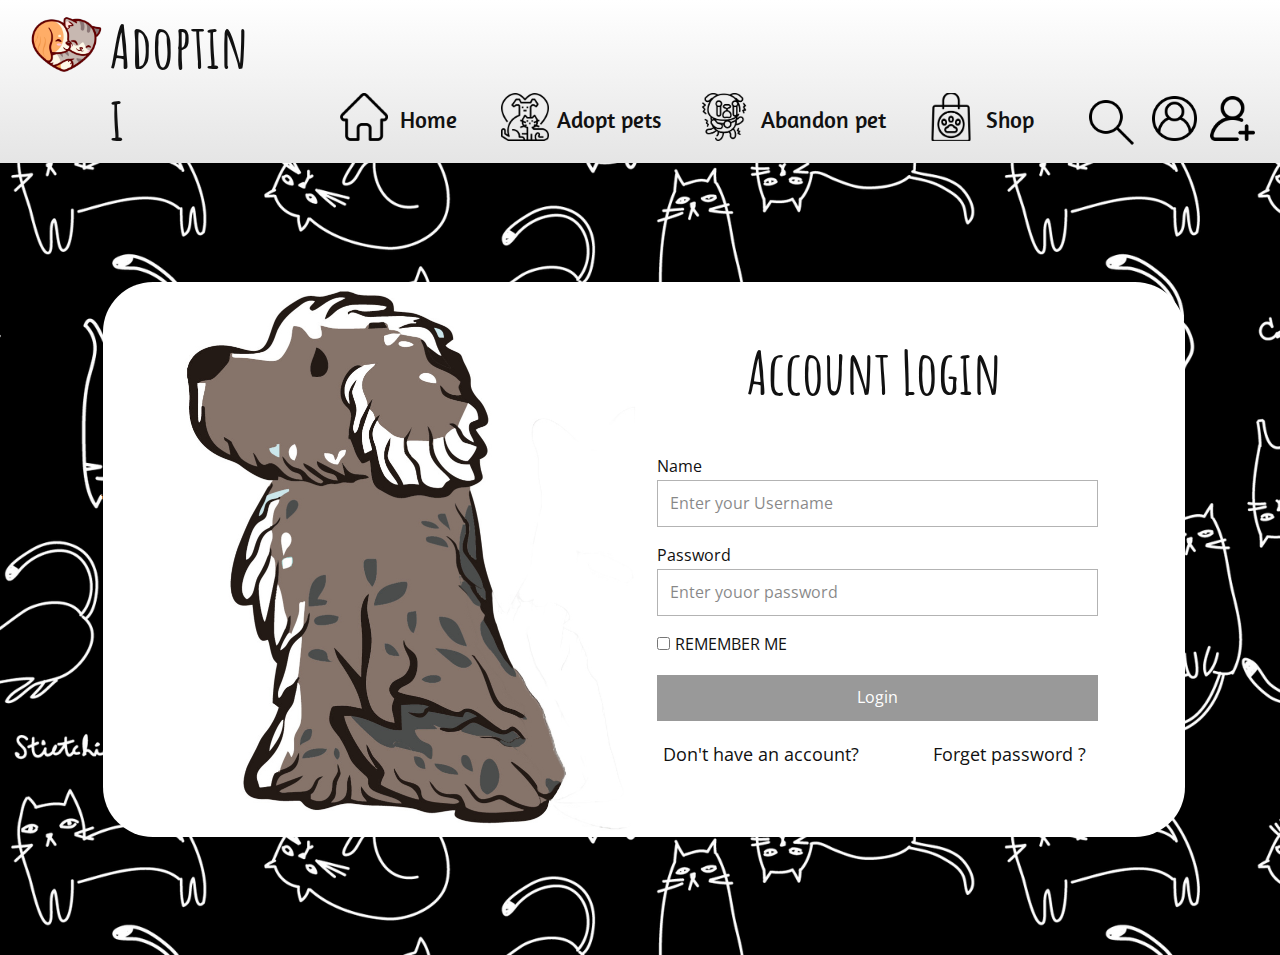
<file: index.html>
<!DOCTYPE html>
<html style="font-size: 16px;">
  <head>
    <meta name="viewport" content="width=device-width, initial-scale=1.0">
    <meta charset="utf-8">
    <meta name="keywords" content="Account Login">
    <meta name="description" content="">
    <meta name="page_type" content="np-template-header-footer-from-plugin">
    <title>Login</title>
    <link rel="stylesheet" href="projet.css" media="screen">
<link rel="stylesheet" href="Login.css" media="screen">
    <script class="u-script" type="text/javascript" src="jquery.js" defer=""></script>
    <script class="u-script" type="text/javascript" src="projet.js" defer=""></script>
    <link id="u-theme-google-font" rel="stylesheet" href="https://fonts.googleapis.com/css?family=Roboto:100,100i,300,300i,400,400i,500,500i,700,700i,900,900i|Open+Sans:300,300i,400,400i,500,500i,600,600i,700,700i,800,800i">
    <link id="u-page-google-font" rel="stylesheet" href="https://fonts.googleapis.com/css?family=Amatic+SC:400,700|Amaranth:400,400i,700,700i">
    
    
    <script type="application/ld+json">{
		"@context": "http://schema.org",
		"@type": "Organization",
		"name": "",
		"logo": "images/Capture-removebg-preview.png"
}</script>
    <meta name="theme-color" content="#478ac9">
    <meta property="og:title" content="Login">
    <meta property="og:type" content="website">
  </head>
  <body data-home-page="Login.html" data-home-page-title="Login" class="u-body u-xl-mode"><header class="u-clearfix u-gradient u-header u-header" id="sec-6427"><div class="u-clearfix u-sheet u-valign-middle u-sheet-1">
        <a href="" class="u-image u-logo u-image-1" data-image-width="652" data-image-height="383">
          <img src="images/Capture-removebg-preview.png" class="u-logo-image u-logo-image-1">
        </a>
        <h6 class="u-custom-font u-text u-text-1">Adoptini</h6>
        <nav class="u-menu u-menu-dropdown u-offcanvas u-menu-1" data-position="">
          <div class="menu-collapse u-custom-font" style="font-size: 1.4375rem; letter-spacing: 0px; font-family: Amaranth;">
            <a class="u-button-style u-custom-left-right-menu-spacing u-custom-padding-bottom u-custom-top-bottom-menu-spacing u-nav-link u-text-active-palette-1-base u-text-hover-palette-2-base" href="#">
              <svg class="u-svg-link" viewBox="0 0 24 24"><use xmlns:xlink="http://www.w3.org/1999/xlink" xlink:href="#svg-8d49"></use></svg>
              <svg class="u-svg-content" version="1.1" id="svg-8d49" viewBox="0 0 16 16" x="0px" y="0px" xmlns:xlink="http://www.w3.org/1999/xlink" xmlns="http://www.w3.org/2000/svg"><g><rect y="1" width="16" height="2"></rect><rect y="7" width="16" height="2"></rect><rect y="13" width="16" height="2"></rect>
</g></svg>
            </a>
          </div>
          <div class="u-custom-menu u-nav-container">
            <ul class="u-custom-font u-nav u-unstyled u-nav-1"><li class="u-nav-item"><a class="u-button-style u-nav-link u-text-active-palette-1-base u-text-hover-palette-2-base" href="#" style="padding: 10px 50px;">Home</a>
</li><li class="u-nav-item"><a class="u-button-style u-nav-link u-text-active-palette-1-base u-text-hover-palette-2-base" href="#" target="_blank" style="padding: 10px 50px;">Adopt pets</a>
</li><li class="u-nav-item"><a class="u-button-style u-nav-link u-text-active-palette-1-base u-text-hover-palette-2-base" href="#" target="_blank" style="padding: 10px 50px;">Abandon pet</a>
</li><li class="u-nav-item"><a class="u-button-style u-nav-link u-text-active-palette-1-base u-text-hover-palette-2-base" style="padding: 10px 50px;">Shop</a>
</li></ul>
          </div>
          <div class="u-custom-menu u-nav-container-collapse">
            <div class="u-black u-container-style u-inner-container-layout u-opacity u-opacity-95 u-sidenav">
              <div class="u-inner-container-layout u-sidenav-overflow">
                <div class="u-menu-close"></div>
                <ul class="u-align-center u-nav u-popupmenu-items u-unstyled u-nav-2"><li class="u-nav-item"><a class="u-button-style u-nav-link" href="#">Home</a>
</li><li class="u-nav-item"><a class="u-button-style u-nav-link" href="#" target="_blank">Adopt pets</a>
</li><li class="u-nav-item"><a class="u-button-style u-nav-link" href="#" target="_blank">Abandon pet</a>
</li><li class="u-nav-item"><a class="u-button-style u-nav-link">Shop</a>
</li></ul>
              </div>
            </div>
            <div class="u-black u-menu-overlay u-opacity u-opacity-70"></div>
          </div>
        </nav>
        <img class="u-image u-image-default u-image-2" alt="" data-image-width="512" data-image-height="513" data-href="Abondon.html" data-page-id="586320817" src="images/dog.png">
        <img class="u-image u-image-default u-preserve-proportions u-image-3" src="images/pet-shop.png" alt="" data-image-width="512" data-image-height="512">
        <img class="u-image u-image-default u-preserve-proportions u-image-4" src="images/home.png" alt="" data-image-width="512" data-image-height="512" data-href="Home.html" data-page-id="186728273">
        <img class="u-image u-image-default u-preserve-proportions u-image-5" src="images/pet.png" alt="" data-image-width="512" data-image-height="512" data-href="adopt.html" data-page-id="218165559">
        <img class="u-image u-image-default u-preserve-proportions u-image-6" src="images/add-user.png" alt="Sign up" data-image-width="512" data-image-height="512" data-href="Sign-up.html" data-page-id="11521604" data-target="_blank">
        <img class="u-image u-image-default u-preserve-proportions u-image-7" src="images/user-interface.png" alt="Login" data-image-width="512" data-image-height="512" data-href="Login.html" data-page-id="114735667" data-target="_blank">
        <img class="u-image u-image-default u-preserve-proportions u-image-8" src="images/magnifying-glass.png" alt="Search" data-image-width="512" data-image-height="512">
      </div></header>
    <section class="u-clearfix u-image u-section-1" id="sec-14b0" data-image-width="1600" data-image-height="1600">
      <div class="u-clearfix u-sheet u-valign-middle u-sheet-1">
        <div class="u-container-style u-group u-radius-50 u-shape-round u-white u-group-1">
          <div class="u-container-layout u-container-layout-1">
            <h1 class="u-custom-font u-text u-text-default u-text-1">Account Login</h1>
            <div class="u-clearfix u-custom-html u-custom-html-1">
              <style></style>
              <p> t ultrices.</p>
            </div>
            <div class="u-form u-form-1">
              <form action="#" method="POST" class="u-clearfix u-form-spacing-16 u-form-vertical u-inner-form" source="custom" name="form" style="padding: 26px;">
                <div class="u-form-group u-form-name">
                  <label for="name-48a6" class="u-label">Name</label>
                  <input type="text" placeholder="Enter your Username" id="name-48a6" name="name" class="u-border-1 u-border-grey-30 u-input u-input-rectangle u-white" required="">
                </div>
                <div class="u-form-email u-form-group">
                  <label for="email-48a6" class="u-label">Password</label>
                  <input type="email" placeholder="Enter youor password" id="email-48a6" name="password" class="u-border-1 u-border-grey-30 u-input u-input-rectangle u-white" required="">
                </div>
                <div class="u-form-agree u-form-group u-form-group-3">
                  <input type="checkbox" id="agree-a9cd" name="agree" class="u-agree-checkbox" required="">
                  <label for="agree-a9cd" class="u-label">REMEMBER ME</label>
                </div>
                <div class="u-align-center u-form-group u-form-submit">
                  <a href="#" class="u-border-none u-btn u-btn-submit u-button-style u-grey-40 u-hover-grey-90 u-text-body-alt-color u-text-hover-grey-15 u-btn-1">Login</a>
                  <input type="submit" value="submit" class="u-form-control-hidden">
                </div>
                <div class="u-form-send-message u-form-send-success"> Thank you! Your message has been sent. </div>
                <div class="u-form-send-error u-form-send-message"> Unable to send your message. Please fix errors then try again. </div>
                <input type="hidden" value="" name="recaptchaResponse">
              </form>
            </div>
            <img class="u-expanded-height u-image u-image-round u-preserve-proportions u-radius-50 u-image-1" src="images/dog11.jpg" alt="" data-image-width="1087" data-image-height="1250">
            <p class="u-text u-text-2">Forget password ?</p>
            <p class="u-text u-text-3">Don't have an account?</p>
          </div>
        </div>
      </div>
    </section>
    
    
  </body>
</html>
</file>
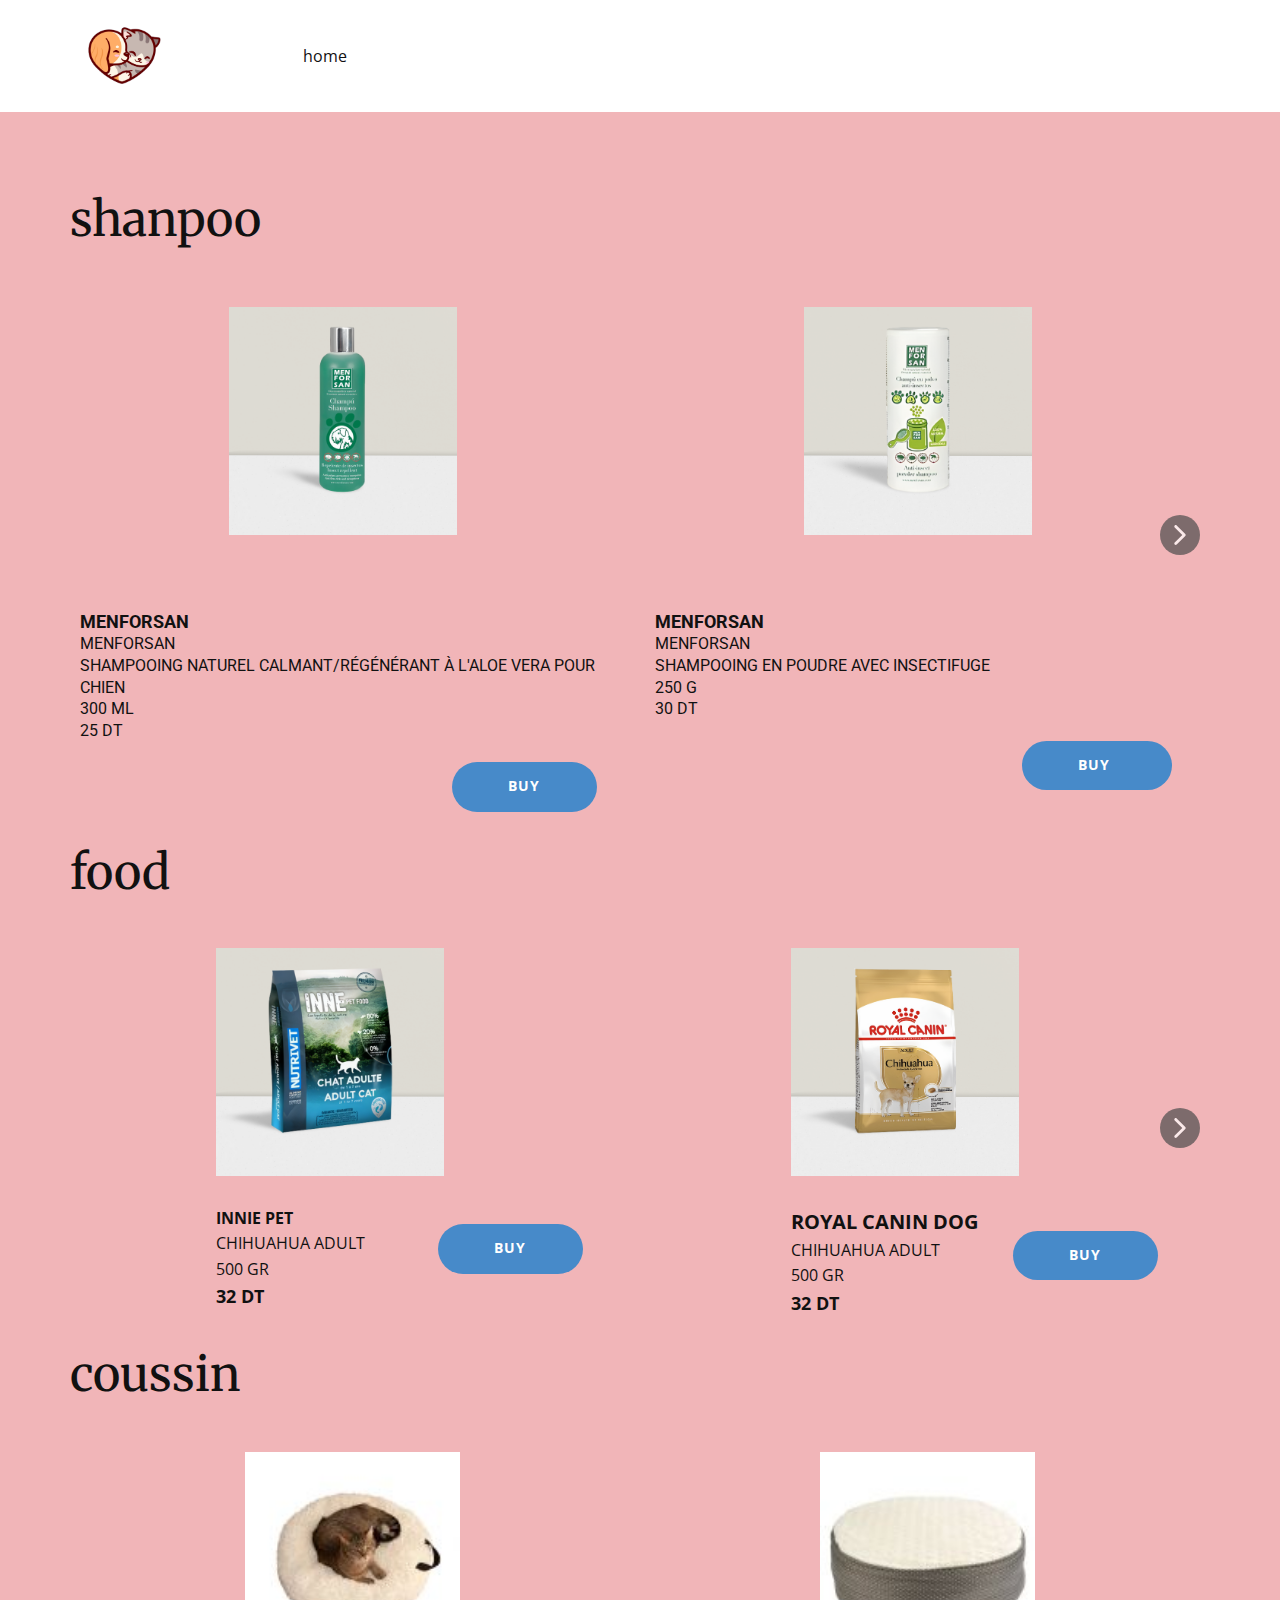
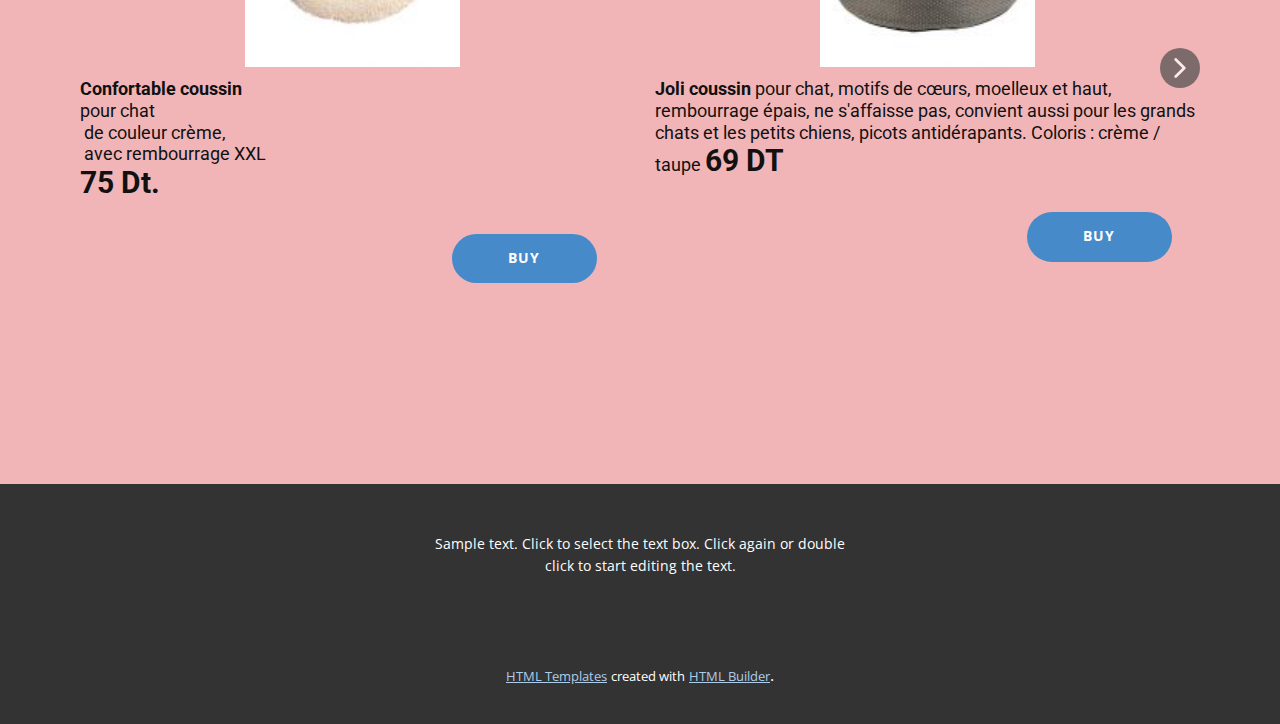
<file: shop/index.html>
<!DOCTYPE html>
<html style="font-size: 16px;">
  <head>
    <meta name="viewport" content="width=device-width, initial-scale=1.0">
    <meta charset="utf-8">
    <meta name="keywords" content="">
    <meta name="description" content="">
    <meta name="page_type" content="np-template-header-footer-from-plugin">
    <title>shop</title>
    <link rel="stylesheet" href="nicepage.css" media="screen">
<link rel="stylesheet" href="shop.css" media="screen">
    <script class="u-script" type="text/javascript" src="jquery.js" defer=""></script>
    <script class="u-script" type="text/javascript" src="nicepage.js" defer=""></script>
    <meta name="generator" content="Nicepage 4.8.2, nicepage.com">
    <link id="u-theme-google-font" rel="stylesheet" href="https://fonts.googleapis.com/css?family=Roboto:100,100i,300,300i,400,400i,500,500i,700,700i,900,900i|Open+Sans:300,300i,400,400i,500,500i,600,600i,700,700i,800,800i">
    <link id="u-page-google-font" rel="stylesheet" href="https://fonts.googleapis.com/css?family=Merriweather:300,300i,400,400i,700,700i,900,900i">
    
    
    <script type="application/ld+json">{
		"@context": "http://schema.org",
		"@type": "Organization",
		"name": "",
		"logo": "images/Capture-removebg-preview.png"
}</script>
    <meta name="theme-color" content="#478ac9">
    <meta property="og:title" content="shop">
    <meta property="og:type" content="website">
  </head>
  <body data-home-page="shop.html" data-home-page-title="shop" class="u-body u-xl-mode"><header class="u-clearfix u-header u-header" id="sec-999c"><div class="u-clearfix u-sheet u-sheet-1">
        <nav class="u-menu u-menu-dropdown u-offcanvas u-menu-1">
          <div class="menu-collapse" style="font-size: 1rem; letter-spacing: 0px;">
            <a class="u-button-style u-custom-left-right-menu-spacing u-custom-padding-bottom u-custom-top-bottom-menu-spacing u-nav-link u-text-active-palette-1-base u-text-hover-palette-2-base" href="#">
              <svg class="u-svg-link" viewBox="0 0 24 24"><use xmlns:xlink="http://www.w3.org/1999/xlink" xlink:href="#menu-hamburger"></use></svg>
              <svg class="u-svg-content" version="1.1" id="menu-hamburger" viewBox="0 0 16 16" x="0px" y="0px" xmlns:xlink="http://www.w3.org/1999/xlink" xmlns="http://www.w3.org/2000/svg"><g><rect y="1" width="16" height="2"></rect><rect y="7" width="16" height="2"></rect><rect y="13" width="16" height="2"></rect>
</g></svg>
            </a>
          </div>
          <div class="u-custom-menu u-nav-container">
            <ul class="u-nav u-unstyled u-nav-1"><li class="u-nav-item"><a class="u-button-style u-nav-link u-text-active-palette-1-base u-text-hover-palette-2-base" style="padding: 10px 171px 10px 174px;">home</a>
</li></ul>
          </div>
          <div class="u-custom-menu u-nav-container-collapse">
            <div class="u-black u-container-style u-inner-container-layout u-opacity u-opacity-95 u-sidenav">
              <div class="u-inner-container-layout u-sidenav-overflow">
                <div class="u-menu-close"></div>
                <ul class="u-align-center u-nav u-popupmenu-items u-unstyled u-nav-2"><li class="u-nav-item"><a class="u-button-style u-nav-link">home</a>
</li></ul>
              </div>
            </div>
            <div class="u-black u-menu-overlay u-opacity u-opacity-70"></div>
          </div>
        </nav>
        <a href="https://nicepage.com" class="u-image u-logo u-image-1" data-image-width="652" data-image-height="383">
          <img src="images/Capture-removebg-preview.png" class="u-logo-image u-logo-image-1">
        </a>
      </div></header>
    <section class="u-clearfix u-palette-2-light-2 u-section-1" id="sec-36bd">
      <div class="u-clearfix u-sheet u-sheet-1">
        <p class="u-custom-font u-font-merriweather u-text u-text-default u-text-1">shanpoo</p>
        <div class="u-expanded-width u-layout-horizontal u-list u-list-1">
          <div class="u-repeater u-repeater-1">
            <div class="u-container-style u-list-item u-repeater-item">
              <div class="u-container-layout u-similar-container u-container-layout-1">
                <img class="u-image u-image-default u-preserve-proportions u-image-1" src="images/platinum-designify3.png" alt="" data-image-width="600" data-image-height="600">
                <h6 class="u-text u-text-2">
                  <span style="font-weight: 700;">MENFORSAN<br>
                  </span>
                  <span style="font-size: 1rem;">MENFORSAN&nbsp;<br>SHAMPOOING NATUREL CALMANT/RÉGÉNÉRANT À L'ALOE VERA POUR CHIEN&nbsp;<br>300 ML<br>25 DT
                  </span>
                </h6>
                <a href="https://nicepage.com/templates" class="u-btn u-btn-round u-button-style u-hover-palette-1-light-1 u-palette-1-base u-radius-50 u-btn-1">buy</a>
              </div>
            </div>
            <div class="u-container-style u-list-item u-repeater-item">
              <div class="u-container-layout u-similar-container u-container-layout-2">
                <img class="u-image u-image-default u-preserve-proportions u-image-2" src="images/platinum-designify4.png" alt="" data-image-width="599" data-image-height="599">
                <h6 class="u-text u-text-3">
                  <span style="font-weight: 700;">MENFORSAN<br>
                  </span>
                  <span style="font-size: 1rem;">MENFORSAN&nbsp;<br>SHAMPOOING EN POUDRE AVEC INSECTIFUGE<br>250 G<br>30 DT
                  </span>
                </h6>
                <a href="https://nicepage.com/templates" class="u-btn u-btn-round u-button-style u-hover-palette-1-light-1 u-palette-1-base u-radius-50 u-btn-2">buy&nbsp;</a>
              </div>
            </div>
            <div class="u-container-style u-list-item u-repeater-item">
              <div class="u-container-layout u-similar-container u-container-layout-3">
                <img class="u-image u-image-default u-preserve-proportions u-image-3" src="images/platinum-designify3.png" alt="" data-image-width="600" data-image-height="600">
                <h6 class="u-text u-text-4">MENFORSAN<br>MENFORSAN&nbsp;<br>SHAMPOOING NATUREL CALMANT/RÉGÉNÉRANT À L'ALOE VERA POUR CHIEN&nbsp;<br>300 ML<br>25 DT
                </h6>
                <a href="https://nicepage.com/templates" class="u-btn u-btn-round u-button-style u-hover-palette-1-light-1 u-palette-1-base u-radius-50 u-btn-3">buy</a>
              </div>
            </div>
          </div>
          <a class="u-absolute-vcenter u-gallery-nav u-gallery-nav-prev u-grey-70 u-icon-circle u-opacity u-opacity-70 u-spacing-10 u-text-white u-gallery-nav-1" href="#" role="button">
            <span aria-hidden="true">
              <svg viewBox="0 0 451.847 451.847"><path d="M97.141,225.92c0-8.095,3.091-16.192,9.259-22.366L300.689,9.27c12.359-12.359,32.397-12.359,44.751,0
c12.354,12.354,12.354,32.388,0,44.748L173.525,225.92l171.903,171.909c12.354,12.354,12.354,32.391,0,44.744
c-12.354,12.365-32.386,12.365-44.745,0l-194.29-194.281C100.226,242.115,97.141,234.018,97.141,225.92z"></path></svg>
            </span>
            <span class="sr-only">
              <svg viewBox="0 0 451.847 451.847"><path d="M97.141,225.92c0-8.095,3.091-16.192,9.259-22.366L300.689,9.27c12.359-12.359,32.397-12.359,44.751,0
c12.354,12.354,12.354,32.388,0,44.748L173.525,225.92l171.903,171.909c12.354,12.354,12.354,32.391,0,44.744
c-12.354,12.365-32.386,12.365-44.745,0l-194.29-194.281C100.226,242.115,97.141,234.018,97.141,225.92z"></path></svg>
            </span>
          </a>
          <a class="u-absolute-vcenter u-gallery-nav u-gallery-nav-next u-grey-70 u-icon-circle u-opacity u-opacity-70 u-spacing-10 u-text-white u-gallery-nav-2" href="#" role="button">
            <span aria-hidden="true">
              <svg viewBox="0 0 451.846 451.847"><path d="M345.441,248.292L151.154,442.573c-12.359,12.365-32.397,12.365-44.75,0c-12.354-12.354-12.354-32.391,0-44.744
L278.318,225.92L106.409,54.017c-12.354-12.359-12.354-32.394,0-44.748c12.354-12.359,32.391-12.359,44.75,0l194.287,194.284
c6.177,6.18,9.262,14.271,9.262,22.366C354.708,234.018,351.617,242.115,345.441,248.292z"></path></svg>
            </span>
            <span class="sr-only">
              <svg viewBox="0 0 451.846 451.847"><path d="M345.441,248.292L151.154,442.573c-12.359,12.365-32.397,12.365-44.75,0c-12.354-12.354-12.354-32.391,0-44.744
L278.318,225.92L106.409,54.017c-12.354-12.359-12.354-32.394,0-44.748c12.354-12.359,32.391-12.359,44.75,0l194.287,194.284
c6.177,6.18,9.262,14.271,9.262,22.366C354.708,234.018,351.617,242.115,345.441,248.292z"></path></svg>
            </span>
          </a>
        </div>
        <p class="u-custom-font u-font-merriweather u-text u-text-default u-text-5">food</p>
        <div class="u-expanded-width u-layout-horizontal u-list u-list-2">
          <div class="u-repeater u-repeater-2">
            <div class="u-container-style u-list-item u-repeater-item">
              <div class="u-container-layout u-similar-container u-container-layout-4">
                <img class="u-image u-image-default u-preserve-proportions u-image-4" src="images/platinum-designify.png" alt="" data-image-width="600" data-image-height="600">
                <p class="u-text u-text-default u-text-6">
                  <span style="font-weight: 700;">INNIE PET<br>
                  </span>CHIHUAHUA ADULT&nbsp;<br>500 GR<br>
                  <span style="font-weight: 700; font-size: 1.125rem;">32 DT</span>
                </p>
                <a href="https://nicepage.com/templates" class="u-btn u-btn-round u-button-style u-hover-palette-1-light-1 u-palette-1-base u-radius-50 u-btn-4">buy</a>
              </div>
            </div>
            <div class="u-container-style u-list-item u-repeater-item">
              <div class="u-container-layout u-similar-container u-container-layout-5">
                <img class="u-image u-image-default u-preserve-proportions u-image-5" src="images/platinum-designify2.png" alt="" data-image-width="599" data-image-height="599">
                <p class="u-text u-text-default u-text-7">
                  <span style="font-weight: 700; font-size: 1.25rem;">ROYAL CANIN DOG&nbsp;<br>
                  </span>CHIHUAHUA ADULT&nbsp;<br>500 GR<br>
                  <span style="font-weight: 700; font-size: 1.125rem;">32 DT</span>
                </p>
                <a href="https://nicepage.com/templates" class="u-btn u-btn-round u-button-style u-hover-palette-1-light-1 u-palette-1-base u-radius-50 u-btn-5">buy</a>
              </div>
            </div>
            <div class="u-container-style u-list-item u-repeater-item">
              <div class="u-container-layout u-similar-container u-container-layout-6">
                <img class="u-image u-image-default u-preserve-proportions u-image-6" src="images/hd-vet-new-product-slider-packshots-sensible-11kg-300g.webp" alt="" data-image-width="440" data-image-height="440">
                <p class="u-text u-text-default u-text-8">
                  <span style="font-weight: 700; font-size: 1.25rem;">ROYAL CANIN DOG&nbsp;<br>
                  </span>CHIHUAHUA ADULT&nbsp;<br>500 GR<br>
                  <span style="font-weight: 700; font-size: 1.125rem;">32 DT</span>
                </p>
                <a href="https://nicepage.com/templates" class="u-btn u-btn-round u-button-style u-hover-palette-1-light-1 u-palette-1-base u-radius-50 u-btn-6">buy</a>
              </div>
            </div>
          </div>
          <a class="u-absolute-vcenter u-gallery-nav u-gallery-nav-prev u-grey-70 u-icon-circle u-opacity u-opacity-70 u-spacing-10 u-text-white u-gallery-nav-3" href="#" role="button">
            <span aria-hidden="true">
              <svg viewBox="0 0 451.847 451.847"><path d="M97.141,225.92c0-8.095,3.091-16.192,9.259-22.366L300.689,9.27c12.359-12.359,32.397-12.359,44.751,0
c12.354,12.354,12.354,32.388,0,44.748L173.525,225.92l171.903,171.909c12.354,12.354,12.354,32.391,0,44.744
c-12.354,12.365-32.386,12.365-44.745,0l-194.29-194.281C100.226,242.115,97.141,234.018,97.141,225.92z"></path></svg>
            </span>
            <span class="sr-only">
              <svg viewBox="0 0 451.847 451.847"><path d="M97.141,225.92c0-8.095,3.091-16.192,9.259-22.366L300.689,9.27c12.359-12.359,32.397-12.359,44.751,0
c12.354,12.354,12.354,32.388,0,44.748L173.525,225.92l171.903,171.909c12.354,12.354,12.354,32.391,0,44.744
c-12.354,12.365-32.386,12.365-44.745,0l-194.29-194.281C100.226,242.115,97.141,234.018,97.141,225.92z"></path></svg>
            </span>
          </a>
          <a class="u-absolute-vcenter u-gallery-nav u-gallery-nav-next u-grey-70 u-icon-circle u-opacity u-opacity-70 u-spacing-10 u-text-white u-gallery-nav-4" href="#" role="button">
            <span aria-hidden="true">
              <svg viewBox="0 0 451.846 451.847"><path d="M345.441,248.292L151.154,442.573c-12.359,12.365-32.397,12.365-44.75,0c-12.354-12.354-12.354-32.391,0-44.744
L278.318,225.92L106.409,54.017c-12.354-12.359-12.354-32.394,0-44.748c12.354-12.359,32.391-12.359,44.75,0l194.287,194.284
c6.177,6.18,9.262,14.271,9.262,22.366C354.708,234.018,351.617,242.115,345.441,248.292z"></path></svg>
            </span>
            <span class="sr-only">
              <svg viewBox="0 0 451.846 451.847"><path d="M345.441,248.292L151.154,442.573c-12.359,12.365-32.397,12.365-44.75,0c-12.354-12.354-12.354-32.391,0-44.744
L278.318,225.92L106.409,54.017c-12.354-12.359-12.354-32.394,0-44.748c12.354-12.359,32.391-12.359,44.75,0l194.287,194.284
c6.177,6.18,9.262,14.271,9.262,22.366C354.708,234.018,351.617,242.115,345.441,248.292z"></path></svg>
            </span>
          </a>
        </div>
        <p class="u-custom-font u-font-merriweather u-text u-text-default u-text-9">coussin&nbsp;</p>
        <div class="u-expanded-width u-layout-horizontal u-list u-list-3">
          <div class="u-repeater u-repeater-3">
            <div class="u-container-style u-list-item u-repeater-item">
              <div class="u-container-layout u-similar-container u-valign-top u-container-layout-7">
                <img class="u-image u-image-default u-preserve-proportions u-image-7" src="images/51120_liegekissen_cream_fg_dsc1473_bearbeitet_2.jpeg" alt="" data-image-width="140" data-image-height="140">
                <h6 class="u-text u-text-default u-text-10">
                  <span style="font-weight: 700;">Confortable coussin</span>&nbsp;<br>pour chat<br>&nbsp;de couleur crème,<br>&nbsp;avec rembourrage XXL<br>
                  <span style="font-weight: 700; font-size: 1.875rem;">75 Dt.</span>
                </h6>
                <a href="https://nicepage.com/templates" class="u-btn u-btn-round u-button-style u-hover-palette-1-light-1 u-palette-1-base u-radius-50 u-btn-7">buy</a>
              </div>
            </div>
            <div class="u-container-style u-list-item u-repeater-item">
              <div class="u-container-layout u-similar-container u-valign-top u-container-layout-8">
                <img class="u-image u-image-default u-preserve-proportions u-image-8" src="images/116105_pla_katzenkissen_tao_fg_2806_7.jpg" alt="" data-image-width="140" data-image-height="140">
                <h6 class="u-text u-text-default u-text-11">
                  <span style="font-weight: 700;">Joli coussin</span> pour chat,&nbsp;motifs de cœurs,&nbsp;moelleux et haut, rembourrage épais,&nbsp;ne s'affaisse pas, convient aussi pour les grands chats et les petits chiens, picots antidérapants. Coloris : crème / taupe <span style="font-weight: 700; font-size: 1.875rem;">69 DT</span>
                </h6>
                <a href="https://nicepage.com/templates" class="u-btn u-btn-round u-button-style u-hover-palette-1-light-1 u-palette-1-base u-radius-50 u-btn-8">buy</a>
              </div>
            </div>
            <div class="u-container-style u-list-item u-repeater-item">
              <div class="u-container-layout u-similar-container u-valign-top u-container-layout-9">
                <img class="u-image u-image-default u-preserve-proportions u-image-9" src="images/1_203335_geop_zooplusexclusive_katzenbett_batumi_hs_04_3.jpg" alt="" data-image-width="140" data-image-height="140">
                <h6 class="u-text u-text-default u-text-12">
                  <span style="font-weight: 700;">Panier au design</span> intemporel, idéal pour les grands chats, plusieurs chats ou les petits chiens,&nbsp;haut rebord&nbsp;pour se lover dedans,&nbsp;coussin réversible et bicolore, fond antidérapant,&nbsp;<b>entrée abaissée.</b>
                  <br>
                  <span style="font-weight: 700; font-size: 1.875rem;">80 DT</span>
                </h6>
                <a href="https://nicepage.com/templates" class="u-btn u-btn-round u-button-style u-hover-palette-1-light-1 u-palette-1-base u-radius-50 u-btn-9">buy</a>
              </div>
            </div>
          </div>
          <a class="u-gallery-nav u-gallery-nav-prev u-grey-70 u-icon-circle u-opacity u-opacity-70 u-spacing-10 u-text-white u-gallery-nav-5" href="#" role="button">
            <span aria-hidden="true">
              <svg viewBox="0 0 451.847 451.847"><path d="M97.141,225.92c0-8.095,3.091-16.192,9.259-22.366L300.689,9.27c12.359-12.359,32.397-12.359,44.751,0
c12.354,12.354,12.354,32.388,0,44.748L173.525,225.92l171.903,171.909c12.354,12.354,12.354,32.391,0,44.744
c-12.354,12.365-32.386,12.365-44.745,0l-194.29-194.281C100.226,242.115,97.141,234.018,97.141,225.92z"></path></svg>
            </span>
            <span class="sr-only">
              <svg viewBox="0 0 451.847 451.847"><path d="M97.141,225.92c0-8.095,3.091-16.192,9.259-22.366L300.689,9.27c12.359-12.359,32.397-12.359,44.751,0
c12.354,12.354,12.354,32.388,0,44.748L173.525,225.92l171.903,171.909c12.354,12.354,12.354,32.391,0,44.744
c-12.354,12.365-32.386,12.365-44.745,0l-194.29-194.281C100.226,242.115,97.141,234.018,97.141,225.92z"></path></svg>
            </span>
          </a>
          <a class="u-absolute-vcenter u-gallery-nav u-gallery-nav-next u-grey-70 u-icon-circle u-opacity u-opacity-70 u-spacing-10 u-text-white u-gallery-nav-6" href="#" role="button">
            <span aria-hidden="true">
              <svg viewBox="0 0 451.846 451.847"><path d="M345.441,248.292L151.154,442.573c-12.359,12.365-32.397,12.365-44.75,0c-12.354-12.354-12.354-32.391,0-44.744
L278.318,225.92L106.409,54.017c-12.354-12.359-12.354-32.394,0-44.748c12.354-12.359,32.391-12.359,44.75,0l194.287,194.284
c6.177,6.18,9.262,14.271,9.262,22.366C354.708,234.018,351.617,242.115,345.441,248.292z"></path></svg>
            </span>
            <span class="sr-only">
              <svg viewBox="0 0 451.846 451.847"><path d="M345.441,248.292L151.154,442.573c-12.359,12.365-32.397,12.365-44.75,0c-12.354-12.354-12.354-32.391,0-44.744
L278.318,225.92L106.409,54.017c-12.354-12.359-12.354-32.394,0-44.748c12.354-12.359,32.391-12.359,44.75,0l194.287,194.284
c6.177,6.18,9.262,14.271,9.262,22.366C354.708,234.018,351.617,242.115,345.441,248.292z"></path></svg>
            </span>
          </a>
        </div>
      </div>
    </section>
    
    
    <footer class="u-align-center u-clearfix u-footer u-grey-80 u-footer" id="sec-12a4"><div class="u-clearfix u-sheet u-sheet-1">
        <p class="u-small-text u-text u-text-variant u-text-1">Sample text. Click to select the text box. Click again or double click to start editing the text.</p>
      </div></footer>
    <section class="u-backlink u-clearfix u-grey-80">
      <a class="u-link" href="https://nicepage.com/html-templates" target="_blank">
        <span>HTML Templates</span>
      </a>
      <p class="u-text">
        <span>created with</span>
      </p>
      <a class="u-link" href="https://nicepage.com/html-website-builder" target="_blank">
        <span>HTML Builder</span>
      </a>. 
    </section>
  </body>
</html>
</file>
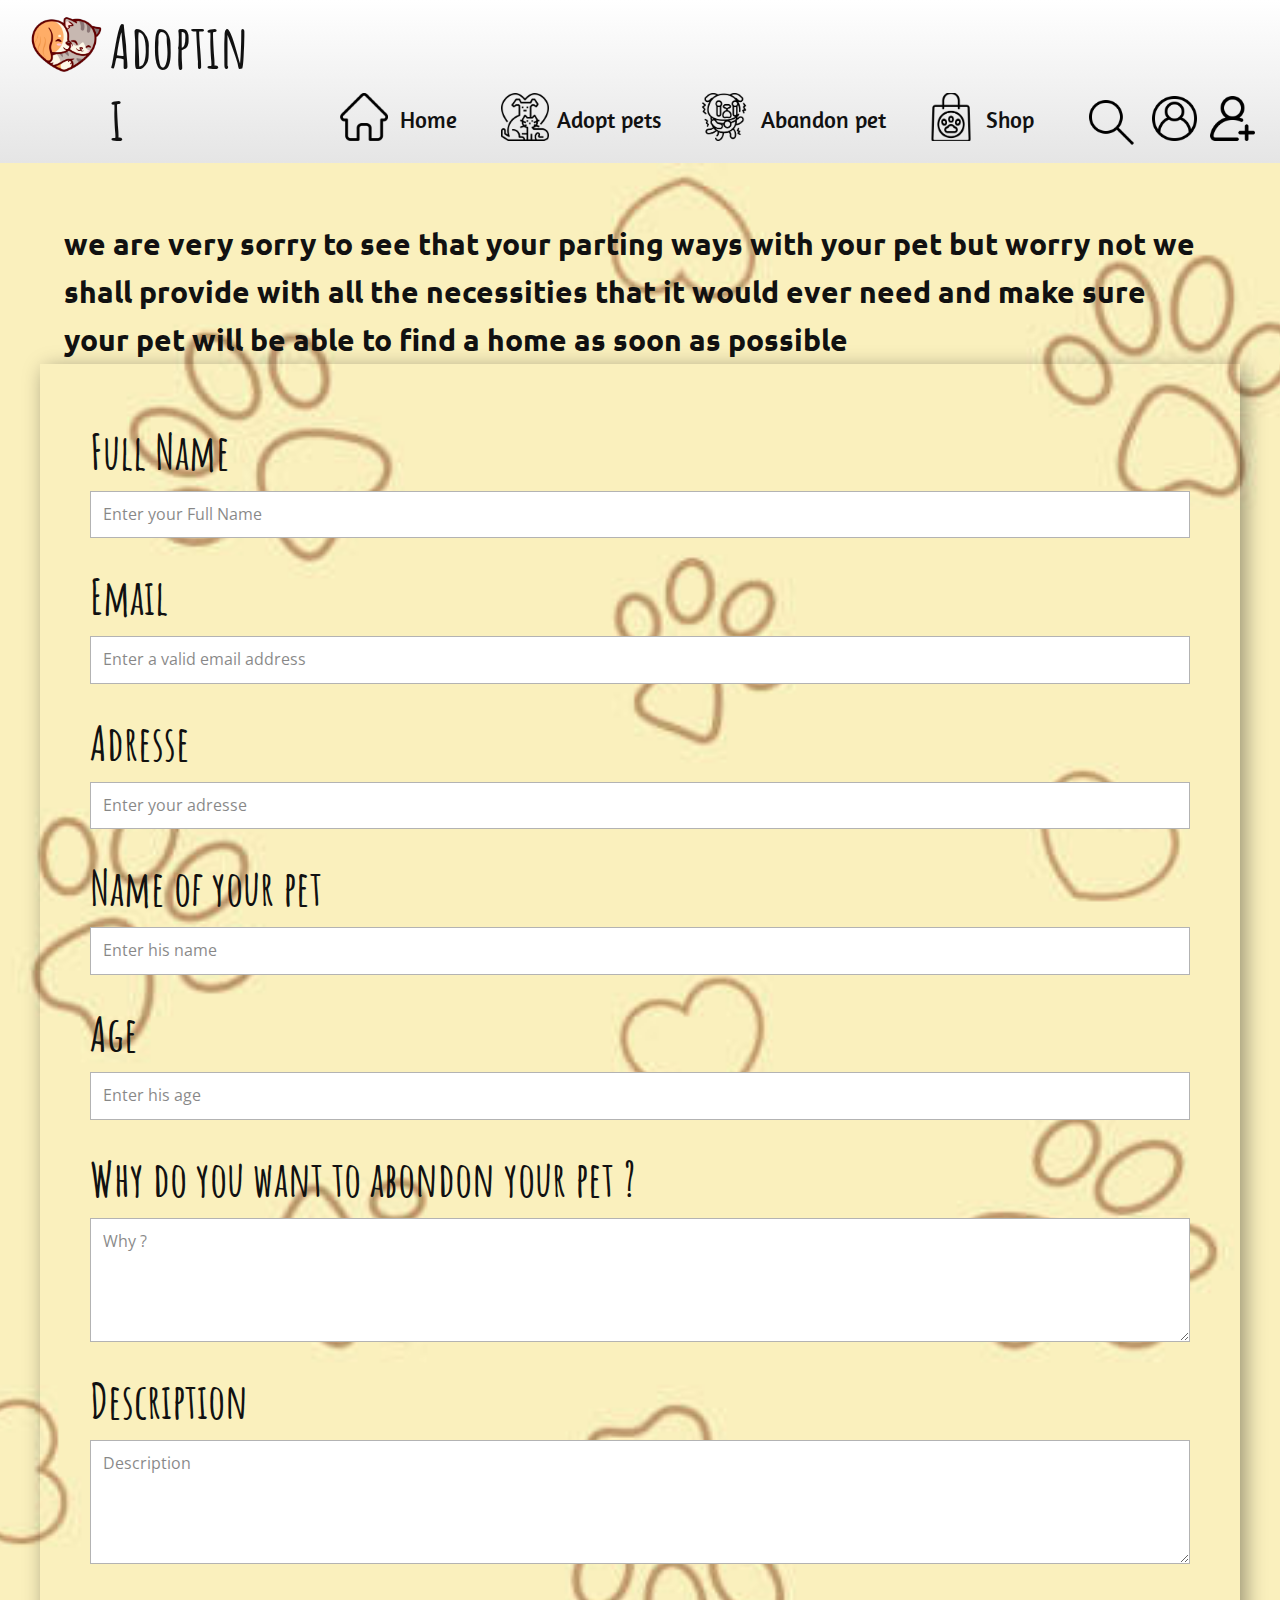
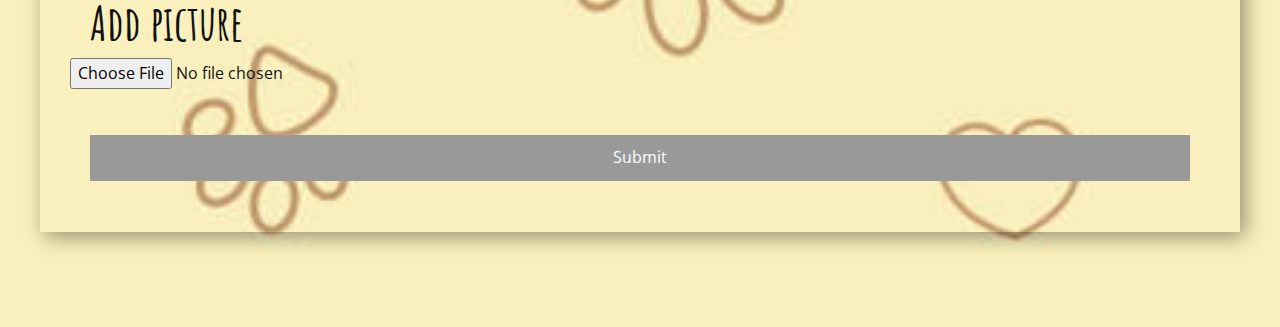
<file: Abondon.html>
<!DOCTYPE html>
<html style="font-size: 16px;">
  <head>
    <meta name="viewport" content="width=device-width, initial-scale=1.0">
    <meta charset="utf-8">
    <meta name="keywords" content="">
    <meta name="description" content="">
    <meta name="page_type" content="np-template-header-footer-from-plugin">
    <title>Abondon</title>
    <link rel="stylesheet" href="projet.css" media="screen">
<link rel="stylesheet" href="Abondon.css" media="screen">
    <script class="u-script" type="text/javascript" src="jquery.js" defer=""></script>
    <script class="u-script" type="text/javascript" src="projet.js" defer=""></script>
    <link id="u-theme-google-font" rel="stylesheet" href="https://fonts.googleapis.com/css?family=Roboto:100,100i,300,300i,400,400i,500,500i,700,700i,900,900i|Open+Sans:300,300i,400,400i,500,500i,600,600i,700,700i,800,800i">
    <link id="u-page-google-font" rel="stylesheet" href="https://fonts.googleapis.com/css?family=Ubuntu:300,300i,400,400i,500,500i,700,700i|Amatic+SC:400,700|Amaranth:400,400i,700,700i">
    
    
    <script type="application/ld+json">{
		"@context": "http://schema.org",
		"@type": "Organization",
		"name": "",
		"logo": "images/Capture-removebg-preview.png"
}</script>
    <meta name="theme-color" content="#478ac9">
    <meta property="og:title" content="Abondon">
    <meta property="og:type" content="website">
  </head>
  <body class="u-body u-xl-mode"><header class="u-clearfix u-gradient u-header u-header" id="sec-6427"><div class="u-clearfix u-sheet u-valign-middle u-sheet-1">
        <a href="" class="u-image u-logo u-image-1" data-image-width="652" data-image-height="383">
          <img src="images/Capture-removebg-preview.png" class="u-logo-image u-logo-image-1">
        </a>
        <h6 class="u-custom-font u-text u-text-1"><a href="home.html">Adoptini</h6>
        <nav class="u-menu u-menu-dropdown u-offcanvas u-menu-1" data-position="">
          <div class="menu-collapse u-custom-font" style="font-size: 1.4375rem; letter-spacing: 0px; font-family: Amaranth;">
            <a class="u-button-style u-custom-left-right-menu-spacing u-custom-padding-bottom u-custom-top-bottom-menu-spacing u-nav-link u-text-active-palette-1-base u-text-hover-palette-2-base" href="#">
              <svg class="u-svg-link" viewBox="0 0 24 24"><use xmlns:xlink="http://www.w3.org/1999/xlink" xlink:href="#svg-8d49"></use></svg>
              <svg class="u-svg-content" version="1.1" id="svg-8d49" viewBox="0 0 16 16" x="0px" y="0px" xmlns:xlink="http://www.w3.org/1999/xlink" xmlns="http://www.w3.org/2000/svg"><g><rect y="1" width="16" height="2"></rect><rect y="7" width="16" height="2"></rect><rect y="13" width="16" height="2"></rect>
</g></svg>
            </a>
          </div>
          <div class="u-custom-menu u-nav-container">
            <ul class="u-custom-font u-nav u-unstyled u-nav-1"><li class="u-nav-item"><a class="u-button-style u-nav-link u-text-active-palette-1-base u-text-hover-palette-2-base" href="home.html" style="padding: 10px 50px;">Home</a>
</li><li class="u-nav-item"><a class="u-button-style u-nav-link u-text-active-palette-1-base u-text-hover-palette-2-base" href="#" target="_blank" style="padding: 10px 50px;">Adopt pets</a>
</li><li class="u-nav-item"><a class="u-button-style u-nav-link u-text-active-palette-1-base u-text-hover-palette-2-base" href="#" target="_blank" style="padding: 10px 50px;">Abandon pet</a>
</li><li class="u-nav-item"><a class="u-button-style u-nav-link u-text-active-palette-1-base u-text-hover-palette-2-base" style="padding: 10px 50px;">Shop</a>
</li></ul>
          </div>
          <div class="u-custom-menu u-nav-container-collapse">
            <div class="u-black u-container-style u-inner-container-layout u-opacity u-opacity-95 u-sidenav">
              <div class="u-inner-container-layout u-sidenav-overflow">
                <div class="u-menu-close"></div>
                <ul class="u-align-center u-nav u-popupmenu-items u-unstyled u-nav-2"><li class="u-nav-item"><a class="u-button-style u-nav-link" href="#">Home</a>
</li><li class="u-nav-item"><a class="u-button-style u-nav-link" href="#" target="_blank">Adopt pets</a>
</li><li class="u-nav-item"><a class="u-button-style u-nav-link" href="#" target="_blank">Abandon pet</a>
</li><li class="u-nav-item"><a class="u-button-style u-nav-link">Shop</a>
</li></ul>
              </div>
            </div>
            <div class="u-black u-menu-overlay u-opacity u-opacity-70"></div>
          </div>
        </nav>
        <img class="u-image u-image-default u-image-2" alt="" data-image-width="512" data-image-height="513" data-href="Abondon.html" data-page-id="586320817" src="images/dog.png">
        <img class="u-image u-image-default u-preserve-proportions u-image-3" src="images/pet-shop.png" alt="" data-image-width="512" data-image-height="512">
        <img class="u-image u-image-default u-preserve-proportions u-image-4" src="images/home.png" alt="" data-image-width="512" data-image-height="512" data-href="Home.html" data-page-id="186728273">
        <img class="u-image u-image-default u-preserve-proportions u-image-5" src="images/pet.png" alt="" data-image-width="512" data-image-height="512" data-href="adopt.html" data-page-id="218165559">
        <img class="u-image u-image-default u-preserve-proportions u-image-6" src="images/add-user.png" alt="Sign up" data-image-width="512" data-image-height="512" data-href="Sign-up.html" data-page-id="11521604" data-target="_blank">
        <img class="u-image u-image-default u-preserve-proportions u-image-7" src="images/user-interface.png" alt="Login" data-image-width="512" data-image-height="512" data-href="Login.html" data-page-id="114735667" data-target="_blank">
        <img class="u-image u-image-default u-preserve-proportions u-image-8" src="images/magnifying-glass.png" alt="Search" data-image-width="512" data-image-height="512">
      </div></header>
    <section class="u-clearfix u-image u-section-1" id="sec-47b7" data-image-width="612" data-image-height="612">
      <div class="u-clearfix u-sheet u-sheet-1">
        <p class="u-custom-font u-font-ubuntu u-text u-text-1"> we are very sorry to see that your parting ways with your pet but worry not we shall provide with all the necessities that it would ever need and make sure your pet will be able to find a home as soon as possible</p>
        <div class="u-form u-form-1">
          <form action="#" method="POST" class="u-clearfix u-form-spacing-21 u-form-vertical u-inner-form" source="custom" name="form" style="padding: 50px;">
            <div class="u-form-group u-form-name">
              <label for="name-6a8a" class="u-custom-font u-label u-label-1">Full Name</label>
              <input type="text" placeholder="Enter your Full Name" id="name-6a8a" name="name" class="u-border-1 u-border-grey-30 u-input u-input-rectangle u-white" required="">
            </div>
            <div class="u-form-email u-form-group">
              <label for="email-6a8a" class="u-custom-font u-label u-label-2">Email</label>
              <input type="email" placeholder="Enter a valid email address" id="email-6a8a" name="email" class="u-border-1 u-border-grey-30 u-input u-input-rectangle u-white" required="">
            </div>
            <div class="u-form-group u-form-group-3">
              <label for="text-a1bf" class="u-custom-font u-label u-label-3">Adresse</label>
              <input type="text" placeholder="Enter your adresse" id="text-a1bf" name="text-2" class="u-border-1 u-border-grey-30 u-input u-input-rectangle u-white">
            </div>
            <div class="u-form-group u-form-group-4">
              <label for="text-a6a9" class="u-custom-font u-label u-label-4">Name of your pet</label>
              <input type="text" placeholder="Enter his name" id="text-a6a9" name="text" class="u-border-1 u-border-grey-30 u-input u-input-rectangle u-white">
            </div>
            <div class="u-form-group u-form-group-5">
              <label for="text-6994" class="u-custom-font u-label u-label-5">Age</label>
              <input type="text" placeholder="Enter his age" id="text-6994" name="text-1" class="u-border-1 u-border-grey-30 u-input u-input-rectangle u-white">
            </div>
            <div class="u-form-group u-form-message">
              <label for="message-6a8a" class="u-custom-font u-label u-label-6">Why do you want to abondon your pet ?</label>
              <textarea placeholder="Why ?" rows="4" cols="50" id="message-6a8a" name="message" class="u-border-1 u-border-grey-30 u-input u-input-rectangle u-white" required=""></textarea>
            </div>
            <div class="u-form-group u-form-textarea u-form-group-7">
              <label for="textarea-5d06" class="u-custom-font u-label u-label-7">Description</label>
              <textarea rows="4" cols="50" id="textarea-5d06" name="textarea" class="u-border-1 u-border-grey-30 u-input u-input-rectangle u-white" required="" placeholder="Description"></textarea>
            </div>
            <div class="u-form-group u-form-group-8">
              <label for="text-61d1" class="u-custom-font u-label u-label-8">Add picture</label><br><br><br>
              
            </div>
            <div class="u-align-center u-form-group u-form-submit">
              <a href="#" class="u-border-none u-btn u-btn-submit u-button-style u-grey-40 u-hover-grey-70 u-btn-1">Submit</a>
              <input type="submit" value="submit" class="u-form-control-hidden">
            </div>
            <div class="u-form-send-message u-form-send-success"> Thank you! Your message has been sent. </div>
            <div class="u-form-send-error u-form-send-message"> Unable to send your message. Please fix errors then try again. </div>
            <input type="hidden" value="" name="recaptchaResponse">
          </form>
        </div>
        <div class="u-clearfix u-custom-html u-custom-html-1">
          <input type="file" id="myfile" name="myfile">
        </div>
      </div>
    </section>
    
    
   
  </body>
</html>
</file>
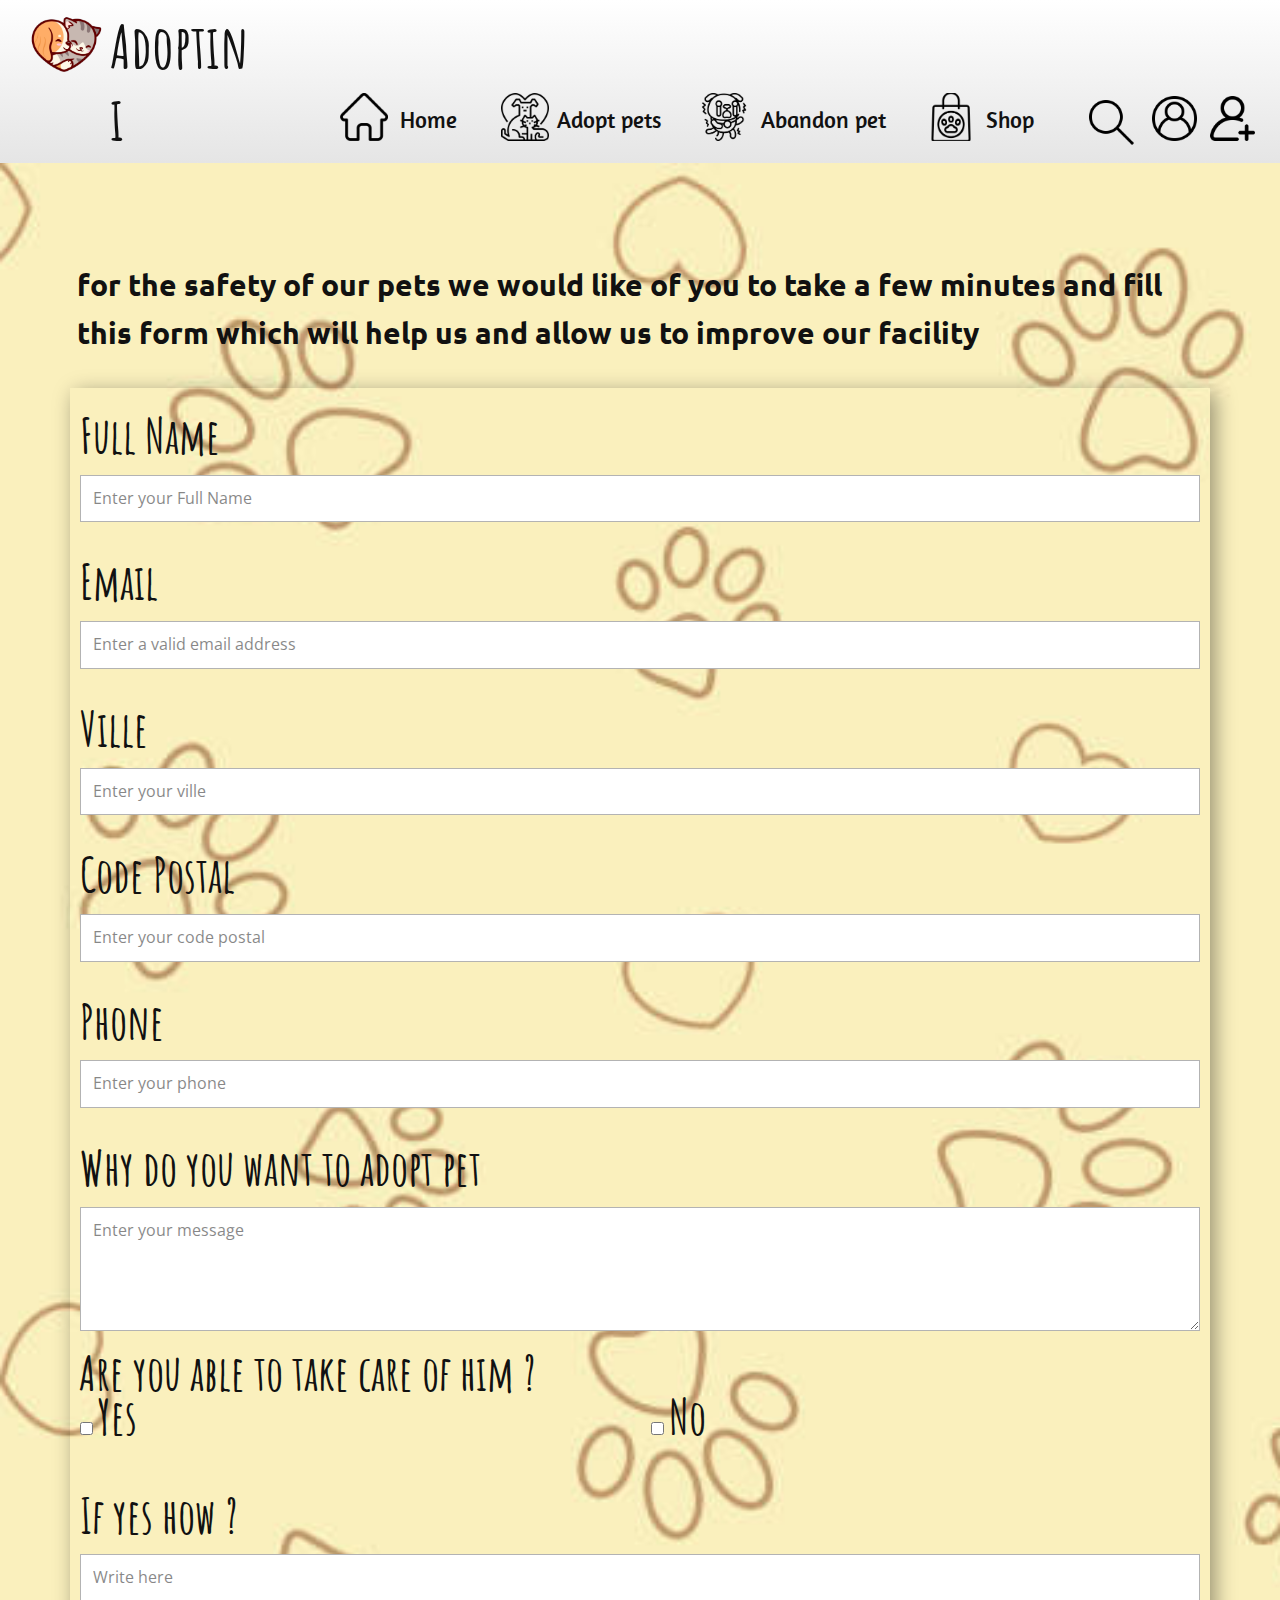
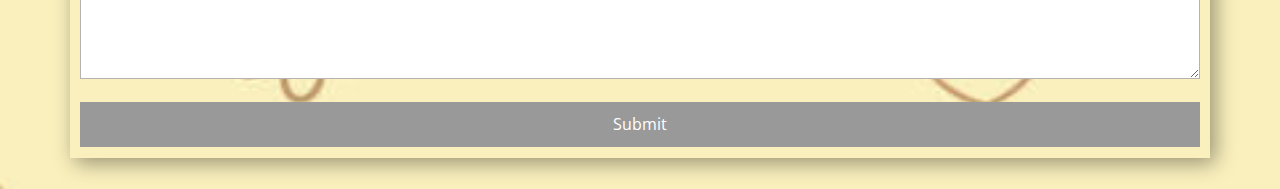
<file: adopt.html>
<!DOCTYPE html>
<html style="font-size: 16px;">
  <head>
    <meta name="viewport" content="width=device-width, initial-scale=1.0">
    <meta charset="utf-8">
    <meta name="keywords" content="">
    <meta name="description" content="">
    <meta name="page_type" content="np-template-header-footer-from-plugin">
    <title>adopt</title>
    <link rel="stylesheet" href="projet.css" media="screen">
<link rel="stylesheet" href="adopt.css" media="screen">
    <script class="u-script" type="text/javascript" src="jquery.js" defer=""></script>
    <script class="u-script" type="text/javascript" src="projet.js" defer=""></script>
    <link id="u-theme-google-font" rel="stylesheet" href="https://fonts.googleapis.com/css?family=Roboto:100,100i,300,300i,400,400i,500,500i,700,700i,900,900i|Open+Sans:300,300i,400,400i,500,500i,600,600i,700,700i,800,800i">
    <link id="u-page-google-font" rel="stylesheet" href="https://fonts.googleapis.com/css?family=Ubuntu:300,300i,400,400i,500,500i,700,700i|Amatic+SC:400,700|Amaranth:400,400i,700,700i">
    
    
    <script type="application/ld+json">{
		"@context": "http://schema.org",
		"@type": "Organization",
		"name": "",
		"logo": "images/Capture-removebg-preview.png"
}</script>
    <meta name="theme-color" content="#478ac9">
    <meta property="og:title" content="adopt">
    <meta property="og:type" content="website">
  </head>
  <body class="u-body u-xl-mode"><header class="u-clearfix u-gradient u-header u-header" id="sec-6427"><div class="u-clearfix u-sheet u-valign-middle u-sheet-1">
        <a href="home.html" class="u-image u-logo u-image-1" data-image-width="652" data-image-height="383">
          <img src="images/Capture-removebg-preview.png" class="u-logo-image u-logo-image-1" >
        </a>
        <h6 class="u-custom-font u-text u-text-1"><a href="home.html">Adoptini</h6>
        <nav class="u-menu u-menu-dropdown u-offcanvas u-menu-1" data-position="">
          <div class="menu-collapse u-custom-font" style="font-size: 1.4375rem; letter-spacing: 0px; font-family: Amaranth;">
            <a class="u-button-style u-custom-left-right-menu-spacing u-custom-padding-bottom u-custom-top-bottom-menu-spacing u-nav-link u-text-active-palette-1-base u-text-hover-palette-2-base" href="#">
              <svg class="u-svg-link" viewBox="0 0 24 24"><use xmlns:xlink="http://www.w3.org/1999/xlink" xlink:href="#svg-8d49"></use></svg>
              <svg class="u-svg-content" version="1.1" id="svg-8d49" viewBox="0 0 16 16" x="0px" y="0px" xmlns:xlink="http://www.w3.org/1999/xlink" xmlns="http://www.w3.org/2000/svg"><g><rect y="1" width="16" height="2"></rect><rect y="7" width="16" height="2"></rect><rect y="13" width="16" height="2"></rect>
</g></svg>
            </a>
          </div>
          <div class="u-custom-menu u-nav-container">
            <ul class="u-custom-font u-nav u-unstyled u-nav-1"><li class="u-nav-item"><a class="u-button-style u-nav-link u-text-active-palette-1-base u-text-hover-palette-2-base" href="home.html" style="padding: 10px 50px;">Home</a>
</li><li class="u-nav-item"><a class="u-button-style u-nav-link u-text-active-palette-1-base u-text-hover-palette-2-base" href="#" target="_blank" style="padding: 10px 50px;">Adopt pets</a>
</li><li class="u-nav-item"><a class="u-button-style u-nav-link u-text-active-palette-1-base u-text-hover-palette-2-base" href="#" target="_blank" style="padding: 10px 50px;">Abandon pet</a>
</li><li class="u-nav-item"><a class="u-button-style u-nav-link u-text-active-palette-1-base u-text-hover-palette-2-base" style="padding: 10px 50px;">Shop</a>
</li></ul>
          </div>
          <div class="u-custom-menu u-nav-container-collapse">
            <div class="u-black u-container-style u-inner-container-layout u-opacity u-opacity-95 u-sidenav">
              <div class="u-inner-container-layout u-sidenav-overflow">
                <div class="u-menu-close"></div>
                <ul class="u-align-center u-nav u-popupmenu-items u-unstyled u-nav-2"><li class="u-nav-item"><a class="u-button-style u-nav-link" href="home.html">Home</a>
</li><li class="u-nav-item"><a class="u-button-style u-nav-link" href="#" target="_blank">Adopt pets</a>
</li><li class="u-nav-item"><a class="u-button-style u-nav-link" href="#" target="_blank">Abandon pet</a>
</li><li class="u-nav-item"><a class="u-button-style u-nav-link">Shop</a>
</li></ul>
              </div>
            </div>
            <div class="u-black u-menu-overlay u-opacity u-opacity-70"></div>
          </div>
        </nav>
        <img class="u-image u-image-default u-image-2" alt="" data-image-width="512" data-image-height="513" data-href="Abondon.html" data-page-id="586320817" src="images/dog.png">
        <img class="u-image u-image-default u-preserve-proportions u-image-3" src="images/pet-shop.png" alt="" data-image-width="512" data-image-height="512">
        <img class="u-image u-image-default u-preserve-proportions u-image-4" src="images/home.png" alt="" data-image-width="512" data-image-height="512" data-href="Home.html" data-page-id="186728273">
        <img class="u-image u-image-default u-preserve-proportions u-image-5" src="images/pet.png" alt="" data-image-width="512" data-image-height="512" data-href="adopt.html" data-page-id="218165559">
        <img class="u-image u-image-default u-preserve-proportions u-image-6" src="images/add-user.png" alt="Sign up" data-image-width="512" data-image-height="512" data-href="Sign-up.html" data-page-id="11521604" data-target="_blank">
        <img class="u-image u-image-default u-preserve-proportions u-image-7" src="images/user-interface.png" alt="Login" data-image-width="512" data-image-height="512" data-href="Login.html" data-page-id="114735667" data-target="_blank">
        <img class="u-image u-image-default u-preserve-proportions u-image-8" src="images/magnifying-glass.png" alt="Search" data-image-width="512" data-image-height="512">
      </div></header>
    <section class="u-clearfix u-image u-section-1" id="sec-1fd8" data-image-width="612" data-image-height="612">
      <div class="u-align-left u-clearfix u-sheet u-sheet-1">
        <p class="u-custom-font u-font-ubuntu u-text u-text-default u-text-1"> for the safety of our pets we would like of you to take a few minutes and fill this form which will help us and allow us to improve our facility</p>
        <div class="u-expanded-width u-form u-form-1">
          <form action="#" method="POST" class="u-clearfix u-form-spacing-22 u-form-vertical u-inner-form" source="custom" name="form" style="padding: 10px;">
            <div class="u-form-group u-form-name">
              <label for="name-a41a" class="u-custom-font u-label u-label-1">Full Name</label>
              <input type="text" placeholder="Enter your Full Name" id="name-a41a" name="name" class="u-border-1 u-border-grey-30 u-input u-input-rectangle u-white" required="">
            </div>
            <div class="u-form-email u-form-group">
              <label for="email-a41a" class="u-custom-font u-label u-label-2">Email</label>
              <input type="email" placeholder="Enter a valid email address" id="email-a41a" name="email" class="u-border-1 u-border-grey-30 u-input u-input-rectangle u-white" required="">
            </div>
            <div class="u-form-group u-form-group-3">
              <label for="text-03df" class="u-custom-font u-label u-label-3">Ville</label>
              <input type="text" placeholder="Enter your ville" id="text-03df" name="ville" class="u-border-1 u-border-grey-30 u-input u-input-rectangle u-white">
            </div>
            <div class="u-form-group u-form-group-4">
              <label for="text-034f" class="u-custom-font u-label u-label-4">Code Postal</label>
              <input type="text" placeholder="Enter your code postal" id="text-034f" name="codep" class="u-border-1 u-border-grey-30 u-input u-input-rectangle u-white">
            </div>
            <div class="u-form-group u-form-phone u-form-group-5">
              <label for="phone-ad9e" class="u-custom-font u-label u-label-5">Phone</label>
              <input type="tel" pattern="\+?\d{0,3}[\s\(\-]?([0-9]{2,3})[\s\)\-]?([\s\-]?)([0-9]{3})[\s\-]?([0-9]{2})[\s\-]?([0-9]{2})" placeholder="Enter your phone " id="phone-ad9e" name="phone" class="u-border-1 u-border-grey-30 u-input u-input-rectangle u-white" required="">
            </div>
            <div class="u-form-group u-form-message">
              <label for="message-a41a" class="u-custom-font u-label u-label-6">Why do you want to adopt pet</label>
              <textarea placeholder="Enter your message" rows="4" cols="50" id="message-a41a" name="message" class="u-border-1 u-border-grey-30 u-input u-input-rectangle u-white" required=""></textarea><br>
            </div>
            <div class="u-form-checkbox u-form-group u-form-partition-factor-2 u-form-group-7">
              <input type="checkbox" id="checkbox-0672" name="checkbox-1" value="On">
              <label for="checkbox-0672" class="u-custom-font u-label u-label-7">Yes</label>
            </div>
            <div class="u-form-checkbox u-form-group u-form-partition-factor-2 u-form-group-8">
              <input type="checkbox" id="checkbox-2302" name="checkbox" value="On">
              <label for="checkbox-2302" class="u-custom-font u-label u-label-8">No</label>
            </div>
            <div class="u-form-group u-form-textarea u-form-group-9">
              <label for="textarea-46b4" class="u-custom-font u-label u-label-9">If yes how ?</label>
              <textarea rows="4" cols="50" id="textarea-46b4" name="textarea" class="u-border-1 u-border-grey-30 u-input u-input-rectangle u-white" required="" placeholder="Write here"></textarea>
            </div>
            <div class="u-align-left u-form-group u-form-submit">
              <a href="#" class="u-border-none u-btn u-btn-submit u-button-style u-grey-40 u-hover-grey-90 u-btn-1">Submit</a>
              <input type="submit" value="submit" class="u-form-control-hidden">
            </div>
            <div class="u-form-send-message u-form-send-success"> Thank you! Your message has been sent. </div>
            <div class="u-form-send-error u-form-send-message"> Unable to send your message. Please fix errors then try again. </div>
            <input type="hidden" value="" name="recaptchaResponse">
          </form>
        </div>
        <h4 class="u-custom-font u-text u-text-default u-text-2"> Are you able to take care of him ?</h4><br>
      </div>
    </section>
    
    
    
    
  </body>
</html>
</file>
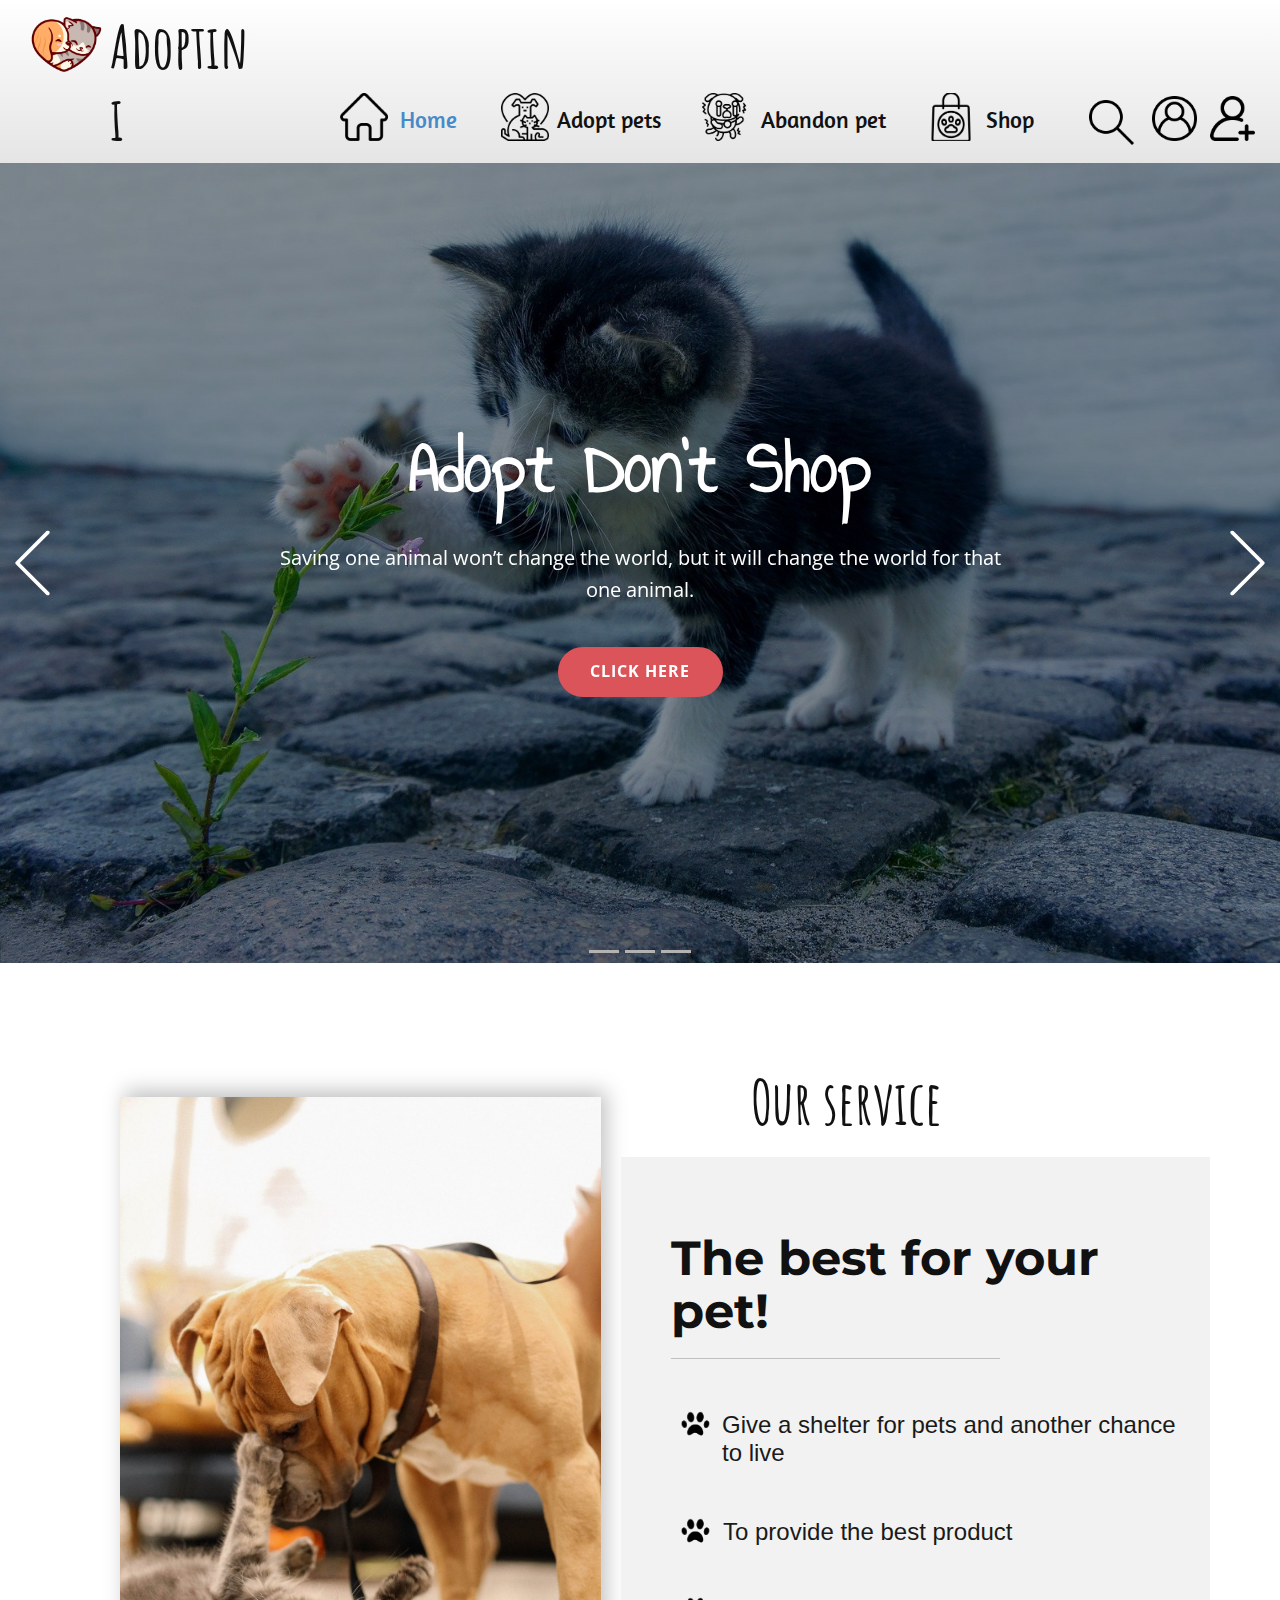
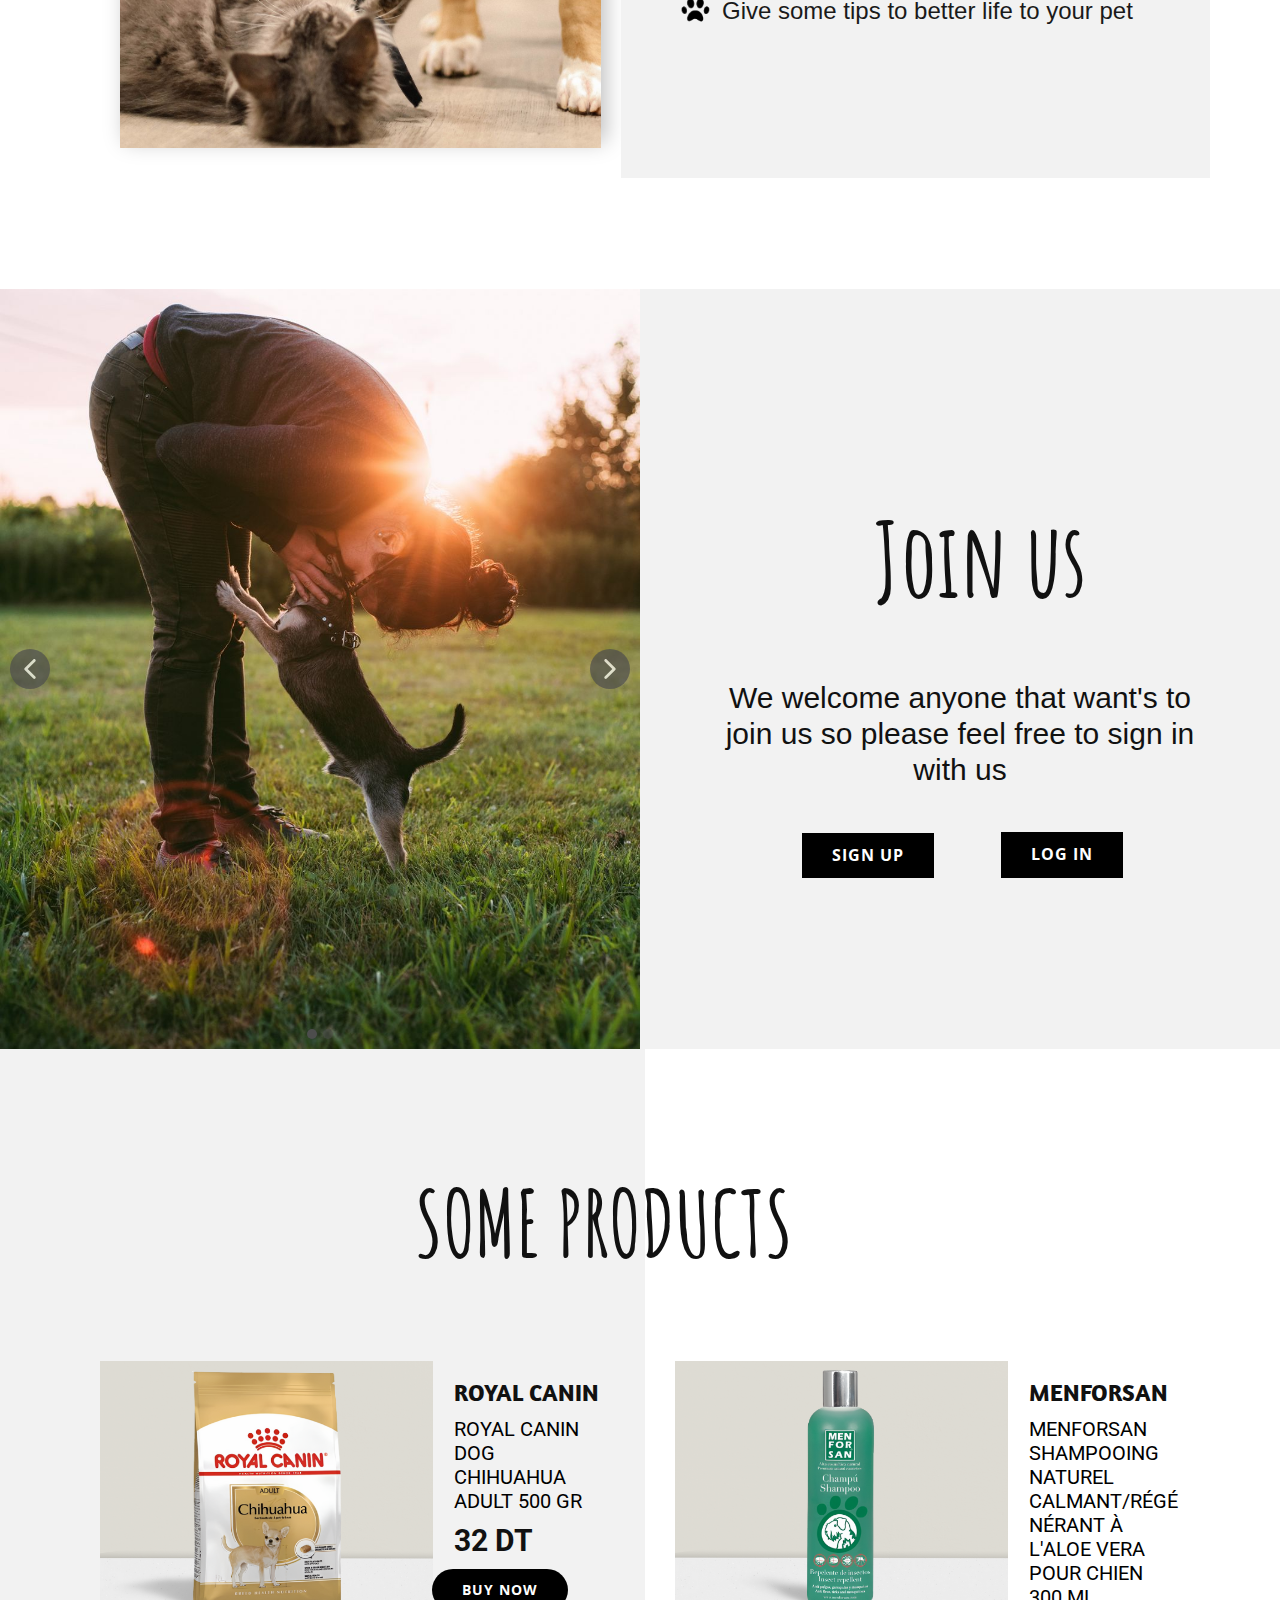
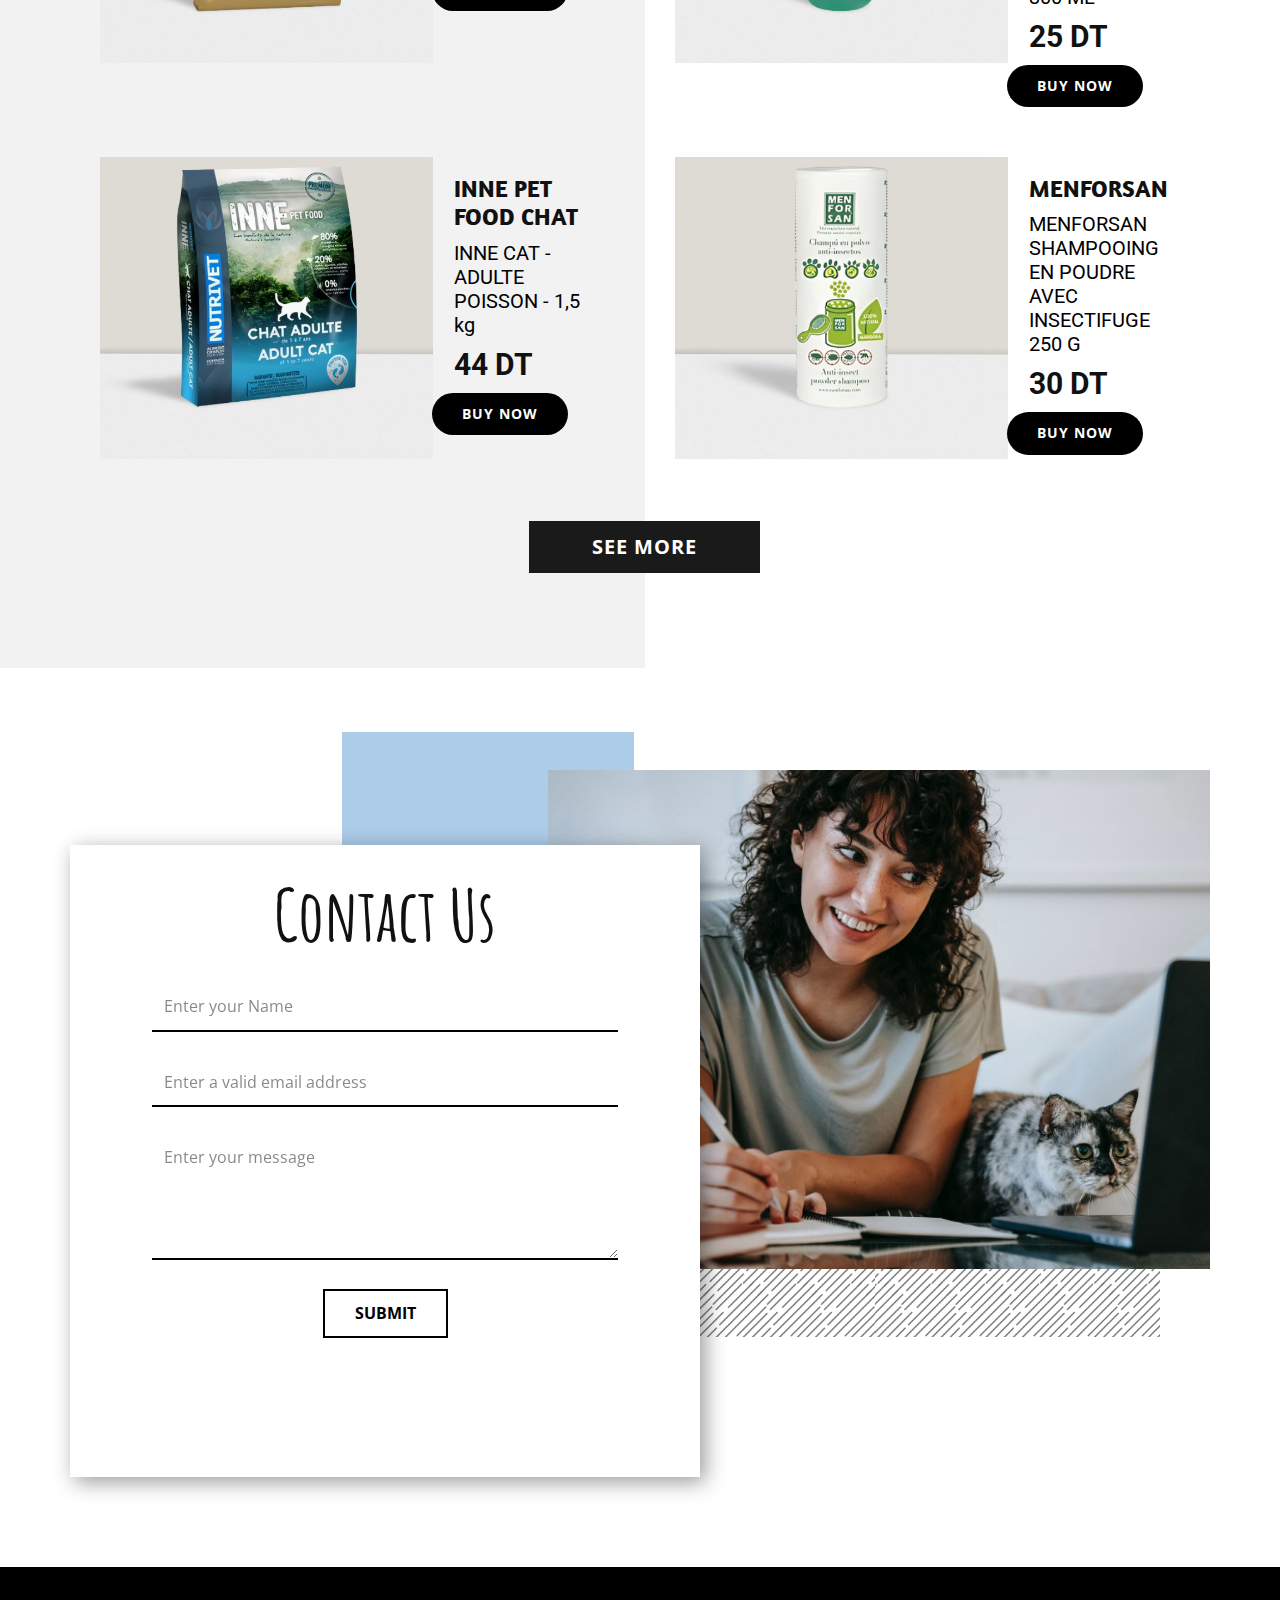
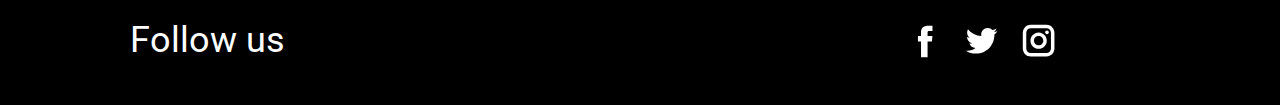
<file: Home.html>
<!DOCTYPE html>
<html style="font-size: 16px;">
  <head>
    <meta name="viewport" content="width=device-width, initial-scale=1.0">
    <meta charset="utf-8">
    <meta name="keywords" content="​Adopt Don&amp;apos;t Shop, ​pet supplies, ​Pet Care Tips">
    <meta name="description" content="">
    <meta name="page_type" content="np-template-header-footer-from-plugin">
    <title>Home</title>
    <link rel="stylesheet" href="projet.css" media="screen">
<link rel="stylesheet" href="Home.css" media="screen">
    <script class="u-script" type="text/javascript" src="jquery.js" defer=""></script>
    <script class="u-script" type="text/javascript" src="projet.js" defer=""></script>
    <link id="u-theme-google-font" rel="stylesheet" href="https://fonts.googleapis.com/css?family=Roboto:100,100i,300,300i,400,400i,500,500i,700,700i,900,900i|Open+Sans:300,300i,400,400i,500,500i,600,600i,700,700i,800,800i">
    <link id="u-page-google-font" rel="stylesheet" href="https://fonts.googleapis.com/css?family=Montserrat:100,100i,200,200i,300,300i,400,400i,500,500i,600,600i,700,700i,800,800i,900,900i|Annie+Use+Your+Telescope:400|Amatic+SC:400,700|Amaranth:400,400i,700,700i">
    
    
    
    
    <script type="application/ld+json">{
		"@context": "http://schema.org",
		"@type": "Organization",
		"name": "",
		"logo": "images/Capture-removebg-preview.png"
}</script>
    <meta name="theme-color" content="#478ac9">
    <meta property="og:title" content="Home">
    <meta property="og:type" content="website">
  </head>
  <body class="u-body u-xl-mode"><header class="u-clearfix u-gradient u-header u-header" id="sec-6427"><div class="u-clearfix u-sheet u-valign-middle u-sheet-1">
        <a href="Home.html" class="u-image u-logo u-image-1" data-image-width="652" data-image-height="383">
          <img src="images/Capture-removebg-preview.png" class="u-logo-image u-logo-image-1" >
        </a>
        <h6 class="u-custom-font u-text u-text-1"><a href="home.html">Adoptini</h6>
        <nav class="u-menu u-menu-dropdown u-offcanvas u-menu-1" data-position="">
          <div class="menu-collapse u-custom-font" style="font-size: 1.4375rem; letter-spacing: 0px; font-family: Amaranth;">
            <a class="u-button-style u-custom-left-right-menu-spacing u-custom-padding-bottom u-custom-top-bottom-menu-spacing u-nav-link u-text-active-palette-1-base u-text-hover-palette-2-base" href="#">
              <svg class="u-svg-link" viewBox="0 0 24 24"><use xmlns:xlink="http://www.w3.org/1999/xlink" xlink:href="#svg-8d49"></use></svg>
              <svg class="u-svg-content" version="1.1" id="svg-8d49" viewBox="0 0 16 16" x="0px" y="0px" xmlns:xlink="http://www.w3.org/1999/xlink" xmlns="http://www.w3.org/2000/svg"><g><rect y="1" width="16" height="2"></rect><rect y="7" width="16" height="2"></rect><rect y="13" width="16" height="2"></rect>
</g></svg>
            </a>
          </div>
          <div class="u-custom-menu u-nav-container">
            <ul class="u-custom-font u-nav u-unstyled u-nav-1"><li class="u-nav-item"><a class="u-button-style u-nav-link u-text-active-palette-1-base u-text-hover-palette-2-base" href="#" style="padding: 10px 50px;">Home</a>
</li><li class="u-nav-item"><a class="u-button-style u-nav-link u-text-active-palette-1-base u-text-hover-palette-2-base" href="adopt.html" target="_blank" style="padding: 10px 50px;">Adopt pets</a>
</li><li class="u-nav-item"><a class="u-button-style u-nav-link u-text-active-palette-1-base u-text-hover-palette-2-base" href="Abondon.html" target="_blank" style="padding: 10px 50px;">Abandon pet</a>
</li><li class="u-nav-item"><a class="u-button-style u-nav-link u-text-active-palette-1-base u-text-hover-palette-2-base" href="shop\shop.html" style="padding: 10px 50px;">Shop</a>
</li></ul>
          </div>
          <div class="u-custom-menu u-nav-container-collapse">
            <div class="u-black u-container-style u-inner-container-layout u-opacity u-opacity-95 u-sidenav">
              <div class="u-inner-container-layout u-sidenav-overflow">
                <div class="u-menu-close"></div>
                <ul class="u-align-center u-nav u-popupmenu-items u-unstyled u-nav-2"><li class="u-nav-item"><a class="u-button-style u-nav-link" href="home.html">Home</a>
</li><li class="u-nav-item"><a class="u-button-style u-nav-link" href="#" target="_blank">Adopt pets</a>
</li><li class="u-nav-item"><a class="u-button-style u-nav-link" href="#" target="_blank">Abandon pet</a>
</li><li class="u-nav-item"><a class="u-button-style u-nav-link">Shop</a>
</li></ul>
              </div>
            </div>
            <div class="u-black u-menu-overlay u-opacity u-opacity-70"></div>
          </div>
        </nav>
        <img class="u-image u-image-default u-image-2" alt="" data-image-width="512" data-image-height="513" data-href="Abondon.html" data-page-id="586320817" src="images/dog.png">
        <img class="u-image u-image-default u-preserve-proportions u-image-3" src="images/pet-shop.png" alt="" data-image-width="512" data-image-height="512">
        <img class="u-image u-image-default u-preserve-proportions u-image-4" src="images/home.png" alt="" data-image-width="512" data-image-height="512" data-href="Home.html" data-page-id="186728273">
        <img class="u-image u-image-default u-preserve-proportions u-image-5" src="images/pet.png" alt="" data-image-width="512" data-image-height="512" data-href="adopt.html" data-page-id="218165559">
        <img class="u-image u-image-default u-preserve-proportions u-image-6" src="images/add-user.png" alt="Sign up" data-image-width="512" data-image-height="512" data-href="Sign-up.html" data-page-id="11521604" data-target="_blank">
        <img class="u-image u-image-default u-preserve-proportions u-image-7" src="images/user-interface.png" alt="Login" data-image-width="512" data-image-height="512" data-href="Login.html" data-page-id="114735667" data-target="_blank">
        <img class="u-image u-image-default u-preserve-proportions u-image-8" src="images/magnifying-glass.png" alt="Search" data-image-width="512" data-image-height="512">
      </div></header>
    <section id="carousel_acba" class="u-carousel u-slide u-block-3eb2-1" data-u-ride="carousel" data-interval="5000">
      <ol class="u-absolute-hcenter u-carousel-indicators u-block-3eb2-2">
        <li data-u-target="#carousel_acba" data-u-slide-to="0" class="u-active u-grey-30"></li>
        <li data-u-target="#carousel_acba" class="u-grey-30" data-u-slide-to="1"></li>
        <li data-u-target="#carousel_acba" class="u-grey-30" data-u-slide-to="2"></li>
      </ol>
      <div class="u-carousel-inner" role="listbox">
        <div class="skrollable skrollable-between u-active u-align-center u-carousel-item u-clearfix u-image u-shading u-section-1-1" src="" data-image-width="1920" data-image-height="1277">
          <div class="u-clearfix u-sheet u-sheet-1">
            <h1 class="u-custom-font u-text u-text-1" data-animation-name="customAnimationIn" data-animation-duration="1000" data-animation-direction=""> Adopt Don't Shop</h1>
            <p class="u-large-text u-text u-text-variant u-text-2" data-animation-name="customAnimationIn" data-animation-duration="1000"> Saving one animal won’t change the world, but it will change the world for that one animal.</p>
            <div class="u-clearfix u-layout-wrap u-layout-wrap-1">
              <div class="u-layout">
                <div class="u-layout-row">
                  <div class="u-align-center-sm u-align-center-xs u-align-right-lg u-align-right-md u-align-right-xl u-container-style u-layout-cell u-left-cell u-size-60 u-layout-cell-1">
                    <div class="u-container-layout u-valign-top u-container-layout-1">
                      <a href="adopt.html" class="u-border-2 u-border-palette-2-base u-btn u-btn-round u-button-style u-palette-2-base u-radius-50 u-btn-1" data-animation-name="customAnimationIn" data-animation-duration="1000">Click here</a>
                    </div>
                  </div>
                </div>
              </div>
            </div>
          </div>
        </div>
        <div class="skrollable skrollable-between u-align-center u-carousel-item u-clearfix u-image u-shading u-section-1-2" src="" data-image-width="1600" data-image-height="1068">
          <div class="u-clearfix u-sheet u-sheet-1">
            <h1 class="u-custom-font u-text u-text-1" data-animation-name="customAnimationIn" data-animation-duration="1000"> pet supplies</h1>
            <p class="u-large-text u-text u-text-variant u-text-2" data-animation-name="customAnimationIn" data-animation-duration="1000"> We have all the best products for your pet, visit our store today!</p>
            <div class="u-clearfix u-layout-wrap u-layout-wrap-1">
              <div class="u-layout">
                <div class="u-layout-row">
                  <div class="u-align-center-sm u-align-center-xs u-align-right-lg u-align-right-md u-align-right-xl u-container-style u-layout-cell u-left-cell u-size-60 u-layout-cell-1">
                    <div class="u-container-layout u-valign-top u-container-layout-1">
                      <a href="" class="u-border-2 u-border-palette-2-base u-btn u-btn-round u-button-style u-palette-2-base u-radius-50 u-btn-1" data-animation-name="customAnimationIn" data-animation-duration="1000">Shop now</a>
                    </div>
                  </div>
                </div>
              </div>
            </div>
          </div>
        </div>
        <div class="skrollable skrollable-between u-align-center u-carousel-item u-clearfix u-image u-shading u-section-1-3" src="" data-image-width="2896" data-image-height="1704">
          <div class="u-clearfix u-sheet u-sheet-1">
            <h1 class="u-custom-font u-text u-text-1" data-animation-name="customAnimationIn" data-animation-duration="1000"><b>Pet Care Tips</b>
            </h1>
            <p class="u-large-text u-text u-text-variant u-text-2" data-animation-name="customAnimationIn" data-animation-duration="1000"> Want your pet to stay healthy and be in best condition ? heres our top 10 tips<br>
            </p>
            <div class="u-clearfix u-layout-wrap u-layout-wrap-1">
              <div class="u-layout">
                <div class="u-layout-row">
                  <div class="u-align-center-sm u-align-center-xs u-align-right-lg u-align-right-md u-align-right-xl u-container-style u-layout-cell u-left-cell u-size-60 u-layout-cell-1">
                    <div class="u-container-layout u-valign-top u-container-layout-1">
                      <a href="" class="u-border-2 u-border-palette-2-base u-btn u-btn-round u-button-style u-palette-2-base u-radius-50 u-btn-1" data-animation-name="customAnimationIn" data-animation-duration="1000">View more</a>
                    </div>
                  </div>
                </div>
              </div>
            </div>
          </div>
        </div>
      </div>
      <a class="u-absolute-vcenter u-carousel-control u-carousel-control-prev u-text-body-alt-color u-block-3eb2-3" href="#carousel_acba" role="button" data-u-slide="prev">
        <span aria-hidden="true">
          <svg viewBox="0 0 477.175 477.175"><path d="M145.188,238.575l215.5-215.5c5.3-5.3,5.3-13.8,0-19.1s-13.8-5.3-19.1,0l-225.1,225.1c-5.3,5.3-5.3,13.8,0,19.1l225.1,225
                    c2.6,2.6,6.1,4,9.5,4s6.9-1.3,9.5-4c5.3-5.3,5.3-13.8,0-19.1L145.188,238.575z"></path></svg>
        </span>
        <span class="sr-only">Previous</span>
      </a>
      <a class="u-absolute-vcenter u-carousel-control u-carousel-control-next u-text-body-alt-color u-block-3eb2-4" href="#carousel_acba" role="button" data-u-slide="next">
        <span aria-hidden="true">
          <svg viewBox="0 0 477.175 477.175"><path d="M360.731,229.075l-225.1-225.1c-5.3-5.3-13.8-5.3-19.1,0s-5.3,13.8,0,19.1l215.5,215.5l-215.5,215.5
                    c-5.3,5.3-5.3,13.8,0,19.1c2.6,2.6,6.1,4,9.5,4c3.4,0,6.9-1.3,9.5-4l225.1-225.1C365.931,242.875,365.931,234.275,360.731,229.075z"></path></svg>
        </span>
        <span class="sr-only">Next</span>
      </a>
    </section>
    <section class="u-clearfix u-section-2" id="sec-9e4e">
      <div class="u-clearfix u-sheet u-sheet-1"></div>
    </section>
    <section class="u-align-center u-clearfix u-white u-section-3" id="carousel_8014">
      <div class="u-clearfix u-sheet u-sheet-1">
        <h3 class="u-custom-font u-text u-text-1" data-animation-out="0">Our service</h3>
        <div class="u-clearfix u-expanded-width u-layout-wrap u-layout-wrap-1">
          <div class="u-layout">
            <div class="u-layout-row">
              <div class="u-align-center u-container-style u-layout-cell u-right-cell u-size-29 u-white u-layout-cell-1">
                <div class="u-container-layout u-container-layout-1" src="">
                  <img src="images/kevin-turcios-rls2bfqYh8E-unsplash.jpg" alt="" class="u-expanded-width u-image u-image-default u-image-1" data-image-width="1143" data-image-height="1600">
                </div>
              </div>
              <div class="u-align-left u-container-style u-grey-5 u-layout-cell u-left-cell u-size-31 u-layout-cell-2">
                <div class="u-container-layout u-container-layout-2">
                  <h2 class="u-text u-text-2" data-animation-out="0"> The best for your pet!<br>
                  </h2>
                  <div class="u-border-1 u-border-grey-25 u-line u-line-horizontal u-line-1"></div>
                  <div class="u-container-style u-group u-group-1">
                    <div class="u-container-layout">
                      <img class="u-image u-image-default u-preserve-proportions u-image-2" src="images/Capturee-removebg-preview1.png" alt="" data-image-width="73" data-image-height="52">
                      <h4 class="u-custom-font u-font-arial u-text u-text-grey-90 u-text-3"> Give a shelter for pets and another chance to live</h4>
                      <img class="u-image u-image-default u-preserve-proportions u-image-3" src="images/Capturee-removebg-preview1.png" alt="" data-image-width="73" data-image-height="52">
                      <h4 class="u-custom-font u-font-arial u-text u-text-grey-90 u-text-4"> To provide the best product&nbsp;<br>
                      </h4>
                      <img class="u-image u-image-default u-preserve-proportions u-image-4" src="images/Capturee-removebg-preview1.png" alt="" data-image-width="73" data-image-height="52">
                      <h4 class="u-custom-font u-font-arial u-text u-text-grey-90 u-text-5">Give  some tips to better life to your pet <br>
                      </h4>
                    </div>
                  </div>
                </div>
              </div>
            </div>
          </div>
        </div>
      </div>
    </section>
    <section class="u-clearfix u-section-4" id="sec-47cb">
      <div class="u-clearfix u-expanded-width u-layout-wrap u-layout-wrap-1">
        <div class="u-layout">
          <div class="u-layout-row">
            <div class="u-align-left u-container-style u-layout-cell u-right-cell u-shape-rectangle u-size-30 u-layout-cell-1">
              <div class="u-container-layout u-container-layout-1">
                <div class="u-carousel u-expanded-width u-gallery u-layout-carousel u-lightbox u-no-transition u-show-text-none u-gallery-1" data-interval="5000" data-u-ride="carousel" id="carousel-9387">
                  <ol class="u-absolute-hcenter u-carousel-indicators u-carousel-indicators-1">
                    <li data-u-target="#carousel-9387" data-u-slide-to="0" class="u-active u-grey-70 u-shape-circle" style="width: 10px; height: 10px;"></li>
                    <li data-u-target="#carousel-9387" data-u-slide-to="1" class="u-grey-70 u-shape-circle" style="width: 10px; height: 10px;"></li>
                  </ol>
                  <div class="u-carousel-inner u-gallery-inner" role="listbox">
                    <div class="u-active u-carousel-item u-gallery-item u-carousel-item-1">
                      <div class="u-back-slide" data-image-width="4912" data-image-height="7360">
                        <img class="u-back-image u-expanded" src="images/pexels-laura-stanley-2666154.jpg">
                      </div>
                      <div class="u-over-slide u-over-slide-1">
                        <h3 class="u-gallery-heading"></h3>
                        <p class="u-gallery-text"></p>
                      </div>
                    </div>
                    <div class="u-carousel-item u-gallery-item u-carousel-item-2">
                      <div class="u-back-slide" data-image-width="3648" data-image-height="5472">
                        <img class="u-back-image u-expanded" src="images/pexels-helena-lopes-6957648.jpg">
                      </div>
                      <div class="u-over-slide u-over-slide-2">
                        <h3 class="u-gallery-heading"></h3>
                        <p class="u-gallery-text"></p>
                      </div>
                    </div>
                  </div>
                  <a class="u-absolute-vcenter u-carousel-control u-carousel-control-prev u-grey-70 u-icon-circle u-opacity u-opacity-70 u-spacing-10 u-text-white u-carousel-control-1" href="#carousel-9387" role="button" data-u-slide="prev">
                    <span aria-hidden="true">
                      <svg viewBox="0 0 451.847 451.847"><path d="M97.141,225.92c0-8.095,3.091-16.192,9.259-22.366L300.689,9.27c12.359-12.359,32.397-12.359,44.751,0
c12.354,12.354,12.354,32.388,0,44.748L173.525,225.92l171.903,171.909c12.354,12.354,12.354,32.391,0,44.744
c-12.354,12.365-32.386,12.365-44.745,0l-194.29-194.281C100.226,242.115,97.141,234.018,97.141,225.92z"></path></svg>
                    </span>
                    <span class="sr-only">
                      <svg viewBox="0 0 451.847 451.847"><path d="M97.141,225.92c0-8.095,3.091-16.192,9.259-22.366L300.689,9.27c12.359-12.359,32.397-12.359,44.751,0
c12.354,12.354,12.354,32.388,0,44.748L173.525,225.92l171.903,171.909c12.354,12.354,12.354,32.391,0,44.744
c-12.354,12.365-32.386,12.365-44.745,0l-194.29-194.281C100.226,242.115,97.141,234.018,97.141,225.92z"></path></svg>
                    </span>
                  </a>
                  <a class="u-absolute-vcenter u-carousel-control u-carousel-control-next u-grey-70 u-icon-circle u-opacity u-opacity-70 u-spacing-10 u-text-white u-carousel-control-2" href="#carousel-9387" role="button" data-u-slide="next">
                    <span aria-hidden="true">
                      <svg viewBox="0 0 451.846 451.847"><path d="M345.441,248.292L151.154,442.573c-12.359,12.365-32.397,12.365-44.75,0c-12.354-12.354-12.354-32.391,0-44.744
L278.318,225.92L106.409,54.017c-12.354-12.359-12.354-32.394,0-44.748c12.354-12.359,32.391-12.359,44.75,0l194.287,194.284
c6.177,6.18,9.262,14.271,9.262,22.366C354.708,234.018,351.617,242.115,345.441,248.292z"></path></svg>
                    </span>
                    <span class="sr-only">
                      <svg viewBox="0 0 451.846 451.847"><path d="M345.441,248.292L151.154,442.573c-12.359,12.365-32.397,12.365-44.75,0c-12.354-12.354-12.354-32.391,0-44.744
L278.318,225.92L106.409,54.017c-12.354-12.359-12.354-32.394,0-44.748c12.354-12.359,32.391-12.359,44.75,0l194.287,194.284
c6.177,6.18,9.262,14.271,9.262,22.366C354.708,234.018,351.617,242.115,345.441,248.292z"></path></svg>
                    </span>
                  </a>
                </div>
              </div>
            </div>
            <div class="u-align-center u-container-style u-grey-5 u-layout-cell u-left-cell u-size-30 u-layout-cell-2">
              <div class="u-container-layout u-container-layout-2">
                <h2 class="u-align-center u-custom-font u-text u-text-1">Join us</h2>
                <h3 class="u-align-center u-custom-font u-font-arial u-text u-text-2"> We welcome anyone that want's to join us so please feel free to sign in with us</h3>
                <a href="login.html" class="u-black u-border-none u-btn u-button-style u-hover-grey-30 u-btn-1">Log in</a>
                <a href="Sign-up.html" class="u-black u-border-none u-btn u-button-style u-hover-grey-30 u-btn-2">Sign up<br>
                </a>
              </div>
            </div>
          </div>
        </div>
      </div>
    </section>
    <section class="u-clearfix u-grey-5 u-section-5" id="sec-4edc">
      <div class="u-container-style u-group u-white u-group-1">
        <div class="u-container-layout u-container-layout-1">
          <a href="C:\Users\pcom\Desktop\chrome\shop\shop.html" class="u-border-none u-btn u-button-style u-grey-90 u-hover-grey-30 u-btn-1">see more</a>
        </div>
      </div>
      <div class="u-list u-list-1">
        <div class="u-repeater u-repeater-1">
          <div class="u-align-left u-container-style u-list-item u-repeater-item">
            <div class="u-container-layout u-similar-container u-container-layout-2">
              <img src="images/platinum-designify2.png" alt="" class="u-image u-image-default u-image-1" data-image-width="599" data-image-height="599">
              <h5 class="u-custom-font u-text u-text-1"> ROYAL CANIN</h5>
              <h5 class="u-text u-text-black u-text-2"> ROYAL CANIN DOG CHIHUAHUA ADULT 500 GR</h5>
              <h3 class="u-text u-text-3">32 DT</h3>
              <a href="C:\Users\pcom\Desktop\chrome\shop\shop.html" class="u-black u-border-none u-btn u-btn-round u-button-style u-hover-grey-30 u-radius-50 u-btn-2">Buy now</a>
            </div>
          </div>
          <div class="u-align-left u-container-style u-list-item u-repeater-item">
            <div class="u-container-layout u-similar-container u-container-layout-3">
              <img src="images/platinum-designify3.png" alt="" class="u-image u-image-default u-image-2" data-image-width="600" data-image-height="600">
              <h5 class="u-custom-font u-text u-text-4"> MENFORSAN</h5>
              <h5 class="u-text u-text-black u-text-5"> MENFORSAN SHAMPOOING NATUREL CALMANT/RÉGÉNÉRANT À L'ALOE VERA POUR CHIEN 300 ML</h5>
              <h3 class="u-text u-text-6">25 DT</h3>
              <a href="C:\Users\pcom\Desktop\chrome\shop\shop.html" class="u-black u-border-none u-btn u-btn-round u-button-style u-hover-grey-30 u-radius-50 u-btn-3">Buy now</a>
            </div>
          </div>
          <div class="u-align-left u-container-style u-list-item u-repeater-item">
            <div class="u-container-layout u-similar-container u-container-layout-4">
              <img src="images/platinum-designify.png" alt="" class="u-image u-image-default u-image-3" data-image-width="600" data-image-height="600">
              <h5 class="u-custom-font u-text u-text-7"> INNE PET FOOD CHAT</h5>
              <h5 class="u-text u-text-black u-text-8">INNE CAT - ADULTE POISSON - 1,5 kg<br>
              </h5>
              <h3 class="u-text u-text-9">44 DT</h3>
              <a href="C:\Users\pcom\Desktop\chrome\shop\shop.html" class="u-black u-border-none u-btn u-btn-round u-button-style u-hover-grey-30 u-radius-50 u-btn-4">Buy now</a>
            </div>
          </div>
          <div class="u-align-left u-container-style u-list-item u-repeater-item">
            <div class="u-container-layout u-similar-container u-container-layout-5">
              <img src="images/platinum-designify4.png" alt="" class="u-image u-image-default u-image-4" data-image-width="599" data-image-height="599">
              <h5 class="u-custom-font u-text u-text-10"> MENFORSAN</h5>
              <h5 class="u-text u-text-black u-text-11"> MENFORSAN SHAMPOOING EN POUDRE AVEC INSECTIFUGE 250 G</h5>
              <h3 class="u-text u-text-12">30 DT</h3>
              <a href="C:\Users\pcom\Desktop\chrome\shop\shop.html" class="u-black u-border-none u-btn u-btn-round u-button-style u-hover-grey-30 u-radius-50 u-btn-5">Buy now</a>
            </div>
          </div>
        </div>
      </div>
      <h2 class="u-custom-font u-text u-text-13"> Some products</h2>
    </section>
    <section class="u-clearfix u-section-6" id="carousel_c15f">
      <div class="u-clearfix u-sheet u-valign-middle-sm u-sheet-1">
        <div class="u-palette-1-light-2 u-shape u-shape-rectangle u-shape-1"></div>
        <img src="images/aa49e5bbcb321c65e1d4ba4d4afa599b.png" alt="" class="u-image u-image-default u-opacity u-opacity-55 u-image-1" data-image-width="817" data-image-height="799">
        <img src="images/pexels-sam-lion-6002000.jpg" alt="" class="u-image u-image-default u-image-2" data-image-width="6000" data-image-height="3875">
        <div class="u-align-center u-container-style u-group u-white u-group-1">
          <div class="u-container-layout u-valign-top u-container-layout-1">
            <h1 class="u-custom-font u-text u-text-1">Contact Us</h1>
            <div class="u-align-left u-form u-form-1">
              <form action="#" method="POST" class="u-clearfix u-form-spacing-28 u-form-vertical u-inner-form" style="padding: 10px" source="email" name="form">
                <div class="u-form-group u-form-name u-form-group-1">
                  <label for="name-5a14" class="u-form-control-hidden u-label" wfd-invisible="true">Name</label>
                  <input type="text" placeholder="Enter your Name" id="name-5a14" name="name" class="u-border-2 u-border-black u-border-no-left u-border-no-right u-border-no-top u-input u-input-rectangle u-white" required="">
                </div>
                <div class="u-form-email u-form-group u-form-group-2">
                  <label for="email-5a14" class="u-form-control-hidden u-label" wfd-invisible="true">Email</label>
                  <input type="email" placeholder="Enter a valid email address" id="email-5a14" name="email" class="u-border-2 u-border-black u-border-no-left u-border-no-right u-border-no-top u-input u-input-rectangle u-white" required="">
                </div>
                <div class="u-form-group u-form-message u-form-group-3">
                  <label for="message-5a14" class="u-form-control-hidden u-label" wfd-invisible="true">Message</label>
                  <textarea placeholder="Enter your message" rows="4" cols="50" id="message-5a14" name="message" class="u-border-2 u-border-black u-border-no-left u-border-no-right u-border-no-top u-input u-input-rectangle u-white" required=""></textarea>
                </div>
                <div class="u-align-center u-form-group u-form-submit u-form-group-4">
                  <a href="#" class="u-border-2 u-border-black u-btn u-btn-submit u-button-style u-hover-black u-none u-text-black u-text-hover-white u-btn-1">Submit</a>
                  <input type="submit" value="submit" class="u-form-control-hidden" wfd-invisible="true">
                </div>
                <div class="u-form-send-message u-form-send-success" wfd-invisible="true"> Thank you! Your message has been sent. </div>
                <div class="u-form-send-error u-form-send-message" wfd-invisible="true"> Unable to send your message. Please fix errors then try again. </div>
                <input type="hidden" value="" name="recaptchaResponse" wfd-invisible="true">
              </form>
            </div>
          </div>
        </div>
      </div>
    </section>
    <section class="u-black u-clearfix u-section-7" id="sec-0051">
      <div class="u-clearfix u-sheet u-valign-middle u-sheet-1">
        <div class="u-clearfix u-expanded-width u-layout-wrap u-layout-wrap-1">
          <div class="u-layout">
            <div class="u-layout-row">
              <div class="u-align-left u-container-style u-layout-cell u-left-cell u-size-32-md u-size-32-sm u-size-32-xs u-size-36-lg u-size-36-xl u-layout-cell-1">
                <div class="u-container-layout u-container-layout-1">
                  <h2 class="u-text u-text-default u-text-1">Follow us</h2>
                </div>
              </div>
              <div class="u-align-left-sm u-align-left-xs u-align-right-lg u-align-right-md u-align-right-xl u-container-style u-layout-cell u-right-cell u-size-24-lg u-size-24-xl u-size-28-md u-size-28-sm u-size-28-xs u-layout-cell-2">
                <div class="u-container-layout u-container-layout-2">
                  <div class="u-social-icons u-spacing-17 u-social-icons-1">
                    <a class="u-social-url" title="facebook" target="_blank" href="https://facebook.com/name"><span class="u-icon u-social-facebook u-social-icon u-text-white"><svg class="u-svg-link" preserveAspectRatio="xMidYMin slice" viewBox="0 0 112 112" style=""><use xmlns:xlink="http://www.w3.org/1999/xlink" xlink:href="#svg-2e4f"></use></svg><svg class="u-svg-content" viewBox="0 0 112 112" x="0" y="0" id="svg-2e4f"><path fill="currentColor" d="M75.5,28.8H65.4c-1.5,0-4,0.9-4,4.3v9.4h13.9l-1.5,15.8H61.4v45.1H42.8V58.3h-8.8V42.4h8.8V32.2
c0-7.4,3.4-18.8,18.8-18.8h13.8v15.4H75.5z"></path></svg></span>
                    </a>
                    <a class="u-social-url" title="twitter" target="_blank" href="https://twitter.com/name"><span class="u-icon u-social-icon u-social-twitter u-text-white"><svg class="u-svg-link" preserveAspectRatio="xMidYMin slice" viewBox="0 0 112 112" style=""><use xmlns:xlink="http://www.w3.org/1999/xlink" xlink:href="#svg-c508"></use></svg><svg class="u-svg-content" viewBox="0 0 112 112" x="0" y="0" id="svg-c508"><path fill="currentColor" d="M92.2,38.2c0,0.8,0,1.6,0,2.3c0,24.3-18.6,52.4-52.6,52.4c-10.6,0.1-20.2-2.9-28.5-8.2
	c1.4,0.2,2.9,0.2,4.4,0.2c8.7,0,16.7-2.9,23-7.9c-8.1-0.2-14.9-5.5-17.3-12.8c1.1,0.2,2.4,0.2,3.4,0.2c1.6,0,3.3-0.2,4.8-0.7
	c-8.4-1.6-14.9-9.2-14.9-18c0-0.2,0-0.2,0-0.2c2.5,1.4,5.4,2.2,8.4,2.3c-5-3.3-8.3-8.9-8.3-15.4c0-3.4,1-6.5,2.5-9.2
	c9.1,11.1,22.7,18.5,38,19.2c-0.2-1.4-0.4-2.8-0.4-4.3c0.1-10,8.3-18.2,18.5-18.2c5.4,0,10.1,2.2,13.5,5.7c4.3-0.8,8.1-2.3,11.7-4.5
	c-1.4,4.3-4.3,7.9-8.1,10.1c3.7-0.4,7.3-1.4,10.6-2.9C98.9,32.3,95.7,35.5,92.2,38.2z"></path></svg></span>
                    </a>
                    <a class="u-social-url" title="instagram" target="_blank" href="https://instagram.com/name"><span class="u-icon u-social-icon u-social-instagram u-text-white"><svg class="u-svg-link" preserveAspectRatio="xMidYMin slice" viewBox="0 0 112 112" style=""><use xmlns:xlink="http://www.w3.org/1999/xlink" xlink:href="#svg-9d85"></use></svg><svg class="u-svg-content" viewBox="0 0 112 112" x="0" y="0" id="svg-9d85"><path fill="currentColor" d="M55.9,32.9c-12.8,0-23.2,10.4-23.2,23.2s10.4,23.2,23.2,23.2s23.2-10.4,23.2-23.2S68.7,32.9,55.9,32.9z
	 M55.9,69.4c-7.4,0-13.3-6-13.3-13.3c-0.1-7.4,6-13.3,13.3-13.3s13.3,6,13.3,13.3C69.3,63.5,63.3,69.4,55.9,69.4z"></path><path fill="#FFFFFF" d="M79.7,26.8c-3,0-5.4,2.5-5.4,5.4s2.5,5.4,5.4,5.4c3,0,5.4-2.5,5.4-5.4S82.7,26.8,79.7,26.8z"></path><path fill="currentColor" d="M78.2,11H33.5C21,11,10.8,21.3,10.8,33.7v44.7c0,12.6,10.2,22.8,22.7,22.8h44.7c12.6,0,22.7-10.2,22.7-22.7
	V33.7C100.8,21.1,90.6,11,78.2,11z M91,78.4c0,7.1-5.8,12.8-12.8,12.8H33.5c-7.1,0-12.8-5.8-12.8-12.8V33.7
	c0-7.1,5.8-12.8,12.8-12.8h44.7c7.1,0,12.8,5.8,12.8,12.8V78.4z"></path></svg></span>
                    </a>
                  </div>
                </div>
              </div>
            </div>
          </div>
        </div>
      </div>
    </section>
    
    
   
  </body>
</html>
</file>
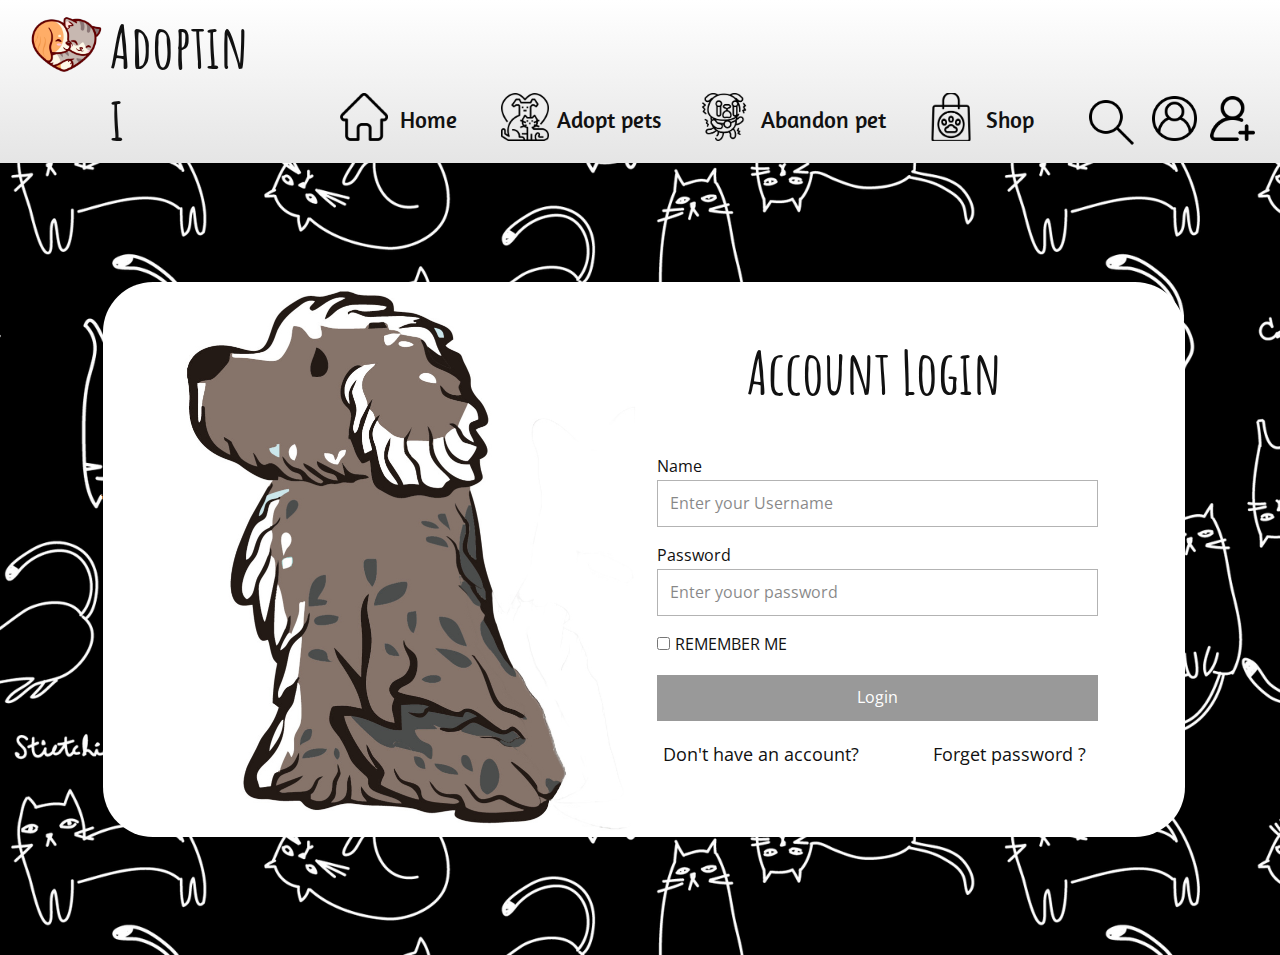
<file: Login.html>
<!DOCTYPE html>
<html style="font-size: 16px;">
  <head>
    <meta name="viewport" content="width=device-width, initial-scale=1.0">
    <meta charset="utf-8">
    <meta name="keywords" content="Account Login">
    <meta name="description" content="">
    <meta name="page_type" content="np-template-header-footer-from-plugin">
    <title>Login</title>
    <link rel="stylesheet" href="projet.css" media="screen">
<link rel="stylesheet" href="Login.css" media="screen">
    <script class="u-script" type="text/javascript" src="jquery.js" defer=""></script>
    <script class="u-script" type="text/javascript" src="projet.js" defer=""></script>
    <link id="u-theme-google-font" rel="stylesheet" href="https://fonts.googleapis.com/css?family=Roboto:100,100i,300,300i,400,400i,500,500i,700,700i,900,900i|Open+Sans:300,300i,400,400i,500,500i,600,600i,700,700i,800,800i">
    <link id="u-page-google-font" rel="stylesheet" href="https://fonts.googleapis.com/css?family=Amatic+SC:400,700|Amaranth:400,400i,700,700i">
    
    
    <script type="application/ld+json">{
		"@context": "http://schema.org",
		"@type": "Organization",
		"name": "",
		"logo": "images/Capture-removebg-preview.png"
}</script>
    <meta name="theme-color" content="#478ac9">
    <meta property="og:title" content="Login">
    <meta property="og:type" content="website">
  </head>
  <body class="u-body u-xl-mode"><header class="u-clearfix u-gradient u-header u-header" id="sec-6427"><div class="u-clearfix u-sheet u-valign-middle u-sheet-1">
        <a href="" class="u-image u-logo u-image-1" data-image-width="652" data-image-height="383">
          <img src="images/Capture-removebg-preview.png" class="u-logo-image u-logo-image-1">
        </a>
        <h6 class="u-custom-font u-text u-text-1"><a href="home.html">Adoptini</h6>
        <nav class="u-menu u-menu-dropdown u-offcanvas u-menu-1" data-position="">
          <div class="menu-collapse u-custom-font" style="font-size: 1.4375rem; letter-spacing: 0px; font-family: Amaranth;">
            <a class="u-button-style u-custom-left-right-menu-spacing u-custom-padding-bottom u-custom-top-bottom-menu-spacing u-nav-link u-text-active-palette-1-base u-text-hover-palette-2-base" href="home.html">
              <svg class="u-svg-link" viewBox="0 0 24 24"><use xmlns:xlink="http://www.w3.org/1999/xlink" xlink:href="#svg-8d49"></use></svg>
              <svg class="u-svg-content" version="1.1" id="svg-8d49" viewBox="0 0 16 16" x="0px" y="0px" xmlns:xlink="http://www.w3.org/1999/xlink" xmlns="http://www.w3.org/2000/svg"><g><rect y="1" width="16" height="2"></rect><rect y="7" width="16" height="2"></rect><rect y="13" width="16" height="2"></rect>
</g></svg>
            </a>
          </div>
          <div class="u-custom-menu u-nav-container">
            <ul class="u-custom-font u-nav u-unstyled u-nav-1"><li class="u-nav-item"><a class="u-button-style u-nav-link u-text-active-palette-1-base u-text-hover-palette-2-base" href="home.html" style="padding: 10px 50px;">Home</a>
</li><li class="u-nav-item"><a class="u-button-style u-nav-link u-text-active-palette-1-base u-text-hover-palette-2-base" href="#" target="_blank" style="padding: 10px 50px;">Adopt pets</a>
</li><li class="u-nav-item"><a class="u-button-style u-nav-link u-text-active-palette-1-base u-text-hover-palette-2-base" href="#" target="_blank" style="padding: 10px 50px;">Abandon pet</a>
</li><li class="u-nav-item"><a class="u-button-style u-nav-link u-text-active-palette-1-base u-text-hover-palette-2-base" style="padding: 10px 50px;">Shop</a>
</li></ul>
          </div>
          <div class="u-custom-menu u-nav-container-collapse">
            <div class="u-black u-container-style u-inner-container-layout u-opacity u-opacity-95 u-sidenav">
              <div class="u-inner-container-layout u-sidenav-overflow">
                <div class="u-menu-close"></div>
                <ul class="u-align-center u-nav u-popupmenu-items u-unstyled u-nav-2"><li class="u-nav-item"><a class="u-button-style u-nav-link" href="#">Home</a>
</li><li class="u-nav-item"><a class="u-button-style u-nav-link" href="#" target="_blank">Adopt pets</a>
</li><li class="u-nav-item"><a class="u-button-style u-nav-link" href="#" target="_blank">Abandon pet</a>
</li><li class="u-nav-item"><a class="u-button-style u-nav-link">Shop</a>
</li></ul>
              </div>
            </div>
            <div class="u-black u-menu-overlay u-opacity u-opacity-70"></div>
          </div>
        </nav>
        <img class="u-image u-image-default u-image-2" alt="" data-image-width="512" data-image-height="513" data-href="Abondon.html" data-page-id="586320817" src="images/dog.png">
        <img class="u-image u-image-default u-preserve-proportions u-image-3" src="images/pet-shop.png" alt="" data-image-width="512" data-image-height="512">
        <img class="u-image u-image-default u-preserve-proportions u-image-4" src="images/home.png" alt="" data-image-width="512" data-image-height="512" data-href="Home.html" data-page-id="186728273">
        <img class="u-image u-image-default u-preserve-proportions u-image-5" src="images/pet.png" alt="" data-image-width="512" data-image-height="512" data-href="adopt.html" data-page-id="218165559">
        <img class="u-image u-image-default u-preserve-proportions u-image-6" src="images/add-user.png" alt="Sign up" data-image-width="512" data-image-height="512" data-href="Sign-up.html" data-page-id="11521604" data-target="_blank">
        <img class="u-image u-image-default u-preserve-proportions u-image-7" src="images/user-interface.png" alt="Login" data-image-width="512" data-image-height="512" data-href="Login.html" data-page-id="114735667" data-target="_blank">
        <img class="u-image u-image-default u-preserve-proportions u-image-8" src="images/magnifying-glass.png" alt="Search" data-image-width="512" data-image-height="512">
      </div></header>
    <section class="u-clearfix u-image u-section-1" id="sec-14b0" data-image-width="1600" data-image-height="1600">
      <div class="u-clearfix u-sheet u-valign-middle u-sheet-1">
        <div class="u-container-style u-group u-radius-50 u-shape-round u-white u-group-1">
          <div class="u-container-layout u-container-layout-1">
            <h1 class="u-custom-font u-text u-text-default u-text-1">Account Login</h1>
            <div class="u-clearfix u-custom-html u-custom-html-1">
              <style></style>
              <p> t ultrices.</p>
            </div>
            <div class="u-form u-form-1">
              <form action="#" method="POST" class="u-clearfix u-form-spacing-16 u-form-vertical u-inner-form" source="custom" name="form" style="padding: 26px;">
                <div class="u-form-group u-form-name">
                  <label for="name-48a6" class="u-label">Name</label>
                  <input type="text" placeholder="Enter your Username" id="name-48a6" name="name" class="u-border-1 u-border-grey-30 u-input u-input-rectangle u-white" required="">
                </div>
                <div class="u-form-email u-form-group">
                  <label for="email-48a6" class="u-label">Password</label>
                  <input type="email" placeholder="Enter youor password" id="email-48a6" name="password" class="u-border-1 u-border-grey-30 u-input u-input-rectangle u-white" required="">
                </div>
                <div class="u-form-agree u-form-group u-form-group-3">
                  <input type="checkbox" id="agree-a9cd" name="agree" class="u-agree-checkbox" required="">
                  <label for="agree-a9cd" class="u-label">REMEMBER ME</label>
                </div>
                <div class="u-align-center u-form-group u-form-submit">
                  <a href="#" class="u-border-none u-btn u-btn-submit u-button-style u-grey-40 u-hover-grey-90 u-text-body-alt-color u-text-hover-grey-15 u-btn-1">Login</a>
                  <input type="submit" value="submit" class="u-form-control-hidden">
                </div>
                <div class="u-form-send-message u-form-send-success"> Thank you! Your message has been sent. </div>
                <div class="u-form-send-error u-form-send-message"> Unable to send your message. Please fix errors then try again. </div>
                <input type="hidden" value="" name="recaptchaResponse">
              </form>
            </div>
            <img class="u-expanded-height u-image u-image-round u-preserve-proportions u-radius-50 u-image-1" src="images/dog11.jpg" alt="" data-image-width="1087" data-image-height="1250">
            <p class="u-text u-text-2">Forget password ?</p>
            <p class="u-text u-text-3">Don't have an account?</p>
          </div>
        </div>
      </div>
    </section>
    
    
   
  </body>
</html>
</file>
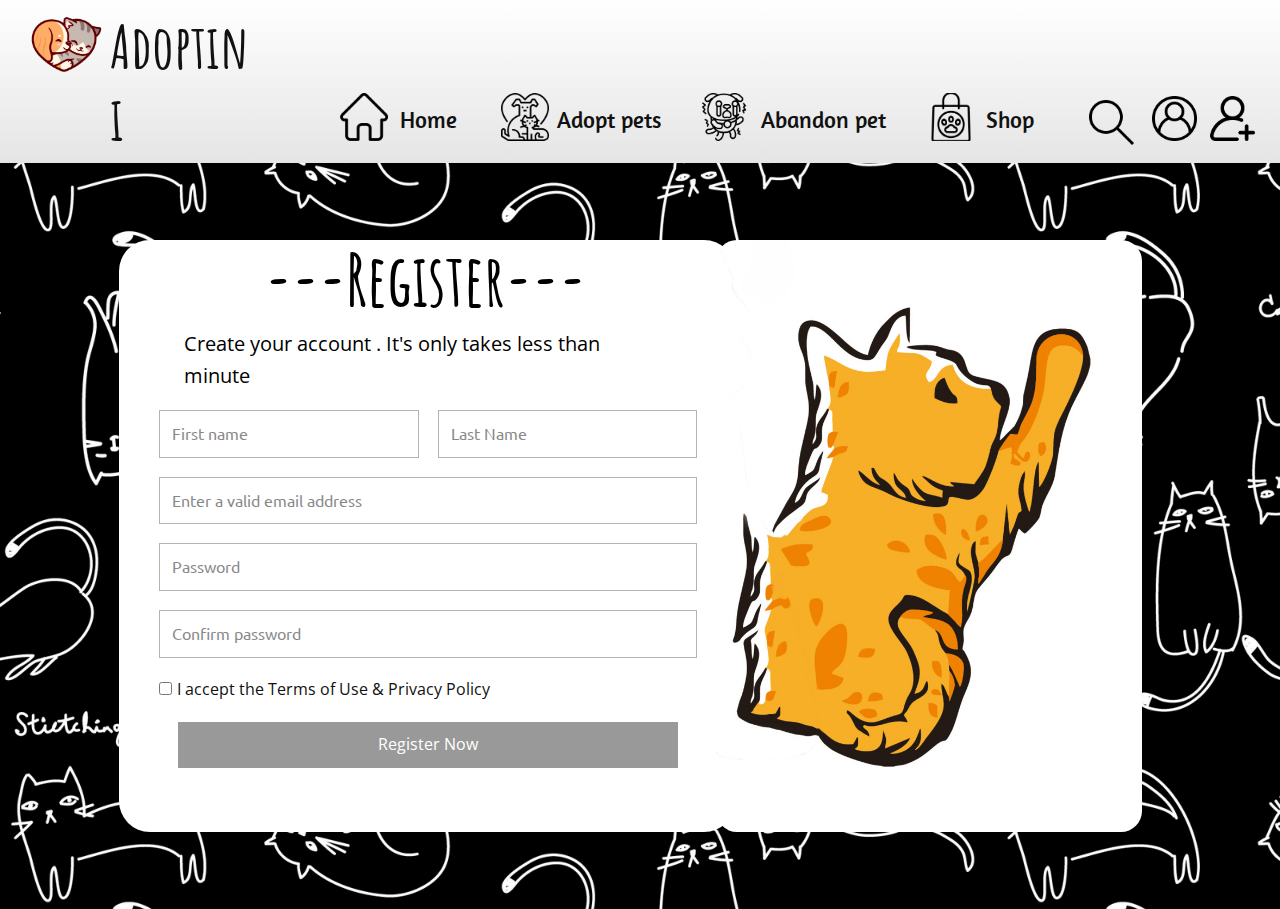
<file: Sign-up.html>
<!DOCTYPE html>
<html style="font-size: 16px;">
  <head>
    <meta name="viewport" content="width=device-width, initial-scale=1.0">
    <meta charset="utf-8">
    <meta name="keywords" content="---Register---">
    <meta name="description" content="">
    <meta name="page_type" content="np-template-header-footer-from-plugin">
    <title>Sign up</title>
    <link rel="stylesheet" href="projet.css" media="screen">
<link rel="stylesheet" href="Sign-up.css" media="screen">
    <script class="u-script" type="text/javascript" src="jquery.js" defer=""></script>
    <script class="u-script" type="text/javascript" src="projet.js" defer=""></script>
    <link id="u-theme-google-font" rel="stylesheet" href="https://fonts.googleapis.com/css?family=Roboto:100,100i,300,300i,400,400i,500,500i,700,700i,900,900i|Open+Sans:300,300i,400,400i,500,500i,600,600i,700,700i,800,800i">
    <link id="u-page-google-font" rel="stylesheet" href="https://fonts.googleapis.com/css?family=Ubuntu:300,300i,400,400i,500,500i,700,700i|Amatic+SC:400,700|Amaranth:400,400i,700,700i">
    
    
    <script type="application/ld+json">{
		"@context": "http://schema.org",
		"@type": "Organization",
		"name": "",
		"logo": "images/Capture-removebg-preview.png"
}</script>
    <meta name="theme-color" content="#478ac9">
    <meta property="og:title" content="Sign up">
    <meta property="og:type" content="website">
  </head>
  <body class="u-body u-xl-mode"><header class="u-clearfix u-gradient u-header u-header" id="sec-6427"><div class="u-clearfix u-sheet u-valign-middle u-sheet-1">
        <a href="" class="u-image u-logo u-image-1" data-image-width="652" data-image-height="383">
          <img src="images/Capture-removebg-preview.png" class="u-logo-image u-logo-image-1">
        </a>
        <h6 class="u-custom-font u-text u-text-1"><a href="home.html">Adoptini</h6>
        <nav class="u-menu u-menu-dropdown u-offcanvas u-menu-1" data-position="">
          <div class="menu-collapse u-custom-font" style="font-size: 1.4375rem; letter-spacing: 0px; font-family: Amaranth;">
            <a class="u-button-style u-custom-left-right-menu-spacing u-custom-padding-bottom u-custom-top-bottom-menu-spacing u-nav-link u-text-active-palette-1-base u-text-hover-palette-2-base" href="home.html">
              <svg class="u-svg-link" viewBox="0 0 24 24"><use xmlns:xlink="http://www.w3.org/1999/xlink" xlink:href="#svg-8d49"></use></svg>
              <svg class="u-svg-content" version="1.1" id="svg-8d49" viewBox="0 0 16 16" x="0px" y="0px" xmlns:xlink="http://www.w3.org/1999/xlink" xmlns="http://www.w3.org/2000/svg"><g><rect y="1" width="16" height="2"></rect><rect y="7" width="16" height="2"></rect><rect y="13" width="16" height="2"></rect>
</g></svg>
            </a>
          </div>
          <div class="u-custom-menu u-nav-container">
            <ul class="u-custom-font u-nav u-unstyled u-nav-1"><li class="u-nav-item"><a class="u-button-style u-nav-link u-text-active-palette-1-base u-text-hover-palette-2-base" href="home.html" style="padding: 10px 50px;">Home</a>
</li><li class="u-nav-item"><a class="u-button-style u-nav-link u-text-active-palette-1-base u-text-hover-palette-2-base" href="adopt.html" target="_blank" style="padding: 10px 50px;">Adopt pets</a>
</li><li class="u-nav-item"><a class="u-button-style u-nav-link u-text-active-palette-1-base u-text-hover-palette-2-base" href="abandon.html" target="_blank" style="padding: 10px 50px;">Abandon pet</a>
</li><li class="u-nav-item"><a class="u-button-style u-nav-link u-text-active-palette-1-base u-text-hover-palette-2-base"href="shop/shop.html" style="padding: 10px 50px;">Shop</a>
</li></ul>
          </div>
          <div class="u-custom-menu u-nav-container-collapse">
            <div class="u-black u-container-style u-inner-container-layout u-opacity u-opacity-95 u-sidenav">
              <div class="u-inner-container-layout u-sidenav-overflow">
                <div class="u-menu-close"></div>
                <ul class="u-align-center u-nav u-popupmenu-items u-unstyled u-nav-2"><li class="u-nav-item"><a class="u-button-style u-nav-link" href="#">Home</a>
</li><li class="u-nav-item"><a class="u-button-style u-nav-link" href="#" target="_blank">Adopt pets</a>
</li><li class="u-nav-item"><a class="u-button-style u-nav-link" href="#" target="_blank">Abandon pet</a>
</li><li class="u-nav-item"><a class="u-button-style u-nav-link">Shop</a>
</li></ul>
              </div>
            </div>
            <div class="u-black u-menu-overlay u-opacity u-opacity-70"></div>
          </div>
        </nav>
        <img class="u-image u-image-default u-image-2" alt="" data-image-width="512" data-image-height="513" data-href="Abondon.html" data-page-id="586320817" src="images/dog.png">
        <img class="u-image u-image-default u-preserve-proportions u-image-3" src="images/pet-shop.png" alt="" data-image-width="512" data-image-height="512">
        <img class="u-image u-image-default u-preserve-proportions u-image-4" src="images/home.png" alt="" data-image-width="512" data-image-height="512" data-href="Home.html" data-page-id="186728273">
        <img class="u-image u-image-default u-preserve-proportions u-image-5" src="images/pet.png" alt="" data-image-width="512" data-image-height="512" data-href="adopt.html" data-page-id="218165559">
        <img class="u-image u-image-default u-preserve-proportions u-image-6" src="images/add-user.png" alt="Sign up" data-image-width="512" data-image-height="512" data-href="Sign-up.html" data-page-id="11521604" data-target="_blank">
        <img class="u-image u-image-default u-preserve-proportions u-image-7" src="images/user-interface.png" alt="Login" data-image-width="512" data-image-height="512" data-href="Login.html" data-page-id="114735667" data-target="_blank">
        <img class="u-image u-image-default u-preserve-proportions u-image-8" src="images/magnifying-glass.png" alt="Search" data-image-width="512" data-image-height="512">
      </div></header> 
    <section class="u-clearfix u-image u-section-1" id="sec-5630" data-image-width="1600" data-image-height="1600">
      <div class="u-clearfix u-sheet u-sheet-1">
        <div class="u-clearfix u-gutter-0 u-layout-wrap u-layout-wrap-1">
          <div class="u-gutter-0 u-layout">
            <div class="u-layout-row">
              <div class="u-align-left u-container-style u-layout-cell u-radius-31 u-shape-round u-size-60 u-white u-layout-cell-1">
                <div class="u-container-layout u-container-layout-1">
                  <h2 class="u-custom-font u-text u-text-black u-text-default u-text-1">---Register---</h2>
                  <p class="u-text u-text-black u-text-2">Create your account . It's only takes less than minute</p>
                  <div class="u-form u-form-1">
                    <form action="#" method="POST" class="u-clearfix u-form-spacing-19 u-form-vertical u-inner-form" source="custom" name="form" style="padding: 18px;">
                      <div class="u-form-group u-form-partition-factor-2 u-form-group-1">
                        <label for="text-ed90" class="u-form-control-hidden u-label u-text-body-color"></label>
                        <input type="text" placeholder="First name" id="text-ed90" name="text" class="u-border-1 u-border-grey-30 u-custom-font u-font-ubuntu u-input u-input-rectangle u-white" maxlength="90">
                      </div>
                      <div class="u-form-group u-form-partition-factor-2 u-form-group-2">
                        <label for="text-e28a" class="u-form-control-hidden u-label u-text-body-color"></label>
                        <input type="text" placeholder="Last Name" id="text-e28a" name="text-1" class="u-border-1 u-border-grey-30 u-custom-font u-font-ubuntu u-input u-input-rectangle u-white">
                      </div>
                      <div class="u-form-email u-form-group u-form-group-3">
                        <label for="email-7c52" class="u-form-control-hidden u-label u-text-body-color"></label>
                        <input type="email" placeholder="Enter a valid email address" id="email-7c52" name="email" class="u-border-1 u-border-grey-30 u-custom-font u-font-ubuntu u-input u-input-rectangle u-white" required="">
                      </div>
                      <div class="u-form-group u-form-group-4">
                        <label for="text-d15b" class="u-form-control-hidden u-label u-text-body-color"></label>
                        <input type="text" placeholder="Password" id="text-d15b" name="password" class="u-border-1 u-border-grey-30 u-custom-font u-font-ubuntu u-input u-input-rectangle u-white">
                      </div>
                      <div class="u-form-group u-form-group-5">
                        <label for="text-7ee0" class="u-form-control-hidden u-label u-text-body-color"></label>
                        <input type="text" placeholder="Confirm password" id="text-7ee0" name="text-2" class="u-border-1 u-border-grey-30 u-custom-font u-font-ubuntu u-input u-input-rectangle u-white">
                      </div>
                      <div class="u-form-checkbox u-form-group u-form-group-6">
                        <input type="checkbox" id="checkbox-c9ca" name="checkbox" value="On">
                        <label for="checkbox-c9ca" class="u-label u-text-body-color">I accept the Terms of Use &amp; Privacy Policy</label>
                      </div>
                      <div class="u-align-center u-form-group u-form-submit">
                        <a href="#" class="u-border-none u-btn u-btn-submit u-button-style u-grey-40 u-hover-grey-90 u-btn-1">Register Now</a>
                        <input type="submit" value="submit" class="u-form-control-hidden">
                      </div>
                      <div class="u-form-send-message u-form-send-success"> Thank you! Your message has been sent. </div>
                      <div class="u-form-send-error u-form-send-message"> Unable to send your message. Please fix errors then try again. </div>
                      <input type="hidden" value="" name="recaptchaResponse">
                    </form>
                  </div>
                </div>
              </div>
            </div>
          </div>
        </div>
        <img class="u-image u-image-round u-radius-21 u-image-1" src="images/cat11.jpg" alt="" data-image-width="905" data-image-height="1087">
      </div>
    </section>
    
    
    
   
  </body>
</html>
</file>
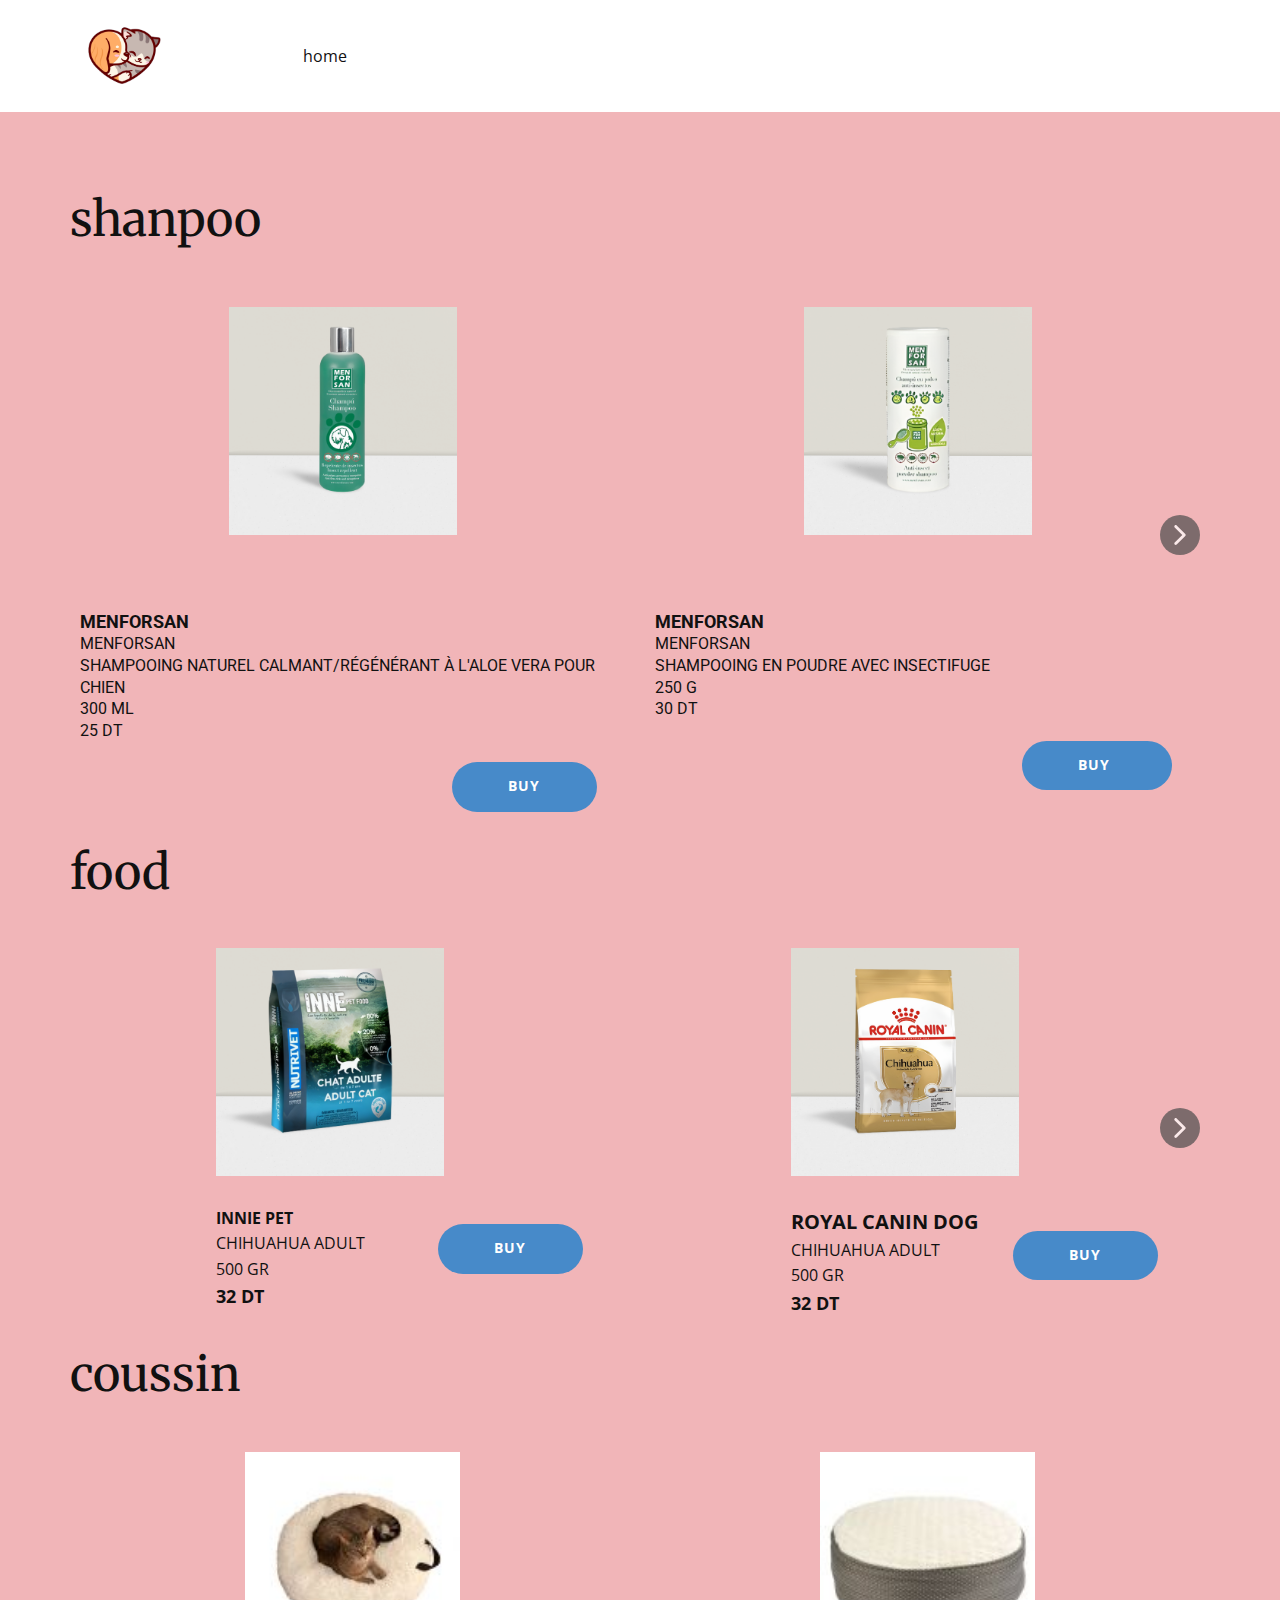
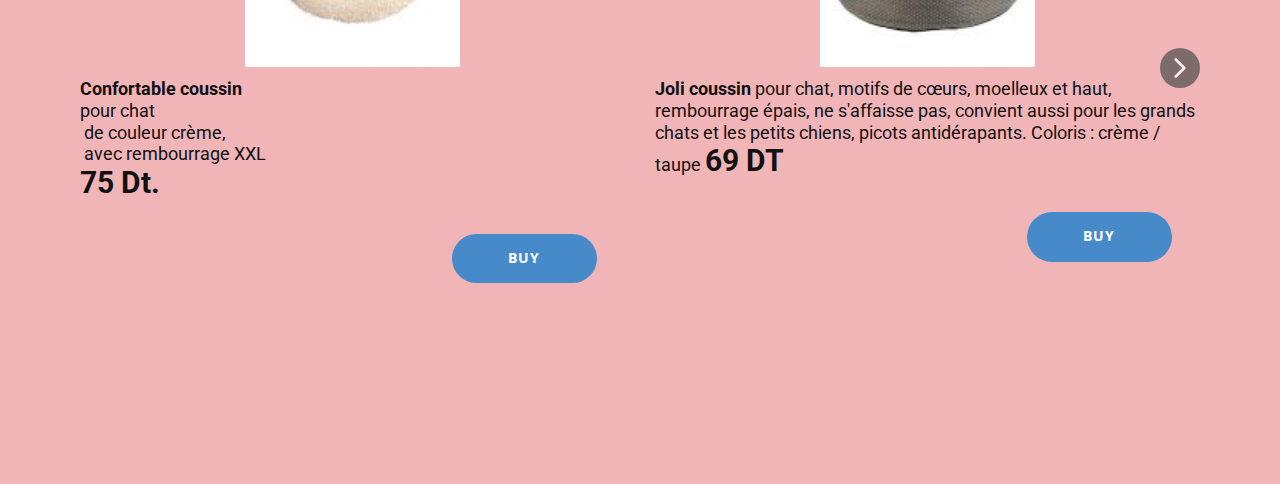
<file: shop/shop.html>
<!DOCTYPE html>
<html style="font-size: 16px;">
  <head>
    <meta name="viewport" content="width=device-width, initial-scale=1.0">
    <meta charset="utf-8">
    <meta name="keywords" content="">
    <meta name="description" content="">
    <meta name="page_type" content="np-template-header-footer-from-plugin">
    <title>shop</title>
    <link rel="stylesheet" href="nicepage.css" media="screen">
<link rel="stylesheet" href="shop.css" media="screen">
    <script class="u-script" type="text/javascript" src="jquery.js" defer=""></script>
    <script class="u-script" type="text/javascript" src="nicepage.js" defer=""></script>
    <meta name="generator" content="Nicepage 4.8.2, nicepage.com">
    <link id="u-theme-google-font" rel="stylesheet" href="https://fonts.googleapis.com/css?family=Roboto:100,100i,300,300i,400,400i,500,500i,700,700i,900,900i|Open+Sans:300,300i,400,400i,500,500i,600,600i,700,700i,800,800i">
    <link id="u-page-google-font" rel="stylesheet" href="https://fonts.googleapis.com/css?family=Merriweather:300,300i,400,400i,700,700i,900,900i">
    
    
    <script type="application/ld+json">{
		"@context": "http://schema.org",
		"@type": "Organization",
		"name": "",
		"logo": "images/Capture-removebg-preview.png"
}</script>
    <meta name="theme-color" content="#478ac9">
    <meta property="og:title" content="shop">
    <meta property="og:type" content="website">
  </head>
  <body class="u-body u-xl-mode"><header class="u-clearfix u-header u-header" id="sec-999c"><div class="u-clearfix u-sheet u-sheet-1">
        <nav class="u-menu u-menu-dropdown u-offcanvas u-menu-1">
          <div class="menu-collapse" style="font-size: 1rem; letter-spacing: 0px;">
            <a class="u-button-style u-custom-left-right-menu-spacing u-custom-padding-bottom u-custom-top-bottom-menu-spacing u-nav-link u-text-active-palette-1-base u-text-hover-palette-2-base" href="#">
              <svg class="u-svg-link" viewBox="0 0 24 24"><use xmlns:xlink="http://www.w3.org/1999/xlink" xlink:href="#menu-hamburger"></use></svg>
              <svg class="u-svg-content" version="1.1" id="menu-hamburger" viewBox="0 0 16 16" x="0px" y="0px" xmlns:xlink="http://www.w3.org/1999/xlink" xmlns="http://www.w3.org/2000/svg"><g><rect y="1" width="16" height="2"></rect><rect y="7" width="16" height="2"></rect><rect y="13" width="16" height="2"></rect>
</g></svg>
            </a>
          </div>
          <div class="u-custom-menu u-nav-container">
            <ul class="u-nav u-unstyled u-nav-1"><li class="u-nav-item"><a class="u-button-style u-nav-link u-text-active-palette-1-base u-text-hover-palette-2-base" style="padding: 10px 171px 10px 174px;">home</a>
</li></ul>
          </div>
          <div class="u-custom-menu u-nav-container-collapse">
            <div class="u-black u-container-style u-inner-container-layout u-opacity u-opacity-95 u-sidenav">
              <div class="u-inner-container-layout u-sidenav-overflow">
                <div class="u-menu-close"></div>
<ul class="u-custom-font u-nav u-unstyled u-nav-1"><li class="u-nav-item"><a class="u-button-style u-nav-link u-text-active-palette-1-base u-text-hover-palette-2-base" href="C:\Users\pcom\Desktop\chrome\home.html" style="padding: 10px 50px;"><a href="C:\Users\pcom\Desktop\chrome\home.html"> Home </a></a>
</li></ul>
              </div>
            </div>
            <div class="u-black u-menu-overlay u-opacity u-opacity-70"></div>
          </div>
        </nav>
        <a href="C:\Users\pcom\Desktop\chrome\home.html" class="u-image u-logo u-image-1" data-image-width="652" data-image-height="383">
          <img src="images/Capture-removebg-preview.png" class="u-logo-image u-logo-image-1">
        </a>
      </div></header>
    <section class="u-clearfix u-palette-2-light-2 u-section-1" id="sec-36bd">
      <div class="u-clearfix u-sheet u-sheet-1">
        <p class="u-custom-font u-font-merriweather u-text u-text-default u-text-1">shanpoo</p>
        <div class="u-expanded-width u-layout-horizontal u-list u-list-1">
          <div class="u-repeater u-repeater-1">
            <div class="u-container-style u-list-item u-repeater-item">
              <div class="u-container-layout u-similar-container u-container-layout-1">
                <img class="u-image u-image-default u-preserve-proportions u-image-1" src="images/platinum-designify3.png" alt="" data-image-width="600" data-image-height="600">
                <h6 class="u-text u-text-2">
                  <span style="font-weight: 700;">MENFORSAN<br>
                  </span>
                  <span style="font-size: 1rem;">MENFORSAN&nbsp;<br>SHAMPOOING NATUREL CALMANT/RÉGÉNÉRANT À L'ALOE VERA POUR CHIEN&nbsp;<br>300 ML<br>25 DT
                  </span>
                </h6>
                <a href="" class="u-btn u-btn-round u-button-style u-hover-palette-1-light-1 u-palette-1-base u-radius-50 u-btn-1">buy</a>
              </div>
            </div>
            <div class="u-container-style u-list-item u-repeater-item">
              <div class="u-container-layout u-similar-container u-container-layout-2">
                <img class="u-image u-image-default u-preserve-proportions u-image-2" src="images/platinum-designify4.png" alt="" data-image-width="599" data-image-height="599">
                <h6 class="u-text u-text-3">
                  <span style="font-weight: 700;">MENFORSAN<br>
                  </span>
                  <span style="font-size: 1rem;">MENFORSAN&nbsp;<br>SHAMPOOING EN POUDRE AVEC INSECTIFUGE<br>250 G<br>30 DT
                  </span>
                </h6>
                <a href="" class="u-btn u-btn-round u-button-style u-hover-palette-1-light-1 u-palette-1-base u-radius-50 u-btn-2">buy&nbsp;</a>
              </div>
            </div>
            <div class="u-container-style u-list-item u-repeater-item">
              <div class="u-container-layout u-similar-container u-container-layout-3">
                <img class="u-image u-image-default u-preserve-proportions u-image-3" src="images/platinum-designify3.png" alt="" data-image-width="600" data-image-height="600">
                <h6 class="u-text u-text-4">MENFORSAN<br>MENFORSAN&nbsp;<br>SHAMPOOING NATUREL CALMANT/RÉGÉNÉRANT À L'ALOE VERA POUR CHIEN&nbsp;<br>300 ML<br>25 DT
                </h6>
                <a href="" class="u-btn u-btn-round u-button-style u-hover-palette-1-light-1 u-palette-1-base u-radius-50 u-btn-3">buy</a>
              </div>
            </div>
          </div>
          <a class="u-absolute-vcenter u-gallery-nav u-gallery-nav-prev u-grey-70 u-icon-circle u-opacity u-opacity-70 u-spacing-10 u-text-white u-gallery-nav-1" href="#" role="button">
            <span aria-hidden="true">
              <svg viewBox="0 0 451.847 451.847"><path d="M97.141,225.92c0-8.095,3.091-16.192,9.259-22.366L300.689,9.27c12.359-12.359,32.397-12.359,44.751,0
c12.354,12.354,12.354,32.388,0,44.748L173.525,225.92l171.903,171.909c12.354,12.354,12.354,32.391,0,44.744
c-12.354,12.365-32.386,12.365-44.745,0l-194.29-194.281C100.226,242.115,97.141,234.018,97.141,225.92z"></path></svg>
            </span>
            <span class="sr-only">
              <svg viewBox="0 0 451.847 451.847"><path d="M97.141,225.92c0-8.095,3.091-16.192,9.259-22.366L300.689,9.27c12.359-12.359,32.397-12.359,44.751,0
c12.354,12.354,12.354,32.388,0,44.748L173.525,225.92l171.903,171.909c12.354,12.354,12.354,32.391,0,44.744
c-12.354,12.365-32.386,12.365-44.745,0l-194.29-194.281C100.226,242.115,97.141,234.018,97.141,225.92z"></path></svg>
            </span>
          </a>
          <a class="u-absolute-vcenter u-gallery-nav u-gallery-nav-next u-grey-70 u-icon-circle u-opacity u-opacity-70 u-spacing-10 u-text-white u-gallery-nav-2" href="#" role="button">
            <span aria-hidden="true">
              <svg viewBox="0 0 451.846 451.847"><path d="M345.441,248.292L151.154,442.573c-12.359,12.365-32.397,12.365-44.75,0c-12.354-12.354-12.354-32.391,0-44.744
L278.318,225.92L106.409,54.017c-12.354-12.359-12.354-32.394,0-44.748c12.354-12.359,32.391-12.359,44.75,0l194.287,194.284
c6.177,6.18,9.262,14.271,9.262,22.366C354.708,234.018,351.617,242.115,345.441,248.292z"></path></svg>
            </span>
            <span class="sr-only">
              <svg viewBox="0 0 451.846 451.847"><path d="M345.441,248.292L151.154,442.573c-12.359,12.365-32.397,12.365-44.75,0c-12.354-12.354-12.354-32.391,0-44.744
L278.318,225.92L106.409,54.017c-12.354-12.359-12.354-32.394,0-44.748c12.354-12.359,32.391-12.359,44.75,0l194.287,194.284
c6.177,6.18,9.262,14.271,9.262,22.366C354.708,234.018,351.617,242.115,345.441,248.292z"></path></svg>
            </span>
          </a>
        </div>
        <p class="u-custom-font u-font-merriweather u-text u-text-default u-text-5">food</p>
        <div class="u-expanded-width u-layout-horizontal u-list u-list-2">
          <div class="u-repeater u-repeater-2">
            <div class="u-container-style u-list-item u-repeater-item">
              <div class="u-container-layout u-similar-container u-container-layout-4">
                <img class="u-image u-image-default u-preserve-proportions u-image-4" src="images/platinum-designify.png" alt="" data-image-width="600" data-image-height="600">
                <p class="u-text u-text-default u-text-6">
                  <span style="font-weight: 700;">INNIE PET<br>
                  </span>CHIHUAHUA ADULT&nbsp;<br>500 GR<br>
                  <span style="font-weight: 700; font-size: 1.125rem;">32 DT</span>
                </p>
                <a href="" class="u-btn u-btn-round u-button-style u-hover-palette-1-light-1 u-palette-1-base u-radius-50 u-btn-4">buy</a>
              </div>
            </div>
            <div class="u-container-style u-list-item u-repeater-item">
              <div class="u-container-layout u-similar-container u-container-layout-5">
                <img class="u-image u-image-default u-preserve-proportions u-image-5" src="images/platinum-designify2.png" alt="" data-image-width="599" data-image-height="599">
                <p class="u-text u-text-default u-text-7">
                  <span style="font-weight: 700; font-size: 1.25rem;">ROYAL CANIN DOG&nbsp;<br>
                  </span>CHIHUAHUA ADULT&nbsp;<br>500 GR<br>
                  <span style="font-weight: 700; font-size: 1.125rem;">32 DT</span>
                </p>
                <a href="" class="u-btn u-btn-round u-button-style u-hover-palette-1-light-1 u-palette-1-base u-radius-50 u-btn-5">buy</a>
              </div>
            </div>
            <div class="u-container-style u-list-item u-repeater-item">
              <div class="u-container-layout u-similar-container u-container-layout-6">
                <img class="u-image u-image-default u-preserve-proportions u-image-6" src="images/hd-vet-new-product-slider-packshots-sensible-11kg-300g.webp" alt="" data-image-width="440" data-image-height="440">
                <p class="u-text u-text-default u-text-8">
                  <span style="font-weight: 700; font-size: 1.25rem;">ROYAL CANIN DOG&nbsp;<br>
                  </span>CHIHUAHUA ADULT&nbsp;<br>500 GR<br>
                  <span style="font-weight: 700; font-size: 1.125rem;">32 DT</span>
                </p>
                <a href="" class="u-btn u-btn-round u-button-style u-hover-palette-1-light-1 u-palette-1-base u-radius-50 u-btn-6">buy</a>
              </div>
            </div>
          </div>
          <a class="u-absolute-vcenter u-gallery-nav u-gallery-nav-prev u-grey-70 u-icon-circle u-opacity u-opacity-70 u-spacing-10 u-text-white u-gallery-nav-3" href="#" role="button">
            <span aria-hidden="true">
              <svg viewBox="0 0 451.847 451.847"><path d="M97.141,225.92c0-8.095,3.091-16.192,9.259-22.366L300.689,9.27c12.359-12.359,32.397-12.359,44.751,0
c12.354,12.354,12.354,32.388,0,44.748L173.525,225.92l171.903,171.909c12.354,12.354,12.354,32.391,0,44.744
c-12.354,12.365-32.386,12.365-44.745,0l-194.29-194.281C100.226,242.115,97.141,234.018,97.141,225.92z"></path></svg>
            </span>
            <span class="sr-only">
              <svg viewBox="0 0 451.847 451.847"><path d="M97.141,225.92c0-8.095,3.091-16.192,9.259-22.366L300.689,9.27c12.359-12.359,32.397-12.359,44.751,0
c12.354,12.354,12.354,32.388,0,44.748L173.525,225.92l171.903,171.909c12.354,12.354,12.354,32.391,0,44.744
c-12.354,12.365-32.386,12.365-44.745,0l-194.29-194.281C100.226,242.115,97.141,234.018,97.141,225.92z"></path></svg>
            </span>
          </a>
          <a class="u-absolute-vcenter u-gallery-nav u-gallery-nav-next u-grey-70 u-icon-circle u-opacity u-opacity-70 u-spacing-10 u-text-white u-gallery-nav-4" href="#" role="button">
            <span aria-hidden="true">
              <svg viewBox="0 0 451.846 451.847"><path d="M345.441,248.292L151.154,442.573c-12.359,12.365-32.397,12.365-44.75,0c-12.354-12.354-12.354-32.391,0-44.744
L278.318,225.92L106.409,54.017c-12.354-12.359-12.354-32.394,0-44.748c12.354-12.359,32.391-12.359,44.75,0l194.287,194.284
c6.177,6.18,9.262,14.271,9.262,22.366C354.708,234.018,351.617,242.115,345.441,248.292z"></path></svg>
            </span>
            <span class="sr-only">
              <svg viewBox="0 0 451.846 451.847"><path d="M345.441,248.292L151.154,442.573c-12.359,12.365-32.397,12.365-44.75,0c-12.354-12.354-12.354-32.391,0-44.744
L278.318,225.92L106.409,54.017c-12.354-12.359-12.354-32.394,0-44.748c12.354-12.359,32.391-12.359,44.75,0l194.287,194.284
c6.177,6.18,9.262,14.271,9.262,22.366C354.708,234.018,351.617,242.115,345.441,248.292z"></path></svg>
            </span>
          </a>
        </div>
        <p class="u-custom-font u-font-merriweather u-text u-text-default u-text-9">coussin&nbsp;</p>
        <div class="u-expanded-width u-layout-horizontal u-list u-list-3">
          <div class="u-repeater u-repeater-3">
            <div class="u-container-style u-list-item u-repeater-item">
              <div class="u-container-layout u-similar-container u-valign-top u-container-layout-7">
                <img class="u-image u-image-default u-preserve-proportions u-image-7" src="images/51120_liegekissen_cream_fg_dsc1473_bearbeitet_2.jpeg" alt="" data-image-width="140" data-image-height="140">
                <h6 class="u-text u-text-default u-text-10">
                  <span style="font-weight: 700;">Confortable coussin</span>&nbsp;<br>pour chat<br>&nbsp;de couleur crème,<br>&nbsp;avec rembourrage XXL<br>
                  <span style="font-weight: 700; font-size: 1.875rem;">75 Dt.</span>
                </h6>
                <a href="" class="u-btn u-btn-round u-button-style u-hover-palette-1-light-1 u-palette-1-base u-radius-50 u-btn-7">buy</a>
              </div>
            </div>
            <div class="u-container-style u-list-item u-repeater-item">
              <div class="u-container-layout u-similar-container u-valign-top u-container-layout-8">
                <img class="u-image u-image-default u-preserve-proportions u-image-8" src="images/116105_pla_katzenkissen_tao_fg_2806_7.jpg" alt="" data-image-width="140" data-image-height="140">
                <h6 class="u-text u-text-default u-text-11">
                  <span style="font-weight: 700;">Joli coussin</span> pour chat,&nbsp;motifs de cœurs,&nbsp;moelleux et haut, rembourrage épais,&nbsp;ne s'affaisse pas, convient aussi pour les grands chats et les petits chiens, picots antidérapants. Coloris : crème / taupe <span style="font-weight: 700; font-size: 1.875rem;">69 DT</span>
                </h6>
                <a href="" class="u-btn u-btn-round u-button-style u-hover-palette-1-light-1 u-palette-1-base u-radius-50 u-btn-8">buy</a>
              </div>
            </div>
            <div class="u-container-style u-list-item u-repeater-item">
              <div class="u-container-layout u-similar-container u-valign-top u-container-layout-9">
                <img class="u-image u-image-default u-preserve-proportions u-image-9" src="images/1_203335_geop_zooplusexclusive_katzenbett_batumi_hs_04_3.jpg" alt="" data-image-width="140" data-image-height="140">
                <h6 class="u-text u-text-default u-text-12">
                  <span style="font-weight: 700;">Panier au design</span> intemporel, idéal pour les grands chats, plusieurs chats ou les petits chiens,&nbsp;haut rebord&nbsp;pour se lover dedans,&nbsp;coussin réversible et bicolore, fond antidérapant,&nbsp;<b>entrée abaissée.</b>
                  <br>
                  <span style="font-weight: 700; font-size: 1.875rem;">80 DT</span>
                </h6>
                <a href="" class="u-btn u-btn-round u-button-style u-hover-palette-1-light-1 u-palette-1-base u-radius-50 u-btn-9">buy</a>
              </div>
            </div>
          </div>
          <a class="u-gallery-nav u-gallery-nav-prev u-grey-70 u-icon-circle u-opacity u-opacity-70 u-spacing-10 u-text-white u-gallery-nav-5" href="#" role="button">
            <span aria-hidden="true">
              <svg viewBox="0 0 451.847 451.847"><path d="M97.141,225.92c0-8.095,3.091-16.192,9.259-22.366L300.689,9.27c12.359-12.359,32.397-12.359,44.751,0
c12.354,12.354,12.354,32.388,0,44.748L173.525,225.92l171.903,171.909c12.354,12.354,12.354,32.391,0,44.744
c-12.354,12.365-32.386,12.365-44.745,0l-194.29-194.281C100.226,242.115,97.141,234.018,97.141,225.92z"></path></svg>
            </span>
            <span class="sr-only">
              <svg viewBox="0 0 451.847 451.847"><path d="M97.141,225.92c0-8.095,3.091-16.192,9.259-22.366L300.689,9.27c12.359-12.359,32.397-12.359,44.751,0
c12.354,12.354,12.354,32.388,0,44.748L173.525,225.92l171.903,171.909c12.354,12.354,12.354,32.391,0,44.744
c-12.354,12.365-32.386,12.365-44.745,0l-194.29-194.281C100.226,242.115,97.141,234.018,97.141,225.92z"></path></svg>
            </span>
          </a>
          <a class="u-absolute-vcenter u-gallery-nav u-gallery-nav-next u-grey-70 u-icon-circle u-opacity u-opacity-70 u-spacing-10 u-text-white u-gallery-nav-6" href="#" role="button">
            <span aria-hidden="true">
              <svg viewBox="0 0 451.846 451.847"><path d="M345.441,248.292L151.154,442.573c-12.359,12.365-32.397,12.365-44.75,0c-12.354-12.354-12.354-32.391,0-44.744
L278.318,225.92L106.409,54.017c-12.354-12.359-12.354-32.394,0-44.748c12.354-12.359,32.391-12.359,44.75,0l194.287,194.284
c6.177,6.18,9.262,14.271,9.262,22.366C354.708,234.018,351.617,242.115,345.441,248.292z"></path></svg>
            </span>
            <span class="sr-only">
              <svg viewBox="0 0 451.846 451.847"><path d="M345.441,248.292L151.154,442.573c-12.359,12.365-32.397,12.365-44.75,0c-12.354-12.354-12.354-32.391,0-44.744
L278.318,225.92L106.409,54.017c-12.354-12.359-12.354-32.394,0-44.748c12.354-12.359,32.391-12.359,44.75,0l194.287,194.284
c6.177,6.18,9.262,14.271,9.262,22.366C354.708,234.018,351.617,242.115,345.441,248.292z"></path></svg>
            </span>
          </a>
        </div>
      </div>
    </section>
</file>
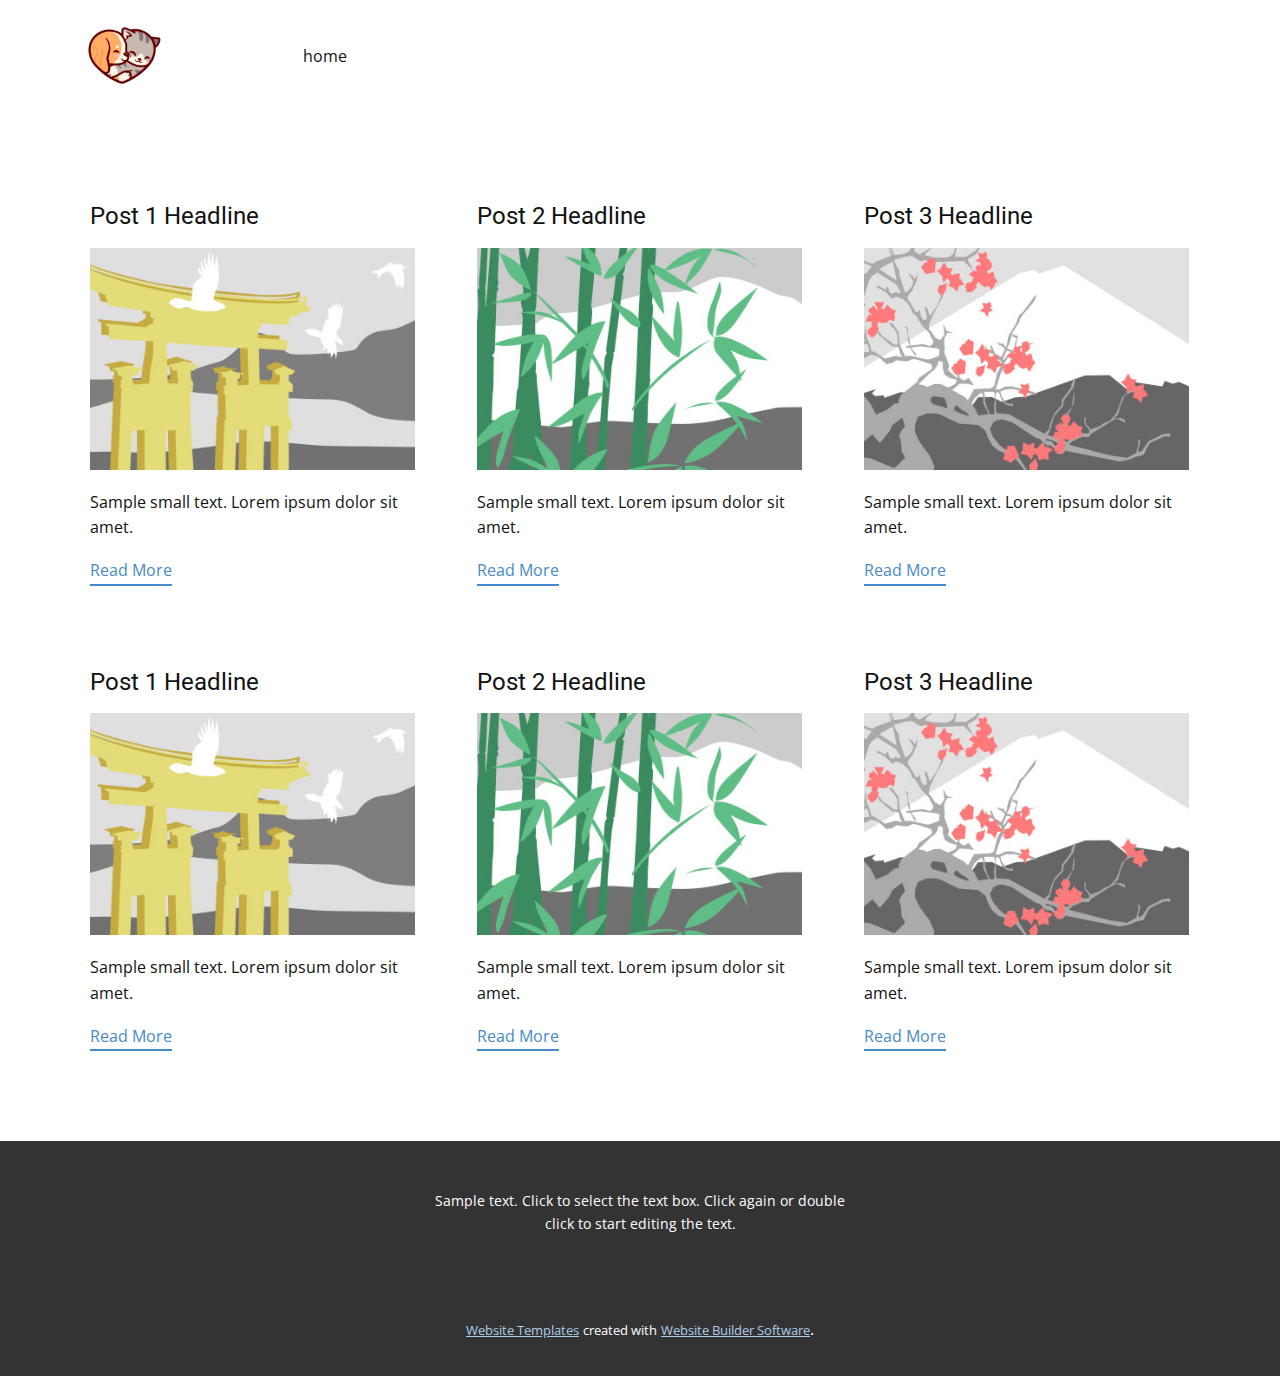
<file: shop/blog/blog.html>
<html style="font-size: 16px;"><head>
    <meta name="viewport" content="width=device-width, initial-scale=1.0">
    <meta charset="utf-8">
    <meta name="keywords" content="">
    <meta name="description" content="">
    <meta name="page_type" content="np-template-header-footer-from-plugin">
    <title>Blog Template</title>
    <link rel="stylesheet" href="../nicepage.css" media="screen">
<link rel="stylesheet" href="../Blog-Template.css" media="screen">
    <script class="u-script" type="text/javascript" src="../jquery.js" defer=""></script>
    <script class="u-script" type="text/javascript" src="../nicepage.js" defer=""></script>
    <meta name="generator" content="Nicepage 4.8.2, nicepage.com">
    <link id="u-theme-google-font" rel="stylesheet" href="https://fonts.googleapis.com/css?family=Roboto:100,100i,300,300i,400,400i,500,500i,700,700i,900,900i|Open+Sans:300,300i,400,400i,500,500i,600,600i,700,700i,800,800i">
    
    
    <script type="application/ld+json">{
		"@context": "http://schema.org",
		"@type": "Organization",
		"name": "",
		"logo": "images/Capture-removebg-preview.png"
}</script>
    <meta name="theme-color" content="#478ac9">
  </head>
  <body class="u-body u-xl-mode"><header class="u-clearfix u-header u-header" id="sec-999c"><div class="u-clearfix u-sheet u-sheet-1">
        <nav class="u-menu u-menu-dropdown u-offcanvas u-menu-1">
          <div class="menu-collapse" style="font-size: 1rem; letter-spacing: 0px;">
            <a class="u-button-style u-custom-left-right-menu-spacing u-custom-padding-bottom u-custom-top-bottom-menu-spacing u-nav-link u-text-active-palette-1-base u-text-hover-palette-2-base" href="#">
              <svg class="u-svg-link" viewBox="0 0 24 24"><use xmlns:xlink="http://www.w3.org/1999/xlink" xlink:href="#menu-hamburger"></use></svg>
              <svg class="u-svg-content" version="1.1" id="menu-hamburger" viewBox="0 0 16 16" x="0px" y="0px" xmlns:xlink="http://www.w3.org/1999/xlink" xmlns="http://www.w3.org/2000/svg"><g><rect y="1" width="16" height="2"></rect><rect y="7" width="16" height="2"></rect><rect y="13" width="16" height="2"></rect>
</g></svg>
            </a>
          </div>
          <div class="u-custom-menu u-nav-container">
            <ul class="u-nav u-unstyled u-nav-1"><li class="u-nav-item"><a class="u-button-style u-nav-link u-text-active-palette-1-base u-text-hover-palette-2-base" style="padding: 10px 171px 10px 174px;">home</a>
</li></ul>
          </div>
          <div class="u-custom-menu u-nav-container-collapse">
            <div class="u-black u-container-style u-inner-container-layout u-opacity u-opacity-95 u-sidenav">
              <div class="u-inner-container-layout u-sidenav-overflow">
                <div class="u-menu-close"></div>
                <ul class="u-align-center u-nav u-popupmenu-items u-unstyled u-nav-2"><li class="u-nav-item"><a class="u-button-style u-nav-link">home</a>
</li></ul>
              </div>
            </div>
            <div class="u-black u-menu-overlay u-opacity u-opacity-70"></div>
          </div>
        </nav>
        <a href="https://nicepage.com" class="u-image u-logo u-image-1" data-image-width="652" data-image-height="383">
          <img src="../images/Capture-removebg-preview.png" class="u-logo-image u-logo-image-1">
        </a>
      </div></header>
    <section class="u-clearfix u-section-1" id="sec-45dd">
      <div class="u-clearfix u-sheet u-valign-middle u-sheet-1"><!--blog--><!--blog_options_json--><!--{"type":"Recent","source":"","tags":"","count":""}--><!--/blog_options_json-->
        <div class="u-blog u-expanded-width u-repeater u-repeater-1"><!--blog_post-->
          <div class="u-blog-post u-container-style u-repeater-item u-white u-repeater-item-1">
            <div class="u-container-layout u-similar-container u-valign-top u-container-layout-1"><!--blog_post_header-->
              <h4 class="u-blog-control u-text u-text-1">
                <a class="u-post-header-link" href="../blog/post-5.html"><!--blog_post_header_content-->Post 1 Headline<!--/blog_post_header_content--></a>
              </h4><!--/blog_post_header--><!--blog_post_image-->
              <a class="u-post-header-link" href="../blog/post-5.html"><img alt="" class="u-blog-control u-expanded-width u-image u-image-default u-image-1" src="[data-uri]"></a><!--/blog_post_image--><!--blog_post_content-->
              <div class="u-blog-control u-post-content u-text u-text-2 fr-view">Sample small text. Lorem ipsum dolor sit amet.</div><!--/blog_post_content--><!--blog_post_readmore-->
              <a href="../blog/post-5.html" class="u-blog-control u-border-2 u-border-palette-1-base u-btn u-btn-rectangle u-button-style u-none u-btn-1"><!--blog_post_readmore_content--><!--options_json--><!--{"content":"","defaultValue":"Read More"}--><!--/options_json-->Read More<!--/blog_post_readmore_content--></a><!--/blog_post_readmore-->
            </div>
          </div><div class="u-blog-post u-container-style u-repeater-item u-video-cover u-white">
            <div class="u-container-layout u-similar-container u-valign-top u-container-layout-2"><!--blog_post_header-->
              <h4 class="u-blog-control u-text u-text-3">
                <a class="u-post-header-link" href="../blog/post-4.html"><!--blog_post_header_content-->Post 2 Headline<!--/blog_post_header_content--></a>
              </h4><!--/blog_post_header--><!--blog_post_image-->
              <a class="u-post-header-link" href="../blog/post-4.html"><img alt="" class="u-blog-control u-expanded-width u-image u-image-default u-image-2" src="[data-uri]"></a><!--/blog_post_image--><!--blog_post_content-->
              <div class="u-blog-control u-post-content u-text u-text-4 fr-view">Sample small text. Lorem ipsum dolor sit amet.</div><!--/blog_post_content--><!--blog_post_readmore-->
              <a href="../blog/post-4.html" class="u-blog-control u-border-2 u-border-palette-1-base u-btn u-btn-rectangle u-button-style u-none u-btn-2"><!--blog_post_readmore_content--><!--options_json--><!--{"content":"","defaultValue":"Read More"}--><!--/options_json-->Read More<!--/blog_post_readmore_content--></a><!--/blog_post_readmore-->
            </div>
          </div><div class="u-blog-post u-container-style u-repeater-item u-video-cover u-white">
            <div class="u-container-layout u-similar-container u-valign-top u-container-layout-3"><!--blog_post_header-->
              <h4 class="u-blog-control u-text u-text-5">
                <a class="u-post-header-link" href="../blog/post-3.html"><!--blog_post_header_content-->Post 3 Headline<!--/blog_post_header_content--></a>
              </h4><!--/blog_post_header--><!--blog_post_image-->
              <a class="u-post-header-link" href="../blog/post-3.html"><img alt="" class="u-blog-control u-expanded-width u-image u-image-default u-image-3" src="[data-uri]"></a><!--/blog_post_image--><!--blog_post_content-->
              <div class="u-blog-control u-post-content u-text u-text-6 fr-view">Sample small text. Lorem ipsum dolor sit amet.</div><!--/blog_post_content--><!--blog_post_readmore-->
              <a href="../blog/post-3.html" class="u-blog-control u-border-2 u-border-palette-1-base u-btn u-btn-rectangle u-button-style u-none u-btn-3"><!--blog_post_readmore_content--><!--options_json--><!--{"content":"","defaultValue":"Read More"}--><!--/options_json-->Read More<!--/blog_post_readmore_content--></a><!--/blog_post_readmore-->
            </div>
          </div><div class="u-blog-post u-container-style u-repeater-item u-white u-repeater-item-1">
            <div class="u-container-layout u-similar-container u-valign-top u-container-layout-1"><!--blog_post_header-->
              <h4 class="u-blog-control u-text u-text-1">
                <a class="u-post-header-link" href="../blog/post-2.html"><!--blog_post_header_content-->Post 1 Headline<!--/blog_post_header_content--></a>
              </h4><!--/blog_post_header--><!--blog_post_image-->
              <a class="u-post-header-link" href="../blog/post-2.html"><img alt="" class="u-blog-control u-expanded-width u-image u-image-default u-image-1" src="[data-uri]"></a><!--/blog_post_image--><!--blog_post_content-->
              <div class="u-blog-control u-post-content u-text u-text-2 fr-view">Sample small text. Lorem ipsum dolor sit amet.</div><!--/blog_post_content--><!--blog_post_readmore-->
              <a href="../blog/post-2.html" class="u-blog-control u-border-2 u-border-palette-1-base u-btn u-btn-rectangle u-button-style u-none u-btn-1"><!--blog_post_readmore_content--><!--options_json--><!--{"content":"","defaultValue":"Read More"}--><!--/options_json-->Read More<!--/blog_post_readmore_content--></a><!--/blog_post_readmore-->
            </div>
          </div><div class="u-blog-post u-container-style u-repeater-item u-video-cover u-white">
            <div class="u-container-layout u-similar-container u-valign-top u-container-layout-2"><!--blog_post_header-->
              <h4 class="u-blog-control u-text u-text-3">
                <a class="u-post-header-link" href="../blog/post-1.html"><!--blog_post_header_content-->Post 2 Headline<!--/blog_post_header_content--></a>
              </h4><!--/blog_post_header--><!--blog_post_image-->
              <a class="u-post-header-link" href="../blog/post-1.html"><img alt="" class="u-blog-control u-expanded-width u-image u-image-default u-image-2" src="[data-uri]"></a><!--/blog_post_image--><!--blog_post_content-->
              <div class="u-blog-control u-post-content u-text u-text-4 fr-view">Sample small text. Lorem ipsum dolor sit amet.</div><!--/blog_post_content--><!--blog_post_readmore-->
              <a href="../blog/post-1.html" class="u-blog-control u-border-2 u-border-palette-1-base u-btn u-btn-rectangle u-button-style u-none u-btn-2"><!--blog_post_readmore_content--><!--options_json--><!--{"content":"","defaultValue":"Read More"}--><!--/options_json-->Read More<!--/blog_post_readmore_content--></a><!--/blog_post_readmore-->
            </div>
          </div><div class="u-blog-post u-container-style u-repeater-item u-video-cover u-white">
            <div class="u-container-layout u-similar-container u-valign-top u-container-layout-3"><!--blog_post_header-->
              <h4 class="u-blog-control u-text u-text-5">
                <a class="u-post-header-link" href="../blog/post.html"><!--blog_post_header_content-->Post 3 Headline<!--/blog_post_header_content--></a>
              </h4><!--/blog_post_header--><!--blog_post_image-->
              <a class="u-post-header-link" href="../blog/post.html"><img alt="" class="u-blog-control u-expanded-width u-image u-image-default u-image-3" src="[data-uri]"></a><!--/blog_post_image--><!--blog_post_content-->
              <div class="u-blog-control u-post-content u-text u-text-6 fr-view">Sample small text. Lorem ipsum dolor sit amet.</div><!--/blog_post_content--><!--blog_post_readmore-->
              <a href="../blog/post.html" class="u-blog-control u-border-2 u-border-palette-1-base u-btn u-btn-rectangle u-button-style u-none u-btn-3"><!--blog_post_readmore_content--><!--options_json--><!--{"content":"","defaultValue":"Read More"}--><!--/options_json-->Read More<!--/blog_post_readmore_content--></a><!--/blog_post_readmore-->
            </div>
          </div><!--/blog_post--><!--blog_post-->
          <!--/blog_post--><!--blog_post-->
          <!--/blog_post-->
        </div><!--/blog-->
      </div>
    </section>
    
    
    <footer class="u-align-center u-clearfix u-footer u-grey-80 u-footer" id="sec-12a4"><div class="u-clearfix u-sheet u-sheet-1">
        <p class="u-small-text u-text u-text-variant u-text-1">Sample text. Click to select the text box. Click again or double click to start editing the text.</p>
      </div></footer>
    <section class="u-backlink u-clearfix u-grey-80">
      <a class="u-link" href="https://nicepage.com/website-templates" target="_blank">
        <span>Website Templates</span>
      </a>
      <p class="u-text">
        <span>created with</span>
      </p>
      <a class="u-link" href="" target="_blank">
        <span>Website Builder Software</span>
      </a>. 
    </section>
  
</body></html>
</file>
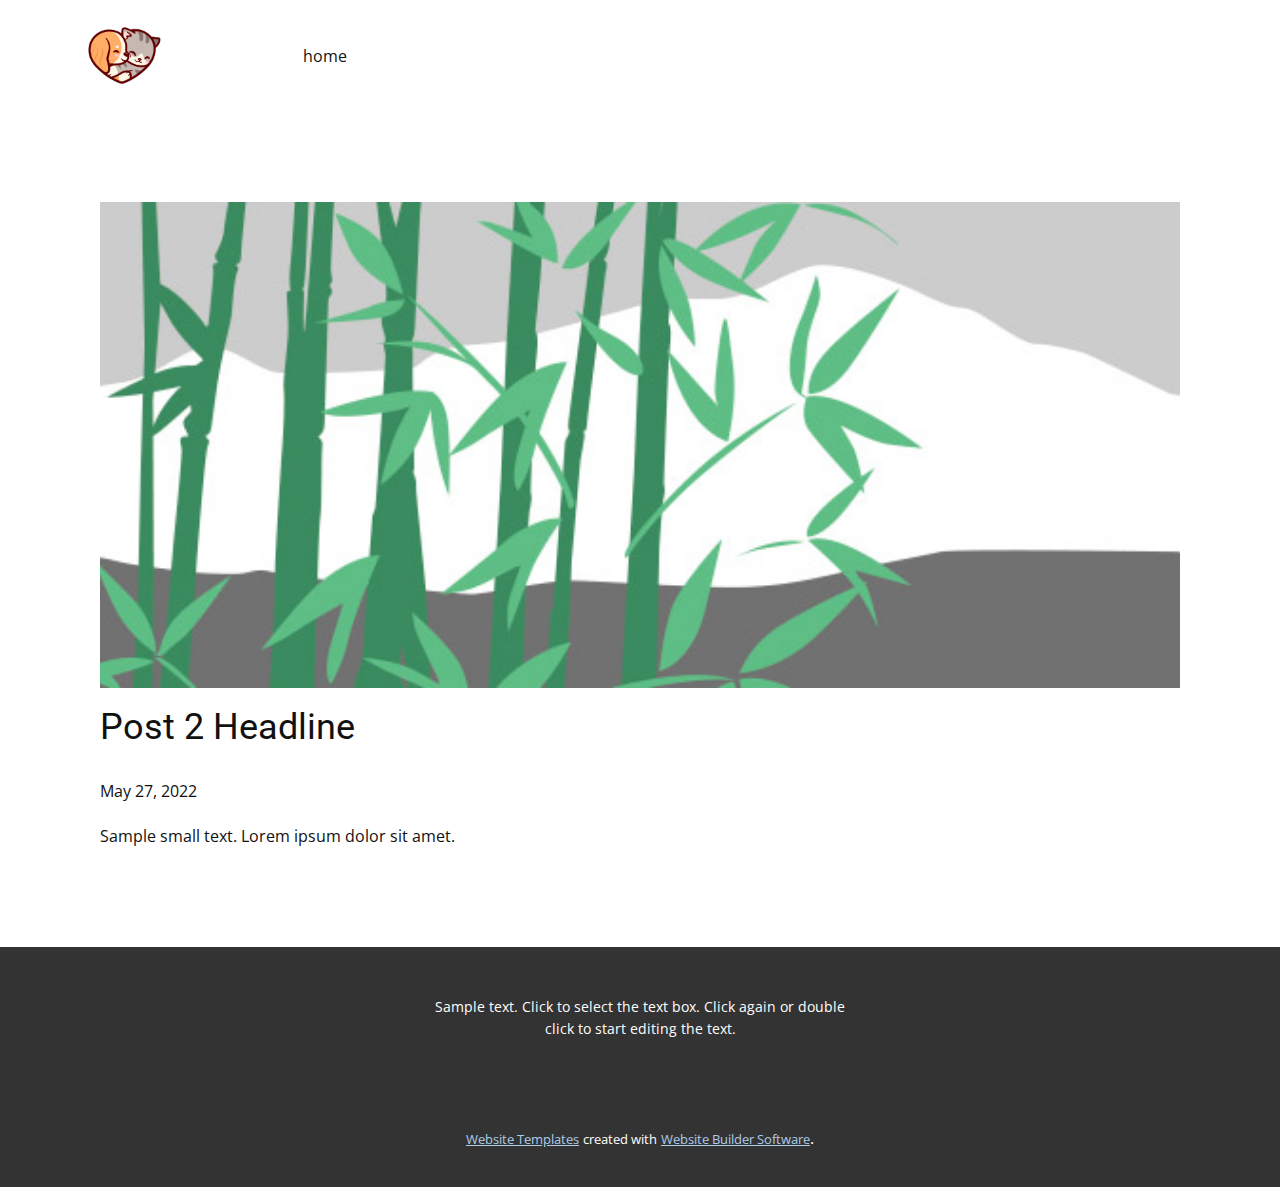
<file: shop/blog/post-1.html>
<!doctype html>
<html style="font-size: 16px;"><head>
    <meta name="viewport" content="width=device-width, initial-scale=1.0">
    <meta charset="utf-8">
    <meta name="keywords" content="Post 1 Headline">
    <meta name="description" content="">
    <meta name="page_type" content="np-template-header-footer-from-plugin">
    <title>Post 2 Headline</title>
    <link rel="stylesheet" href="../nicepage.css" media="screen">
<link rel="stylesheet" href="../Post-Template.css" media="screen">
    <script class="u-script" type="text/javascript" src="../jquery.js" defer=""></script>
    <script class="u-script" type="text/javascript" src="../nicepage.js" defer=""></script>
    <meta name="generator" content="Nicepage 4.8.2, nicepage.com">
    <link id="u-theme-google-font" rel="stylesheet" href="https://fonts.googleapis.com/css?family=Roboto:100,100i,300,300i,400,400i,500,500i,700,700i,900,900i|Open+Sans:300,300i,400,400i,500,500i,600,600i,700,700i,800,800i">
    
    
    <script type="application/ld+json">{
		"@context": "http://schema.org",
		"@type": "Organization",
		"name": "",
		"logo": "images/Capture-removebg-preview.png"
}</script>
    <meta name="theme-color" content="#478ac9">
  </head>
  <body class="u-body u-xl-mode"><header class="u-clearfix u-header u-header" id="sec-999c"><div class="u-clearfix u-sheet u-sheet-1">
        <nav class="u-menu u-menu-dropdown u-offcanvas u-menu-1">
          <div class="menu-collapse" style="font-size: 1rem; letter-spacing: 0px;">
            <a class="u-button-style u-custom-left-right-menu-spacing u-custom-padding-bottom u-custom-top-bottom-menu-spacing u-nav-link u-text-active-palette-1-base u-text-hover-palette-2-base" href="#">
              <svg class="u-svg-link" viewBox="0 0 24 24"><use xmlns:xlink="http://www.w3.org/1999/xlink" xlink:href="#menu-hamburger"></use></svg>
              <svg class="u-svg-content" version="1.1" id="menu-hamburger" viewBox="0 0 16 16" x="0px" y="0px" xmlns:xlink="http://www.w3.org/1999/xlink" xmlns="http://www.w3.org/2000/svg"><g><rect y="1" width="16" height="2"></rect><rect y="7" width="16" height="2"></rect><rect y="13" width="16" height="2"></rect>
</g></svg>
            </a>
          </div>
          <div class="u-custom-menu u-nav-container">
            <ul class="u-nav u-unstyled u-nav-1"><li class="u-nav-item"><a class="u-button-style u-nav-link u-text-active-palette-1-base u-text-hover-palette-2-base" style="padding: 10px 171px 10px 174px;">home</a>
</li></ul>
          </div>
          <div class="u-custom-menu u-nav-container-collapse">
            <div class="u-black u-container-style u-inner-container-layout u-opacity u-opacity-95 u-sidenav">
              <div class="u-inner-container-layout u-sidenav-overflow">
                <div class="u-menu-close"></div>
                <ul class="u-align-center u-nav u-popupmenu-items u-unstyled u-nav-2"><li class="u-nav-item"><a class="u-button-style u-nav-link">home</a>
</li></ul>
              </div>
            </div>
            <div class="u-black u-menu-overlay u-opacity u-opacity-70"></div>
          </div>
        </nav>
        <a href="https://nicepage.com" class="u-image u-logo u-image-1" data-image-width="652" data-image-height="383">
          <img src="../images/Capture-removebg-preview.png" class="u-logo-image u-logo-image-1">
        </a>
      </div></header>
    <section class="u-align-center u-clearfix u-section-1" id="sec-e65e">
      <div class="u-clearfix u-sheet u-valign-middle-md u-valign-middle-sm u-valign-middle-xs u-sheet-1"><!--post_details--><!--post_details_options_json--><!--{"source":""}--><!--/post_details_options_json--><!--blog_post-->
        <div class="u-container-style u-expanded-width u-post-details u-post-details-1">
          <div class="u-container-layout u-valign-middle u-container-layout-1"><!--blog_post_image-->
            <img alt="" class="u-blog-control u-expanded-width u-image u-image-default u-image-1" src="[data-uri]"><!--/blog_post_image--><!--blog_post_header-->
            <h2 class="u-blog-control u-text u-text-1">Post 2 Headline</h2><!--/blog_post_header--><!--blog_post_metadata-->
            <div class="u-blog-control u-metadata u-metadata-1"><!--blog_post_metadata_date-->
              <span class="u-meta-date u-meta-icon">May 27, 2022</span><!--/blog_post_metadata_date--><!--blog_post_metadata_category-->
              <!--/blog_post_metadata_category--><!--blog_post_metadata_comments-->
              <!--/blog_post_metadata_comments-->
            </div><!--/blog_post_metadata--><!--blog_post_content-->
            <div class="u-align-justify u-blog-control u-post-content u-text u-text-2 fr-view">
  Sample small text. Lorem ipsum dolor sit amet.
  </div><!--/blog_post_content-->
          </div>
        </div><!--/blog_post--><!--/post_details-->
      </div>
    </section>
    
    
    <footer class="u-align-center u-clearfix u-footer u-grey-80 u-footer" id="sec-12a4"><div class="u-clearfix u-sheet u-sheet-1">
        <p class="u-small-text u-text u-text-variant u-text-1">Sample text. Click to select the text box. Click again or double click to start editing the text.</p>
      </div></footer>
    <section class="u-backlink u-clearfix u-grey-80">
      <a class="u-link" href="https://nicepage.com/website-templates" target="_blank">
        <span>Website Templates</span>
      </a>
      <p class="u-text">
        <span>created with</span>
      </p>
      <a class="u-link" href="" target="_blank">
        <span>Website Builder Software</span>
      </a>. 
    </section>
  
</body></html>
</file>
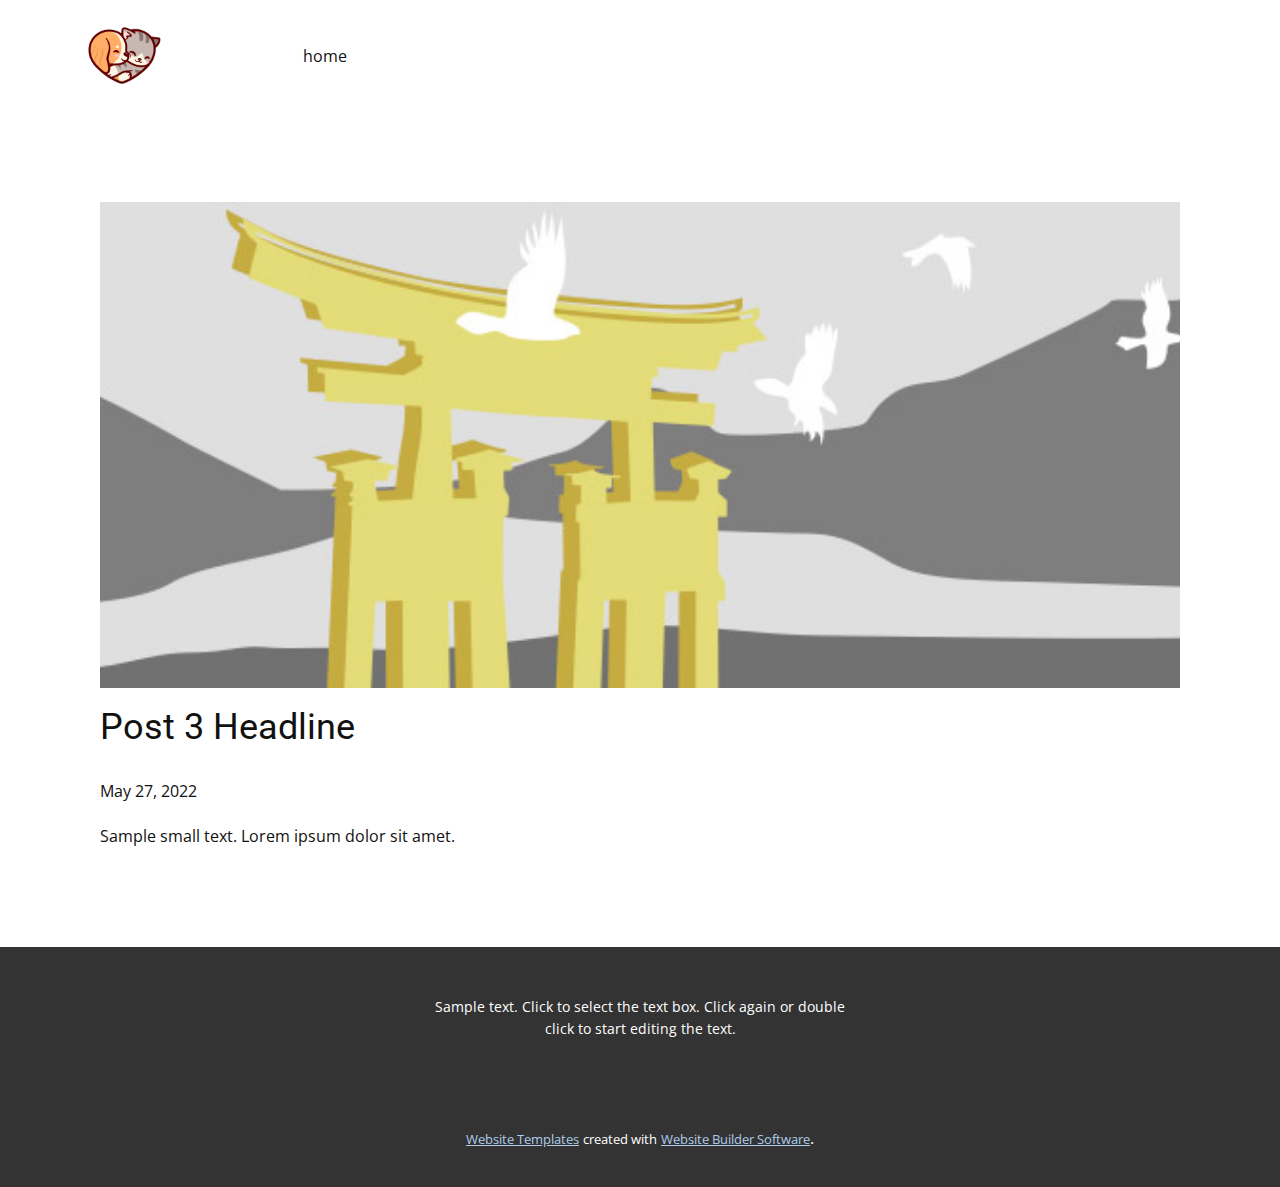
<file: shop/blog/post-2.html>
<!doctype html>
<html style="font-size: 16px;"><head>
    <meta name="viewport" content="width=device-width, initial-scale=1.0">
    <meta charset="utf-8">
    <meta name="keywords" content="Post 1 Headline">
    <meta name="description" content="">
    <meta name="page_type" content="np-template-header-footer-from-plugin">
    <title>Post 3 Headline</title>
    <link rel="stylesheet" href="../nicepage.css" media="screen">
<link rel="stylesheet" href="../Post-Template.css" media="screen">
    <script class="u-script" type="text/javascript" src="../jquery.js" defer=""></script>
    <script class="u-script" type="text/javascript" src="../nicepage.js" defer=""></script>
    <meta name="generator" content="Nicepage 4.8.2, nicepage.com">
    <link id="u-theme-google-font" rel="stylesheet" href="https://fonts.googleapis.com/css?family=Roboto:100,100i,300,300i,400,400i,500,500i,700,700i,900,900i|Open+Sans:300,300i,400,400i,500,500i,600,600i,700,700i,800,800i">
    
    
    <script type="application/ld+json">{
		"@context": "http://schema.org",
		"@type": "Organization",
		"name": "",
		"logo": "images/Capture-removebg-preview.png"
}</script>
    <meta name="theme-color" content="#478ac9">
  </head>
  <body class="u-body u-xl-mode"><header class="u-clearfix u-header u-header" id="sec-999c"><div class="u-clearfix u-sheet u-sheet-1">
        <nav class="u-menu u-menu-dropdown u-offcanvas u-menu-1">
          <div class="menu-collapse" style="font-size: 1rem; letter-spacing: 0px;">
            <a class="u-button-style u-custom-left-right-menu-spacing u-custom-padding-bottom u-custom-top-bottom-menu-spacing u-nav-link u-text-active-palette-1-base u-text-hover-palette-2-base" href="#">
              <svg class="u-svg-link" viewBox="0 0 24 24"><use xmlns:xlink="http://www.w3.org/1999/xlink" xlink:href="#menu-hamburger"></use></svg>
              <svg class="u-svg-content" version="1.1" id="menu-hamburger" viewBox="0 0 16 16" x="0px" y="0px" xmlns:xlink="http://www.w3.org/1999/xlink" xmlns="http://www.w3.org/2000/svg"><g><rect y="1" width="16" height="2"></rect><rect y="7" width="16" height="2"></rect><rect y="13" width="16" height="2"></rect>
</g></svg>
            </a>
          </div>
          <div class="u-custom-menu u-nav-container">
            <ul class="u-nav u-unstyled u-nav-1"><li class="u-nav-item"><a class="u-button-style u-nav-link u-text-active-palette-1-base u-text-hover-palette-2-base" style="padding: 10px 171px 10px 174px;">home</a>
</li></ul>
          </div>
          <div class="u-custom-menu u-nav-container-collapse">
            <div class="u-black u-container-style u-inner-container-layout u-opacity u-opacity-95 u-sidenav">
              <div class="u-inner-container-layout u-sidenav-overflow">
                <div class="u-menu-close"></div>
                <ul class="u-align-center u-nav u-popupmenu-items u-unstyled u-nav-2"><li class="u-nav-item"><a class="u-button-style u-nav-link">home</a>
</li></ul>
              </div>
            </div>
            <div class="u-black u-menu-overlay u-opacity u-opacity-70"></div>
          </div>
        </nav>
        <a href="https://nicepage.com" class="u-image u-logo u-image-1" data-image-width="652" data-image-height="383">
          <img src="../images/Capture-removebg-preview.png" class="u-logo-image u-logo-image-1">
        </a>
      </div></header>
    <section class="u-align-center u-clearfix u-section-1" id="sec-e65e">
      <div class="u-clearfix u-sheet u-valign-middle-md u-valign-middle-sm u-valign-middle-xs u-sheet-1"><!--post_details--><!--post_details_options_json--><!--{"source":""}--><!--/post_details_options_json--><!--blog_post-->
        <div class="u-container-style u-expanded-width u-post-details u-post-details-1">
          <div class="u-container-layout u-valign-middle u-container-layout-1"><!--blog_post_image-->
            <img alt="" class="u-blog-control u-expanded-width u-image u-image-default u-image-1" src="[data-uri]"><!--/blog_post_image--><!--blog_post_header-->
            <h2 class="u-blog-control u-text u-text-1">Post 3 Headline</h2><!--/blog_post_header--><!--blog_post_metadata-->
            <div class="u-blog-control u-metadata u-metadata-1"><!--blog_post_metadata_date-->
              <span class="u-meta-date u-meta-icon">May 27, 2022</span><!--/blog_post_metadata_date--><!--blog_post_metadata_category-->
              <!--/blog_post_metadata_category--><!--blog_post_metadata_comments-->
              <!--/blog_post_metadata_comments-->
            </div><!--/blog_post_metadata--><!--blog_post_content-->
            <div class="u-align-justify u-blog-control u-post-content u-text u-text-2 fr-view">
  Sample small text. Lorem ipsum dolor sit amet.
  </div><!--/blog_post_content-->
          </div>
        </div><!--/blog_post--><!--/post_details-->
      </div>
    </section>
    
    
    <footer class="u-align-center u-clearfix u-footer u-grey-80 u-footer" id="sec-12a4"><div class="u-clearfix u-sheet u-sheet-1">
        <p class="u-small-text u-text u-text-variant u-text-1">Sample text. Click to select the text box. Click again or double click to start editing the text.</p>
      </div></footer>
    <section class="u-backlink u-clearfix u-grey-80">
      <a class="u-link" href="https://nicepage.com/website-templates" target="_blank">
        <span>Website Templates</span>
      </a>
      <p class="u-text">
        <span>created with</span>
      </p>
      <a class="u-link" href="" target="_blank">
        <span>Website Builder Software</span>
      </a>. 
    </section>
  
</body></html>
</file>
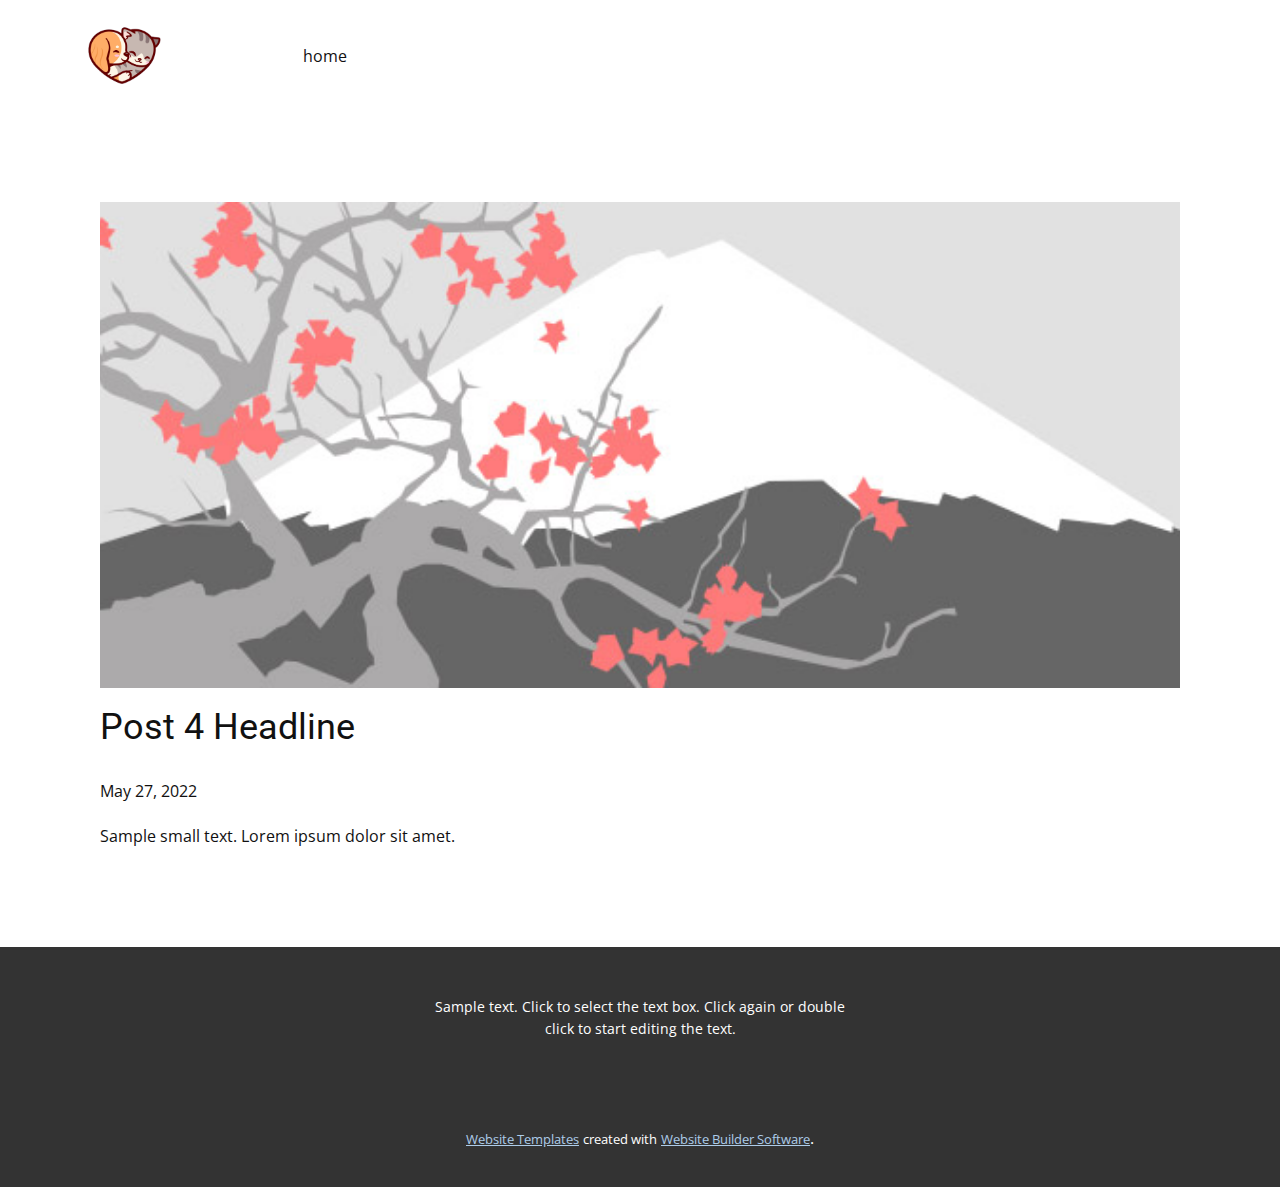
<file: shop/blog/post-3.html>
<!doctype html>
<html style="font-size: 16px;"><head>
    <meta name="viewport" content="width=device-width, initial-scale=1.0">
    <meta charset="utf-8">
    <meta name="keywords" content="Post 1 Headline">
    <meta name="description" content="">
    <meta name="page_type" content="np-template-header-footer-from-plugin">
    <title>Post 4 Headline</title>
    <link rel="stylesheet" href="../nicepage.css" media="screen">
<link rel="stylesheet" href="../Post-Template.css" media="screen">
    <script class="u-script" type="text/javascript" src="../jquery.js" defer=""></script>
    <script class="u-script" type="text/javascript" src="../nicepage.js" defer=""></script>
    <meta name="generator" content="Nicepage 4.8.2, nicepage.com">
    <link id="u-theme-google-font" rel="stylesheet" href="https://fonts.googleapis.com/css?family=Roboto:100,100i,300,300i,400,400i,500,500i,700,700i,900,900i|Open+Sans:300,300i,400,400i,500,500i,600,600i,700,700i,800,800i">
    
    
    <script type="application/ld+json">{
		"@context": "http://schema.org",
		"@type": "Organization",
		"name": "",
		"logo": "images/Capture-removebg-preview.png"
}</script>
    <meta name="theme-color" content="#478ac9">
  </head>
  <body class="u-body u-xl-mode"><header class="u-clearfix u-header u-header" id="sec-999c"><div class="u-clearfix u-sheet u-sheet-1">
        <nav class="u-menu u-menu-dropdown u-offcanvas u-menu-1">
          <div class="menu-collapse" style="font-size: 1rem; letter-spacing: 0px;">
            <a class="u-button-style u-custom-left-right-menu-spacing u-custom-padding-bottom u-custom-top-bottom-menu-spacing u-nav-link u-text-active-palette-1-base u-text-hover-palette-2-base" href="#">
              <svg class="u-svg-link" viewBox="0 0 24 24"><use xmlns:xlink="http://www.w3.org/1999/xlink" xlink:href="#menu-hamburger"></use></svg>
              <svg class="u-svg-content" version="1.1" id="menu-hamburger" viewBox="0 0 16 16" x="0px" y="0px" xmlns:xlink="http://www.w3.org/1999/xlink" xmlns="http://www.w3.org/2000/svg"><g><rect y="1" width="16" height="2"></rect><rect y="7" width="16" height="2"></rect><rect y="13" width="16" height="2"></rect>
</g></svg>
            </a>
          </div>
          <div class="u-custom-menu u-nav-container">
            <ul class="u-nav u-unstyled u-nav-1"><li class="u-nav-item"><a class="u-button-style u-nav-link u-text-active-palette-1-base u-text-hover-palette-2-base" style="padding: 10px 171px 10px 174px;">home</a>
</li></ul>
          </div>
          <div class="u-custom-menu u-nav-container-collapse">
            <div class="u-black u-container-style u-inner-container-layout u-opacity u-opacity-95 u-sidenav">
              <div class="u-inner-container-layout u-sidenav-overflow">
                <div class="u-menu-close"></div>
                <ul class="u-align-center u-nav u-popupmenu-items u-unstyled u-nav-2"><li class="u-nav-item"><a class="u-button-style u-nav-link">home</a>
</li></ul>
              </div>
            </div>
            <div class="u-black u-menu-overlay u-opacity u-opacity-70"></div>
          </div>
        </nav>
        <a href="https://nicepage.com" class="u-image u-logo u-image-1" data-image-width="652" data-image-height="383">
          <img src="../images/Capture-removebg-preview.png" class="u-logo-image u-logo-image-1">
        </a>
      </div></header>
    <section class="u-align-center u-clearfix u-section-1" id="sec-e65e">
      <div class="u-clearfix u-sheet u-valign-middle-md u-valign-middle-sm u-valign-middle-xs u-sheet-1"><!--post_details--><!--post_details_options_json--><!--{"source":""}--><!--/post_details_options_json--><!--blog_post-->
        <div class="u-container-style u-expanded-width u-post-details u-post-details-1">
          <div class="u-container-layout u-valign-middle u-container-layout-1"><!--blog_post_image-->
            <img alt="" class="u-blog-control u-expanded-width u-image u-image-default u-image-1" src="[data-uri]"><!--/blog_post_image--><!--blog_post_header-->
            <h2 class="u-blog-control u-text u-text-1">Post 4 Headline</h2><!--/blog_post_header--><!--blog_post_metadata-->
            <div class="u-blog-control u-metadata u-metadata-1"><!--blog_post_metadata_date-->
              <span class="u-meta-date u-meta-icon">May 27, 2022</span><!--/blog_post_metadata_date--><!--blog_post_metadata_category-->
              <!--/blog_post_metadata_category--><!--blog_post_metadata_comments-->
              <!--/blog_post_metadata_comments-->
            </div><!--/blog_post_metadata--><!--blog_post_content-->
            <div class="u-align-justify u-blog-control u-post-content u-text u-text-2 fr-view">
  Sample small text. Lorem ipsum dolor sit amet.
  </div><!--/blog_post_content-->
          </div>
        </div><!--/blog_post--><!--/post_details-->
      </div>
    </section>
    
    
    <footer class="u-align-center u-clearfix u-footer u-grey-80 u-footer" id="sec-12a4"><div class="u-clearfix u-sheet u-sheet-1">
        <p class="u-small-text u-text u-text-variant u-text-1">Sample text. Click to select the text box. Click again or double click to start editing the text.</p>
      </div></footer>
    <section class="u-backlink u-clearfix u-grey-80">
      <a class="u-link" href="https://nicepage.com/website-templates" target="_blank">
        <span>Website Templates</span>
      </a>
      <p class="u-text">
        <span>created with</span>
      </p>
      <a class="u-link" href="" target="_blank">
        <span>Website Builder Software</span>
      </a>. 
    </section>
  
</body></html>
</file>
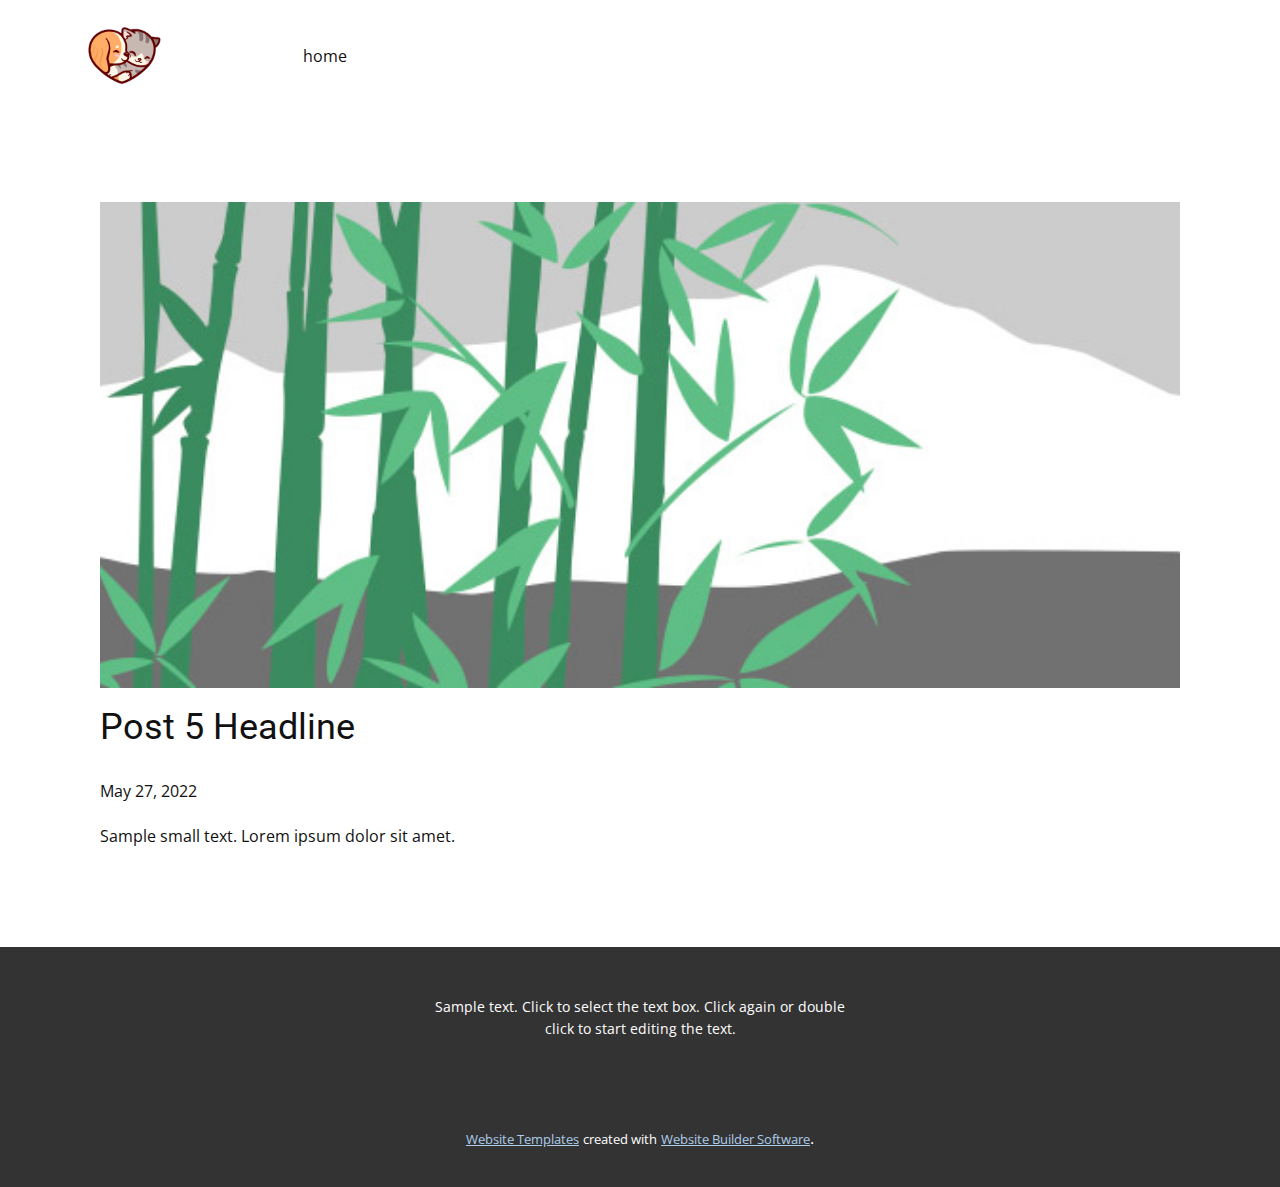
<file: shop/blog/post-4.html>
<!doctype html>
<html style="font-size: 16px;"><head>
    <meta name="viewport" content="width=device-width, initial-scale=1.0">
    <meta charset="utf-8">
    <meta name="keywords" content="Post 1 Headline">
    <meta name="description" content="">
    <meta name="page_type" content="np-template-header-footer-from-plugin">
    <title>Post 5 Headline</title>
    <link rel="stylesheet" href="../nicepage.css" media="screen">
<link rel="stylesheet" href="../Post-Template.css" media="screen">
    <script class="u-script" type="text/javascript" src="../jquery.js" defer=""></script>
    <script class="u-script" type="text/javascript" src="../nicepage.js" defer=""></script>
    <meta name="generator" content="Nicepage 4.8.2, nicepage.com">
    <link id="u-theme-google-font" rel="stylesheet" href="https://fonts.googleapis.com/css?family=Roboto:100,100i,300,300i,400,400i,500,500i,700,700i,900,900i|Open+Sans:300,300i,400,400i,500,500i,600,600i,700,700i,800,800i">
    
    
    <script type="application/ld+json">{
		"@context": "http://schema.org",
		"@type": "Organization",
		"name": "",
		"logo": "images/Capture-removebg-preview.png"
}</script>
    <meta name="theme-color" content="#478ac9">
  </head>
  <body class="u-body u-xl-mode"><header class="u-clearfix u-header u-header" id="sec-999c"><div class="u-clearfix u-sheet u-sheet-1">
        <nav class="u-menu u-menu-dropdown u-offcanvas u-menu-1">
          <div class="menu-collapse" style="font-size: 1rem; letter-spacing: 0px;">
            <a class="u-button-style u-custom-left-right-menu-spacing u-custom-padding-bottom u-custom-top-bottom-menu-spacing u-nav-link u-text-active-palette-1-base u-text-hover-palette-2-base" href="#">
              <svg class="u-svg-link" viewBox="0 0 24 24"><use xmlns:xlink="http://www.w3.org/1999/xlink" xlink:href="#menu-hamburger"></use></svg>
              <svg class="u-svg-content" version="1.1" id="menu-hamburger" viewBox="0 0 16 16" x="0px" y="0px" xmlns:xlink="http://www.w3.org/1999/xlink" xmlns="http://www.w3.org/2000/svg"><g><rect y="1" width="16" height="2"></rect><rect y="7" width="16" height="2"></rect><rect y="13" width="16" height="2"></rect>
</g></svg>
            </a>
          </div>
          <div class="u-custom-menu u-nav-container">
            <ul class="u-nav u-unstyled u-nav-1"><li class="u-nav-item"><a class="u-button-style u-nav-link u-text-active-palette-1-base u-text-hover-palette-2-base" style="padding: 10px 171px 10px 174px;">home</a>
</li></ul>
          </div>
          <div class="u-custom-menu u-nav-container-collapse">
            <div class="u-black u-container-style u-inner-container-layout u-opacity u-opacity-95 u-sidenav">
              <div class="u-inner-container-layout u-sidenav-overflow">
                <div class="u-menu-close"></div>
                <ul class="u-align-center u-nav u-popupmenu-items u-unstyled u-nav-2"><li class="u-nav-item"><a class="u-button-style u-nav-link">home</a>
</li></ul>
              </div>
            </div>
            <div class="u-black u-menu-overlay u-opacity u-opacity-70"></div>
          </div>
        </nav>
        <a href="https://nicepage.com" class="u-image u-logo u-image-1" data-image-width="652" data-image-height="383">
          <img src="../images/Capture-removebg-preview.png" class="u-logo-image u-logo-image-1">
        </a>
      </div></header>
    <section class="u-align-center u-clearfix u-section-1" id="sec-e65e">
      <div class="u-clearfix u-sheet u-valign-middle-md u-valign-middle-sm u-valign-middle-xs u-sheet-1"><!--post_details--><!--post_details_options_json--><!--{"source":""}--><!--/post_details_options_json--><!--blog_post-->
        <div class="u-container-style u-expanded-width u-post-details u-post-details-1">
          <div class="u-container-layout u-valign-middle u-container-layout-1"><!--blog_post_image-->
            <img alt="" class="u-blog-control u-expanded-width u-image u-image-default u-image-1" src="[data-uri]"><!--/blog_post_image--><!--blog_post_header-->
            <h2 class="u-blog-control u-text u-text-1">Post 5 Headline</h2><!--/blog_post_header--><!--blog_post_metadata-->
            <div class="u-blog-control u-metadata u-metadata-1"><!--blog_post_metadata_date-->
              <span class="u-meta-date u-meta-icon">May 27, 2022</span><!--/blog_post_metadata_date--><!--blog_post_metadata_category-->
              <!--/blog_post_metadata_category--><!--blog_post_metadata_comments-->
              <!--/blog_post_metadata_comments-->
            </div><!--/blog_post_metadata--><!--blog_post_content-->
            <div class="u-align-justify u-blog-control u-post-content u-text u-text-2 fr-view">
  Sample small text. Lorem ipsum dolor sit amet.
  </div><!--/blog_post_content-->
          </div>
        </div><!--/blog_post--><!--/post_details-->
      </div>
    </section>
    
    
    <footer class="u-align-center u-clearfix u-footer u-grey-80 u-footer" id="sec-12a4"><div class="u-clearfix u-sheet u-sheet-1">
        <p class="u-small-text u-text u-text-variant u-text-1">Sample text. Click to select the text box. Click again or double click to start editing the text.</p>
      </div></footer>
    <section class="u-backlink u-clearfix u-grey-80">
      <a class="u-link" href="https://nicepage.com/website-templates" target="_blank">
        <span>Website Templates</span>
      </a>
      <p class="u-text">
        <span>created with</span>
      </p>
      <a class="u-link" href="" target="_blank">
        <span>Website Builder Software</span>
      </a>. 
    </section>
  
</body></html>
</file>
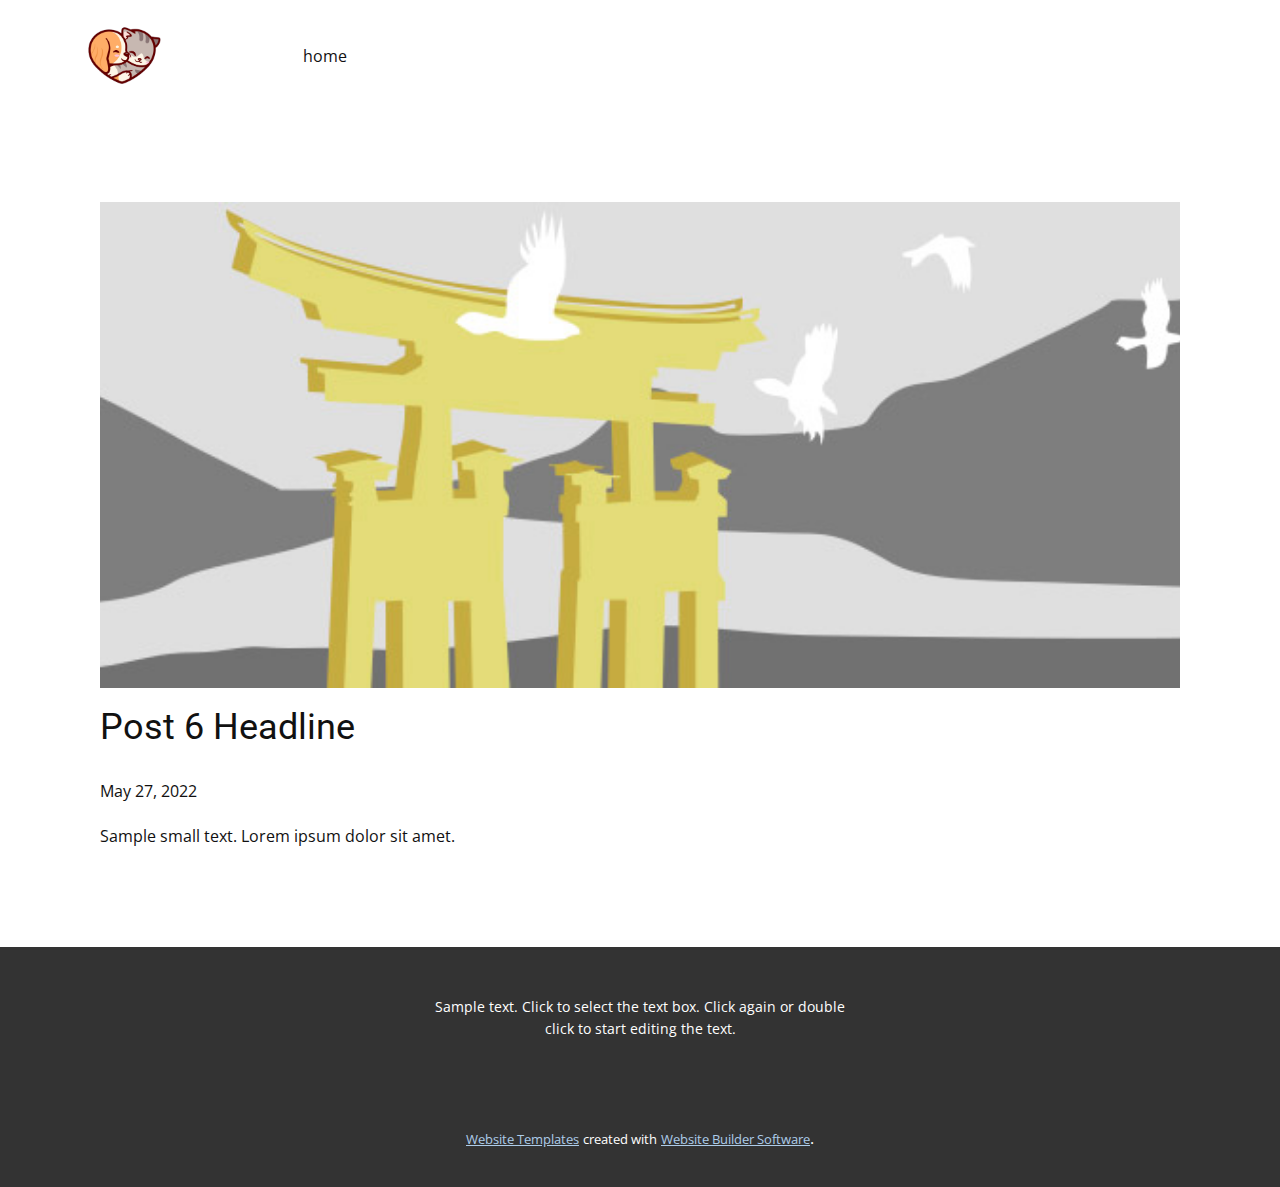
<file: shop/blog/post-5.html>
<!doctype html>
<html style="font-size: 16px;"><head>
    <meta name="viewport" content="width=device-width, initial-scale=1.0">
    <meta charset="utf-8">
    <meta name="keywords" content="Post 1 Headline">
    <meta name="description" content="">
    <meta name="page_type" content="np-template-header-footer-from-plugin">
    <title>Post 6 Headline</title>
    <link rel="stylesheet" href="../nicepage.css" media="screen">
<link rel="stylesheet" href="../Post-Template.css" media="screen">
    <script class="u-script" type="text/javascript" src="../jquery.js" defer=""></script>
    <script class="u-script" type="text/javascript" src="../nicepage.js" defer=""></script>
    <meta name="generator" content="Nicepage 4.8.2, nicepage.com">
    <link id="u-theme-google-font" rel="stylesheet" href="https://fonts.googleapis.com/css?family=Roboto:100,100i,300,300i,400,400i,500,500i,700,700i,900,900i|Open+Sans:300,300i,400,400i,500,500i,600,600i,700,700i,800,800i">
    
    
    <script type="application/ld+json">{
		"@context": "http://schema.org",
		"@type": "Organization",
		"name": "",
		"logo": "images/Capture-removebg-preview.png"
}</script>
    <meta name="theme-color" content="#478ac9">
  </head>
  <body class="u-body u-xl-mode"><header class="u-clearfix u-header u-header" id="sec-999c"><div class="u-clearfix u-sheet u-sheet-1">
        <nav class="u-menu u-menu-dropdown u-offcanvas u-menu-1">
          <div class="menu-collapse" style="font-size: 1rem; letter-spacing: 0px;">
            <a class="u-button-style u-custom-left-right-menu-spacing u-custom-padding-bottom u-custom-top-bottom-menu-spacing u-nav-link u-text-active-palette-1-base u-text-hover-palette-2-base" href="#">
              <svg class="u-svg-link" viewBox="0 0 24 24"><use xmlns:xlink="http://www.w3.org/1999/xlink" xlink:href="#menu-hamburger"></use></svg>
              <svg class="u-svg-content" version="1.1" id="menu-hamburger" viewBox="0 0 16 16" x="0px" y="0px" xmlns:xlink="http://www.w3.org/1999/xlink" xmlns="http://www.w3.org/2000/svg"><g><rect y="1" width="16" height="2"></rect><rect y="7" width="16" height="2"></rect><rect y="13" width="16" height="2"></rect>
</g></svg>
            </a>
          </div>
          <div class="u-custom-menu u-nav-container">
            <ul class="u-nav u-unstyled u-nav-1"><li class="u-nav-item"><a class="u-button-style u-nav-link u-text-active-palette-1-base u-text-hover-palette-2-base" style="padding: 10px 171px 10px 174px;">home</a>
</li></ul>
          </div>
          <div class="u-custom-menu u-nav-container-collapse">
            <div class="u-black u-container-style u-inner-container-layout u-opacity u-opacity-95 u-sidenav">
              <div class="u-inner-container-layout u-sidenav-overflow">
                <div class="u-menu-close"></div>
                <ul class="u-align-center u-nav u-popupmenu-items u-unstyled u-nav-2"><li class="u-nav-item"><a class="u-button-style u-nav-link">home</a>
</li></ul>
              </div>
            </div>
            <div class="u-black u-menu-overlay u-opacity u-opacity-70"></div>
          </div>
        </nav>
        <a href="https://nicepage.com" class="u-image u-logo u-image-1" data-image-width="652" data-image-height="383">
          <img src="../images/Capture-removebg-preview.png" class="u-logo-image u-logo-image-1">
        </a>
      </div></header>
    <section class="u-align-center u-clearfix u-section-1" id="sec-e65e">
      <div class="u-clearfix u-sheet u-valign-middle-md u-valign-middle-sm u-valign-middle-xs u-sheet-1"><!--post_details--><!--post_details_options_json--><!--{"source":""}--><!--/post_details_options_json--><!--blog_post-->
        <div class="u-container-style u-expanded-width u-post-details u-post-details-1">
          <div class="u-container-layout u-valign-middle u-container-layout-1"><!--blog_post_image-->
            <img alt="" class="u-blog-control u-expanded-width u-image u-image-default u-image-1" src="[data-uri]"><!--/blog_post_image--><!--blog_post_header-->
            <h2 class="u-blog-control u-text u-text-1">Post 6 Headline</h2><!--/blog_post_header--><!--blog_post_metadata-->
            <div class="u-blog-control u-metadata u-metadata-1"><!--blog_post_metadata_date-->
              <span class="u-meta-date u-meta-icon">May 27, 2022</span><!--/blog_post_metadata_date--><!--blog_post_metadata_category-->
              <!--/blog_post_metadata_category--><!--blog_post_metadata_comments-->
              <!--/blog_post_metadata_comments-->
            </div><!--/blog_post_metadata--><!--blog_post_content-->
            <div class="u-align-justify u-blog-control u-post-content u-text u-text-2 fr-view">
  Sample small text. Lorem ipsum dolor sit amet.
  </div><!--/blog_post_content-->
          </div>
        </div><!--/blog_post--><!--/post_details-->
      </div>
    </section>
    
    
    <footer class="u-align-center u-clearfix u-footer u-grey-80 u-footer" id="sec-12a4"><div class="u-clearfix u-sheet u-sheet-1">
        <p class="u-small-text u-text u-text-variant u-text-1">Sample text. Click to select the text box. Click again or double click to start editing the text.</p>
      </div></footer>
    <section class="u-backlink u-clearfix u-grey-80">
      <a class="u-link" href="https://nicepage.com/website-templates" target="_blank">
        <span>Website Templates</span>
      </a>
      <p class="u-text">
        <span>created with</span>
      </p>
      <a class="u-link" href="" target="_blank">
        <span>Website Builder Software</span>
      </a>. 
    </section>
  
</body></html>
</file>
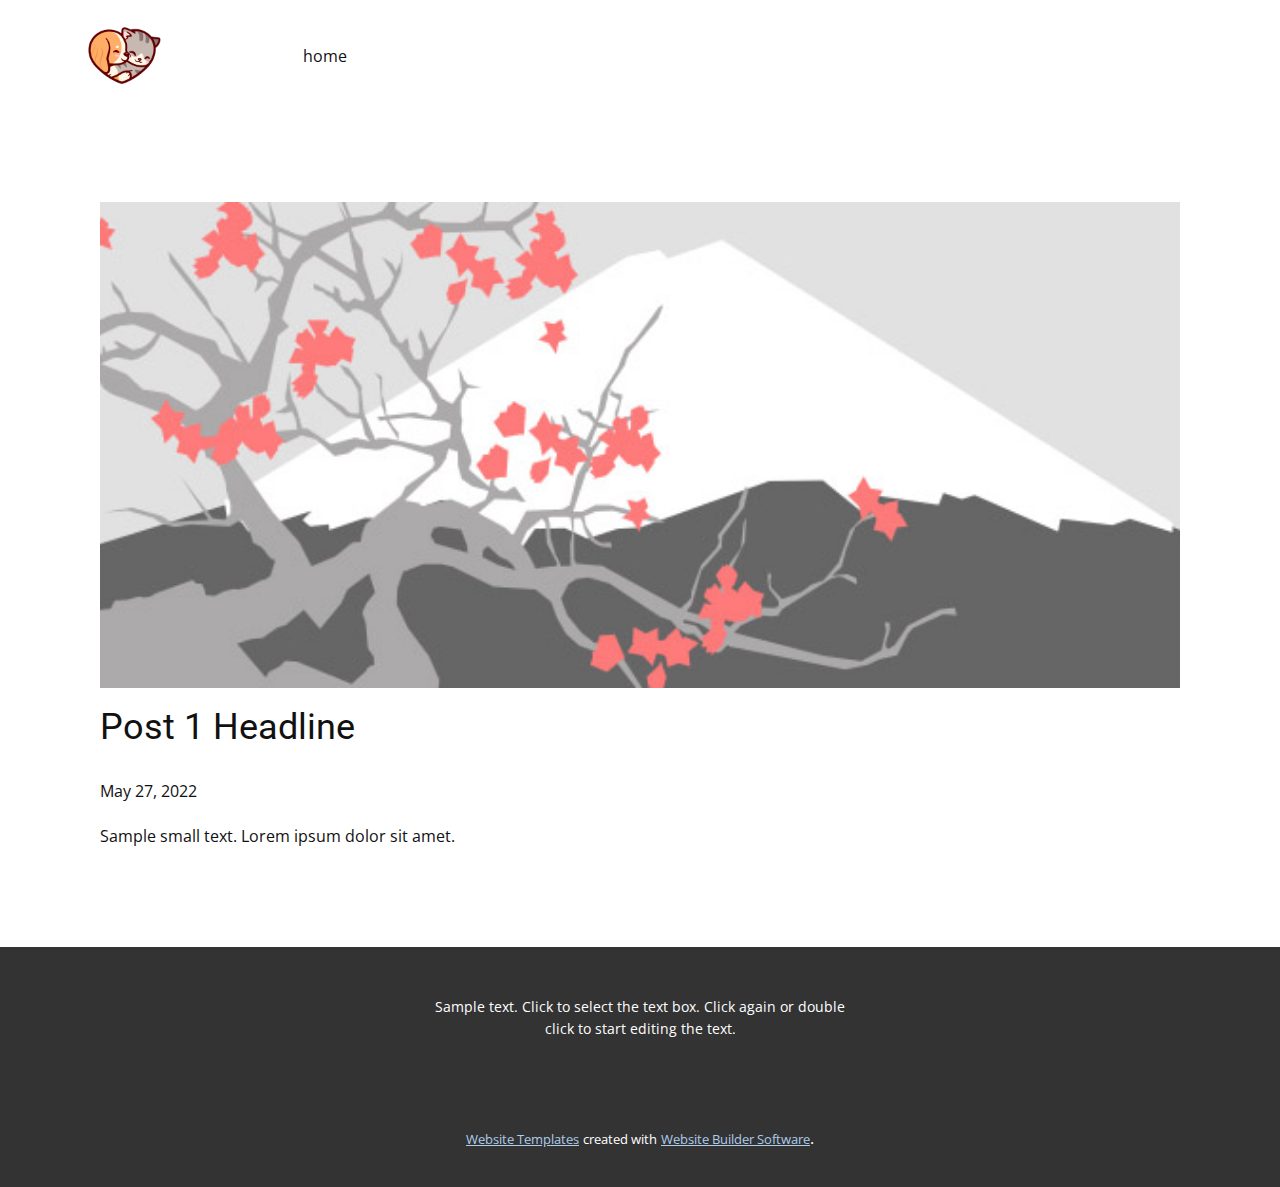
<file: shop/blog/post.html>
<!doctype html>
<html style="font-size: 16px;"><head>
    <meta name="viewport" content="width=device-width, initial-scale=1.0">
    <meta charset="utf-8">
    <meta name="keywords" content="Post 1 Headline">
    <meta name="description" content="">
    <meta name="page_type" content="np-template-header-footer-from-plugin">
    <title>Post 1 Headline</title>
    <link rel="stylesheet" href="../nicepage.css" media="screen">
<link rel="stylesheet" href="../Post-Template.css" media="screen">
    <script class="u-script" type="text/javascript" src="../jquery.js" defer=""></script>
    <script class="u-script" type="text/javascript" src="../nicepage.js" defer=""></script>
    <meta name="generator" content="Nicepage 4.8.2, nicepage.com">
    <link id="u-theme-google-font" rel="stylesheet" href="https://fonts.googleapis.com/css?family=Roboto:100,100i,300,300i,400,400i,500,500i,700,700i,900,900i|Open+Sans:300,300i,400,400i,500,500i,600,600i,700,700i,800,800i">
    
    
    <script type="application/ld+json">{
		"@context": "http://schema.org",
		"@type": "Organization",
		"name": "",
		"logo": "images/Capture-removebg-preview.png"
}</script>
    <meta name="theme-color" content="#478ac9">
  </head>
  <body class="u-body u-xl-mode"><header class="u-clearfix u-header u-header" id="sec-999c"><div class="u-clearfix u-sheet u-sheet-1">
        <nav class="u-menu u-menu-dropdown u-offcanvas u-menu-1">
          <div class="menu-collapse" style="font-size: 1rem; letter-spacing: 0px;">
            <a class="u-button-style u-custom-left-right-menu-spacing u-custom-padding-bottom u-custom-top-bottom-menu-spacing u-nav-link u-text-active-palette-1-base u-text-hover-palette-2-base" href="#">
              <svg class="u-svg-link" viewBox="0 0 24 24"><use xmlns:xlink="http://www.w3.org/1999/xlink" xlink:href="#menu-hamburger"></use></svg>
              <svg class="u-svg-content" version="1.1" id="menu-hamburger" viewBox="0 0 16 16" x="0px" y="0px" xmlns:xlink="http://www.w3.org/1999/xlink" xmlns="http://www.w3.org/2000/svg"><g><rect y="1" width="16" height="2"></rect><rect y="7" width="16" height="2"></rect><rect y="13" width="16" height="2"></rect>
</g></svg>
            </a>
          </div>
          <div class="u-custom-menu u-nav-container">
            <ul class="u-nav u-unstyled u-nav-1"><li class="u-nav-item"><a class="u-button-style u-nav-link u-text-active-palette-1-base u-text-hover-palette-2-base" style="padding: 10px 171px 10px 174px;">home</a>
</li></ul>
          </div>
          <div class="u-custom-menu u-nav-container-collapse">
            <div class="u-black u-container-style u-inner-container-layout u-opacity u-opacity-95 u-sidenav">
              <div class="u-inner-container-layout u-sidenav-overflow">
                <div class="u-menu-close"></div>
                <ul class="u-align-center u-nav u-popupmenu-items u-unstyled u-nav-2"><li class="u-nav-item"><a class="u-button-style u-nav-link">home</a>
</li></ul>
              </div>
            </div>
            <div class="u-black u-menu-overlay u-opacity u-opacity-70"></div>
          </div>
        </nav>
        <a href="https://nicepage.com" class="u-image u-logo u-image-1" data-image-width="652" data-image-height="383">
          <img src="../images/Capture-removebg-preview.png" class="u-logo-image u-logo-image-1">
        </a>
      </div></header>
    <section class="u-align-center u-clearfix u-section-1" id="sec-e65e">
      <div class="u-clearfix u-sheet u-valign-middle-md u-valign-middle-sm u-valign-middle-xs u-sheet-1"><!--post_details--><!--post_details_options_json--><!--{"source":""}--><!--/post_details_options_json--><!--blog_post-->
        <div class="u-container-style u-expanded-width u-post-details u-post-details-1">
          <div class="u-container-layout u-valign-middle u-container-layout-1"><!--blog_post_image-->
            <img alt="" class="u-blog-control u-expanded-width u-image u-image-default u-image-1" src="[data-uri]"><!--/blog_post_image--><!--blog_post_header-->
            <h2 class="u-blog-control u-text u-text-1">Post 1 Headline</h2><!--/blog_post_header--><!--blog_post_metadata-->
            <div class="u-blog-control u-metadata u-metadata-1"><!--blog_post_metadata_date-->
              <span class="u-meta-date u-meta-icon">May 27, 2022</span><!--/blog_post_metadata_date--><!--blog_post_metadata_category-->
              <!--/blog_post_metadata_category--><!--blog_post_metadata_comments-->
              <!--/blog_post_metadata_comments-->
            </div><!--/blog_post_metadata--><!--blog_post_content-->
            <div class="u-align-justify u-blog-control u-post-content u-text u-text-2 fr-view">
  Sample small text. Lorem ipsum dolor sit amet.
  </div><!--/blog_post_content-->
          </div>
        </div><!--/blog_post--><!--/post_details-->
      </div>
    </section>
    
    
    <footer class="u-align-center u-clearfix u-footer u-grey-80 u-footer" id="sec-12a4"><div class="u-clearfix u-sheet u-sheet-1">
        <p class="u-small-text u-text u-text-variant u-text-1">Sample text. Click to select the text box. Click again or double click to start editing the text.</p>
      </div></footer>
    <section class="u-backlink u-clearfix u-grey-80">
      <a class="u-link" href="https://nicepage.com/website-templates" target="_blank">
        <span>Website Templates</span>
      </a>
      <p class="u-text">
        <span>created with</span>
      </p>
      <a class="u-link" href="" target="_blank">
        <span>Website Builder Software</span>
      </a>. 
    </section>
  
</body></html>
</file>
